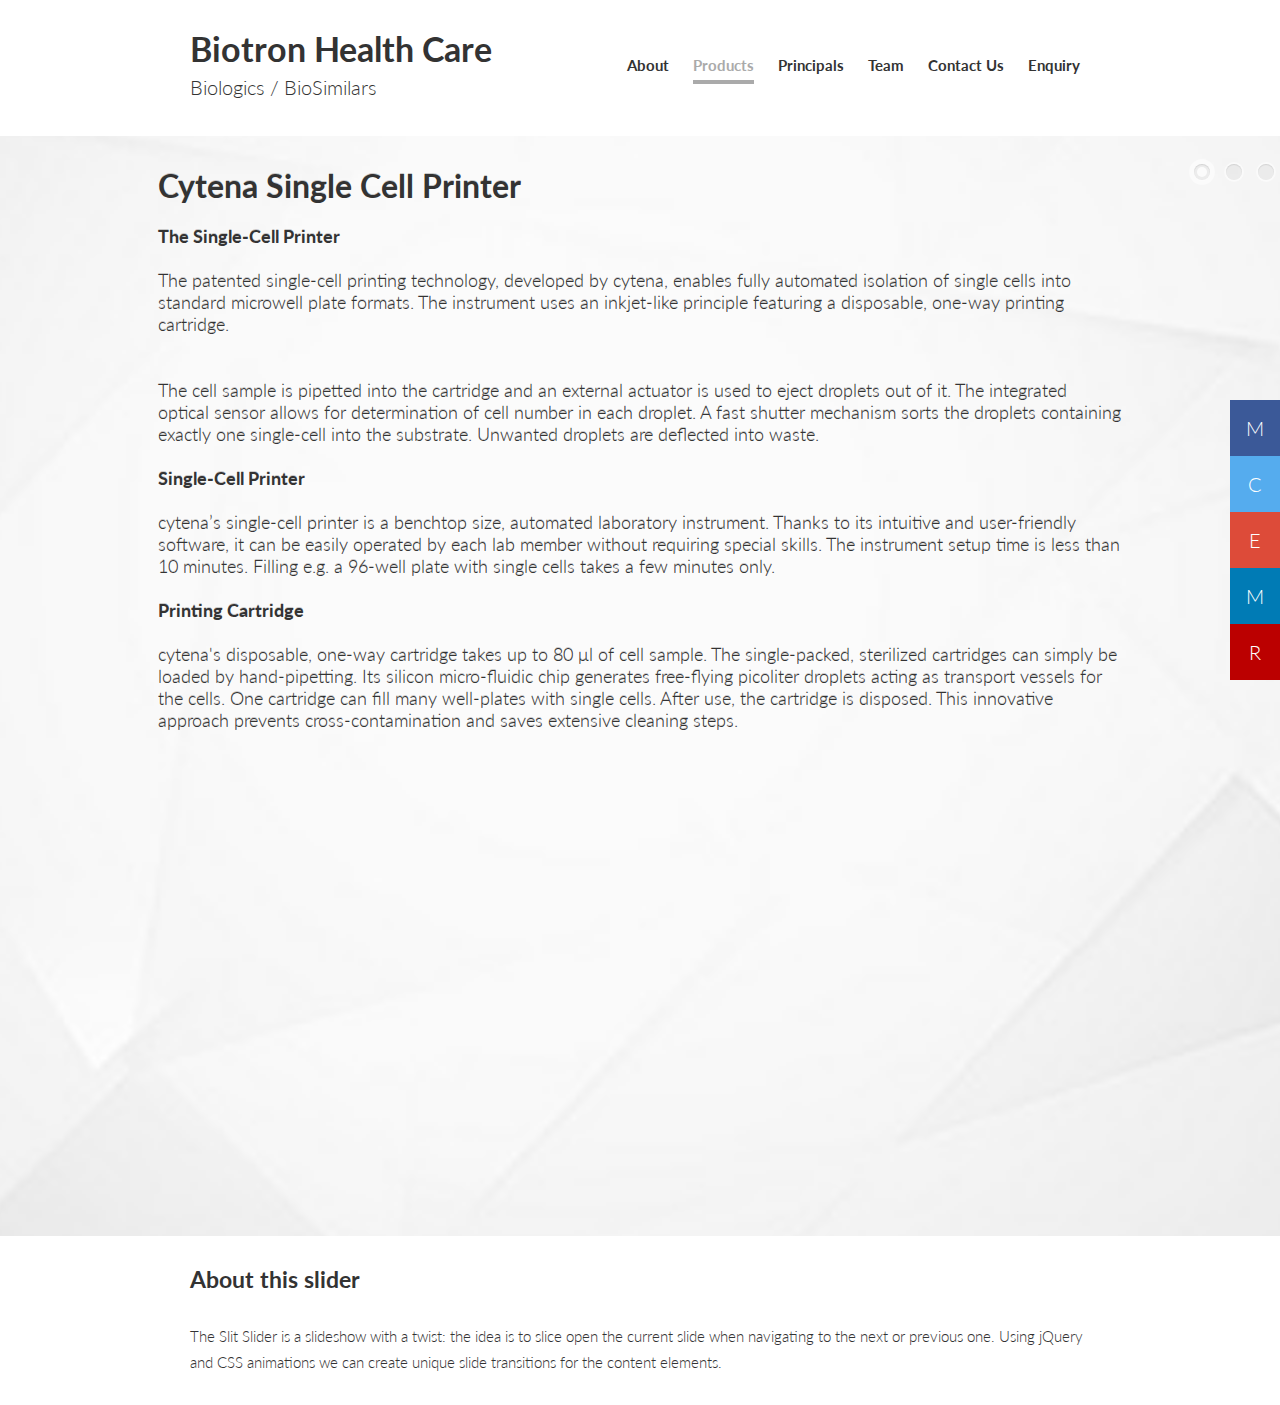
<file: Biologics.html>
<!DOCTYPE html>
<html lang="en">
    <head>
		<meta charset="UTF-8" />
        <meta http-equiv="X-UA-Compatible" content="IE=edge,chrome=1"> 
        <title>Biotron</title>
        <meta name="viewport" content="width=device-width, initial-scale=1.0"> 
        <meta name="description" content="Fullscreen Slit Slider with CSS3 and jQuery" />
        <meta name="keywords" content="slit slider, plugin, css3, transitions, jquery, fullscreen, autoplay" />
        <meta name="author" content="Codrops" />
        <link rel="shortcut icon" href="img/favicon.ico">
		<link rel="stylesheet" type="text/css" href="css/splitdemo.css" />
        <link rel="stylesheet" type="text/css" href="css/splitstyle.css" />
        <link rel="stylesheet" type="text/css" href="css/splitcustom.css" />
		<link rel="stylesheet" type="text/css" href="css/tabstyle.css">
		<link rel="stylesheet" type="text/css" href="css/iconbar.css">
		<script type="text/javascript" src="js/slider/modernizr.custom.79639.js"></script>
		<noscript>
			<link rel="stylesheet" type="text/css" href="css/splitstyleNoJS.css" />
		</noscript>
    </head>
    <body>
        
        <div class="container demo-2">
			<header class="clearfix">
				<h1>Biotron Health Care<span>Biologics / BioSimilars</span></h1>
				<nav class="codrops-demos">
					<a href="index.html#about">About</a>
					<a class="current-demo" href="index.html#portfolio">Products</a>
					<a href="index.html#services">Principals</a>
					<a href="index.html#team">Team</a>
					<a href="index.html#enquire">Contact Us</a>
					<a href="index.html#contact">Enquiry</a>
				</nav>
			</header>

            <div id="slider" class="sl-slider-wrapper">
				<nav id="nav-dots" class="nav-dots">
					<span class="nav-dot-current"></span>
					<span></span>
					<span></span>
					<!--span></span>
					<span></span>
					<span></span>
					<span></span-->
				</nav>
				<div class="icon-bar">
				  <a href="./Multi-ModeReader.html" class="facebook" title="Multi-Mode Reader"><span id="a">M</span><span id="b">Multi-Mode Reader</span></a> 
				  <a href="./CellBiologyImaging.html" class="twitter" title="Cell Biology & Imaging"><span id="a">C</span><span id="b">Cell Biology</span></a> 
				  <a href="./Electrophysiology.html" class="google" title="Electrophysiology"><span id="a">E</span><span id="b">Electrophysiology</span></a> 
				  <a href="./MolecularBiology.html" class="linkedin" title="Molecular Biology / Diagnostics"><span id="a">M</span><span id="b">Molecular Biology</span></a> 
				  <a href="./RapidKitManufacturing.html" class="youtube" title="Rapid Kit Manufacturing / Biosensors"><span id="a">R</span><span id="b">Rapid Kit Manufacturing</span></a> 
				</div>

				<div class="sl-slider">
					<div class="sl-slide" data-orientation="horizontal" data-slice1-rotation="-25" data-slice2-rotation="-25" data-slice1-scale="2" data-slice2-scale="2">
						<div class="sl-slide-inner">
							<div class="bg-img bg-img-1"></div>
							<h2>Cytena Single Cell Printer</h2>
							<blockquote>
								<h4 class="prodhead">The Single-Cell Printer<br/>&nbsp;</h4>
								<p class="prodtext">The patented single-cell printing technology, developed by cytena, enables fully automated isolation of single cells into standard microwell plate formats. The instrument uses an inkjet-like principle featuring a disposable, one-way printing cartridge.<br/>&nbsp;</p>
								<p class="prodtext">&nbsp;<br/>The cell sample is pipetted into the cartridge and an external actuator is used to eject droplets out of it. The integrated optical sensor allows for determination of cell number in each droplet. A fast shutter mechanism sorts the droplets containing exactly one single-cell into the substrate. Unwanted droplets are deflected into waste.<br/>&nbsp;</p>
								<h4 class="prodhead">Single-Cell Printer<br/>&nbsp;</h4>
								<p class="prodtext">cytena’s single-cell printer is a benchtop size, automated laboratory instrument. Thanks to its intuitive and user-friendly software, it can be easily operated by each lab member without requiring special skills. The instrument setup time is less than 10 minutes. Filling e.g. a 96-well plate with single cells takes a few minutes only.<br/>&nbsp;</p>
								<h4 class="prodhead">Printing Cartridge<br/>&nbsp;</h4>
								<p class="prodtext">cytena's disposable, one-way cartridge takes up to 80 μl of cell sample. The single-packed, sterilized cartridges can simply be loaded by hand-pipetting. Its silicon micro-fluidic chip generates free-flying picoliter droplets acting as transport vessels for the cells. One cartridge can fill many well-plates with single cells. After use, the cartridge is disposed. This innovative approach prevents cross-contamination and saves extensive cleaning steps.<br/>&nbsp;</p>
							</blockquote>
						</div>
					</div>
					<div class="sl-slide" data-orientation="vertical" data-slice1-rotation="10" data-slice2-rotation="-15" data-slice1-scale="1.5" data-slice2-scale="1.5">
						<div class="sl-slide-inner">
							<div class="bg-img bg-img-2"></div>
							<h2>Host Cell Identity, Stability and Performance</h2>
							<blockquote>
								<h4 class="prodhead">ValitaSTABILITY Cuts Stability Assessment By Up To 70%<br/>&nbsp;</h4>
								<p class="prodtext">The ValitaSTABILITY assay allows for rapid, low cost stability assessment using ChemStress Fingerprinting. In trials at industry sites we have demonstrated that ValitaSTABILITY can be used to predict a clones stability status, and thus deliver  significant benefits over existing technologies. Current methods of stability assessment involve multi-generational subcloning, which involves subcloning the same cell clone over 60-160 generations (days) with serial testing of IgG concentration over time. ValitaSTABILITY can determine clonal stability in just 24 days, through the generation of a ChemStress Fingerprint on day one and on day 24. The result is available on day 24. ValitaSTABILITY is 70% cheaper and 5 times faster than existing methods. <br/>&nbsp;</p>
								<ul class="prodtext" style="padding-left:50px">
											<li>Rapid – Determining instability in substantially shorter time than current tests</li>
											<li>Lower Costs – Significant reduction in subcloning required.</li>
											<li>Increased Revenue – Reduced drug development time through a shortened stability testing protocol</li>
								</ul>
								<h3>&nbsp;<br/>Technology Platform: ChemStress Fingerprinting</h3>	
								<p class="prodtext">The ChemStress plate simulates the biological and environmental stresses that a cell clone encounters in a bioreactor. Each of the wells of the ChemStress 96-well plate are pre-coated with multiple small molecule chemicals, which re-create the environmental and biological stresses of the bioreactor. Each chemical has been carefully selected to challenge a particular aspect of a cell clones biochemistry. Some of these challenges include: Nutrient Starvation; Oxidative Stress; pH, Osmolarity and Toxicity. For example, Brefeldin A inhibits protein transport and is a lactone antibiotic.<br/>&nbsp;</p>
								<h4 class="prodhead">How To Generate A ChemStress Fingerprint<br/>&nbsp;</h4>
								<p class="prodtext">An individual cell clone is grown in the ChemStress plate for 3 days. After exposure to the chemical stressors, clonal growth and product titre are measured in response to each of the chemical stressors. This is read on a plate reader and analysed using the Valitacell software 'ValitaAPP'. ValitaAPP performs the analysis of a cell clones growth and titre profile using product-specific algorithms. This makes up a clone's ChemStresss Fingerprint, and this fingerprint is unique to an individual cell clone or a media batch. <br/>&nbsp;</p>
							</blockquote>
						</div>
					</div>
					<div class="sl-slide" data-orientation="vertical" data-slice1-rotation="10" data-slice2-rotation="-15" data-slice1-scale="1.5" data-slice2-scale="1.5">
						<div class="sl-slide-inner">
							<div class="bg-img bg-img-3"></div>
							<h2>IgG Quantification</h2>
							<blockquote>
								<h4 class="prodhead">Rapid, Cost-Effective, On-Demand IgG Measurement.<br/>&nbsp;</h4>
								<p class="prodtext">The ValitaTITER IgG assay provides a rapid, simple cost-effective solution to measure IgG and Fc-containing proteins using Fluorescence Polarisation. A single 96-well ValitaTITER plate can be prepared in 12 minutes and read on a plate reader in 2.5 minutes. The ValitaTITER does not require complex sample preparation steps and can be performed with basic technical training.<br/>&nbsp;</p>
								<p class="prodtext">Antibody titer quantitation is a crucial step at many stages in cell line selection and optimization of bioreactor titers during bioprocessing. Current workflows, including HPLC, Octet®, and HTRF  have major drawbacks, which include labour-intensive, costly methods and long analysis times. Get in touch for a ValitaTITER demo:<br/>&nbsp;</p>
								<ul class="prodtext" style="padding-left:50px">
											<li>Precision  – Assay CV &lt 2%, Wide Dynamic Range of 0.5-6 mg/L (ValitaTITER HS) and 2.5-80 mg/L (ValitaTITER)</li>
											<li>Simpicity – Easy to use, No complex sample preparation steps, Low sample volume & highly reproducible </li>
											<li>Speed – High Throughput- A single 96-well plate can be read on a plate reader in 2.5 minutes<br/>&nbsp;&nbsp;&nbsp;&nbsp;&nbsp;&nbsp;&nbsp;&nbsp;&nbsp;&nbsp;&nbsp;&nbsp;&nbsp;&nbsp;&nbsp;&nbsp;&nbsp;&nbsp;Fully Automatable<br/>&nbsp;&nbsp;&nbsp;&nbsp;&nbsp;&nbsp;&nbsp;&nbsp;&nbsp;&nbsp;&nbsp;&nbsp;&nbsp;&nbsp;&nbsp;&nbsp;&nbsp;&nbsp;ValitaAPP software is readily integratable into existing data management systems</li>
								</ul>
								<h3>&nbsp;<br/>Technology Platform: Fluorescence Polarisation</h3>	
								<p class="prodtext">Our product quantification products are based on the fluorescence polarisation technology. Fluorescence polarisation simplifies product titer measurement, eliminating the need for complex, expensive alternatives. <br/>&nbsp;</p>
								<p class="prodtext">Our product quantification products are fully automatable, thereby allowing fully scalable workflows. The assay is based on the principle that small molecules rotate faster than larger molecules and the rotation rate can be determined by fluorescence polarisatoin to measure product titre with exceptional ease and reproducibility. Instructions for use can be downloaded here: ValitaTITER IFU; and here ValitaTITER HS IFU.<br/>&nbsp;</p>
							</blockquote>
						</div>
					</div>
				</div><!-- /sl-slider -->
			</div><!-- /slider-wrapper -->

			<div class="content-wrapper">
				<h2>About this slider</h2>
				<p>The Slit Slider is a slideshow with a twist: the idea is to slice open the current slide when navigating to the next or previous one. Using jQuery and CSS animations we can create unique slide transitions for the content elements. </p>
			</div>

        </div>
		<!--script type="text/javascript" src="http://ajax.googleapis.com/ajax/libs/jquery/1.8.2/jquery.min.js"></script-->
		<script src="js/prodslider/jquery.js"></script>
		<script type="text/javascript" src="js/slider/jquery.ba-cond.min.js"></script>
		<script type="text/javascript" src="js/slider/jquery.slitslider.js"></script>
		<script type="text/javascript">	
			$(function() {
			
				var Page = (function() {

					var $nav = $( '#nav-dots > span' ),
						slitslider = $( '#slider' ).slitslider( {
							onBeforeChange : function( slide, pos ) {

								$nav.removeClass( 'nav-dot-current' );
								$nav.eq( pos ).addClass( 'nav-dot-current' );

							}
						} ),

						init = function() {

							initEvents();
							
						},
						initEvents = function() {

							$nav.each( function( i ) {
							
								$( this ).on( 'click', function( event ) {
									
									var $dot = $( this );
									
									if( !slitslider.isActive() ) {

										$nav.removeClass( 'nav-dot-current' );
										$dot.addClass( 'nav-dot-current' );
									
									}
									
									slitslider.jump( i + 1 );
									return false;
								
								} );
								
							} );

						};

						return { init : init };

				})();

				Page.init();

				/**
				 * Notes: 
				 * 
				 * example how to add items:
				 */

				/*
				
				var $items  = $('<div class="sl-slide sl-slide-color-2" data-orientation="horizontal" data-slice1-rotation="-5" data-slice2-rotation="10" data-slice1-scale="2" data-slice2-scale="1"><div class="sl-slide-inner bg-1"><div class="sl-deco" data-icon="t"></div><h2>some text</h2><blockquote><p>bla bla</p><cite>Margi Clarke</cite></blockquote></div></div>');
				
				// call the plugin's add method
				ss.add($items);

				*/
			
			});
		</script>
	</body>
</html>
</file>
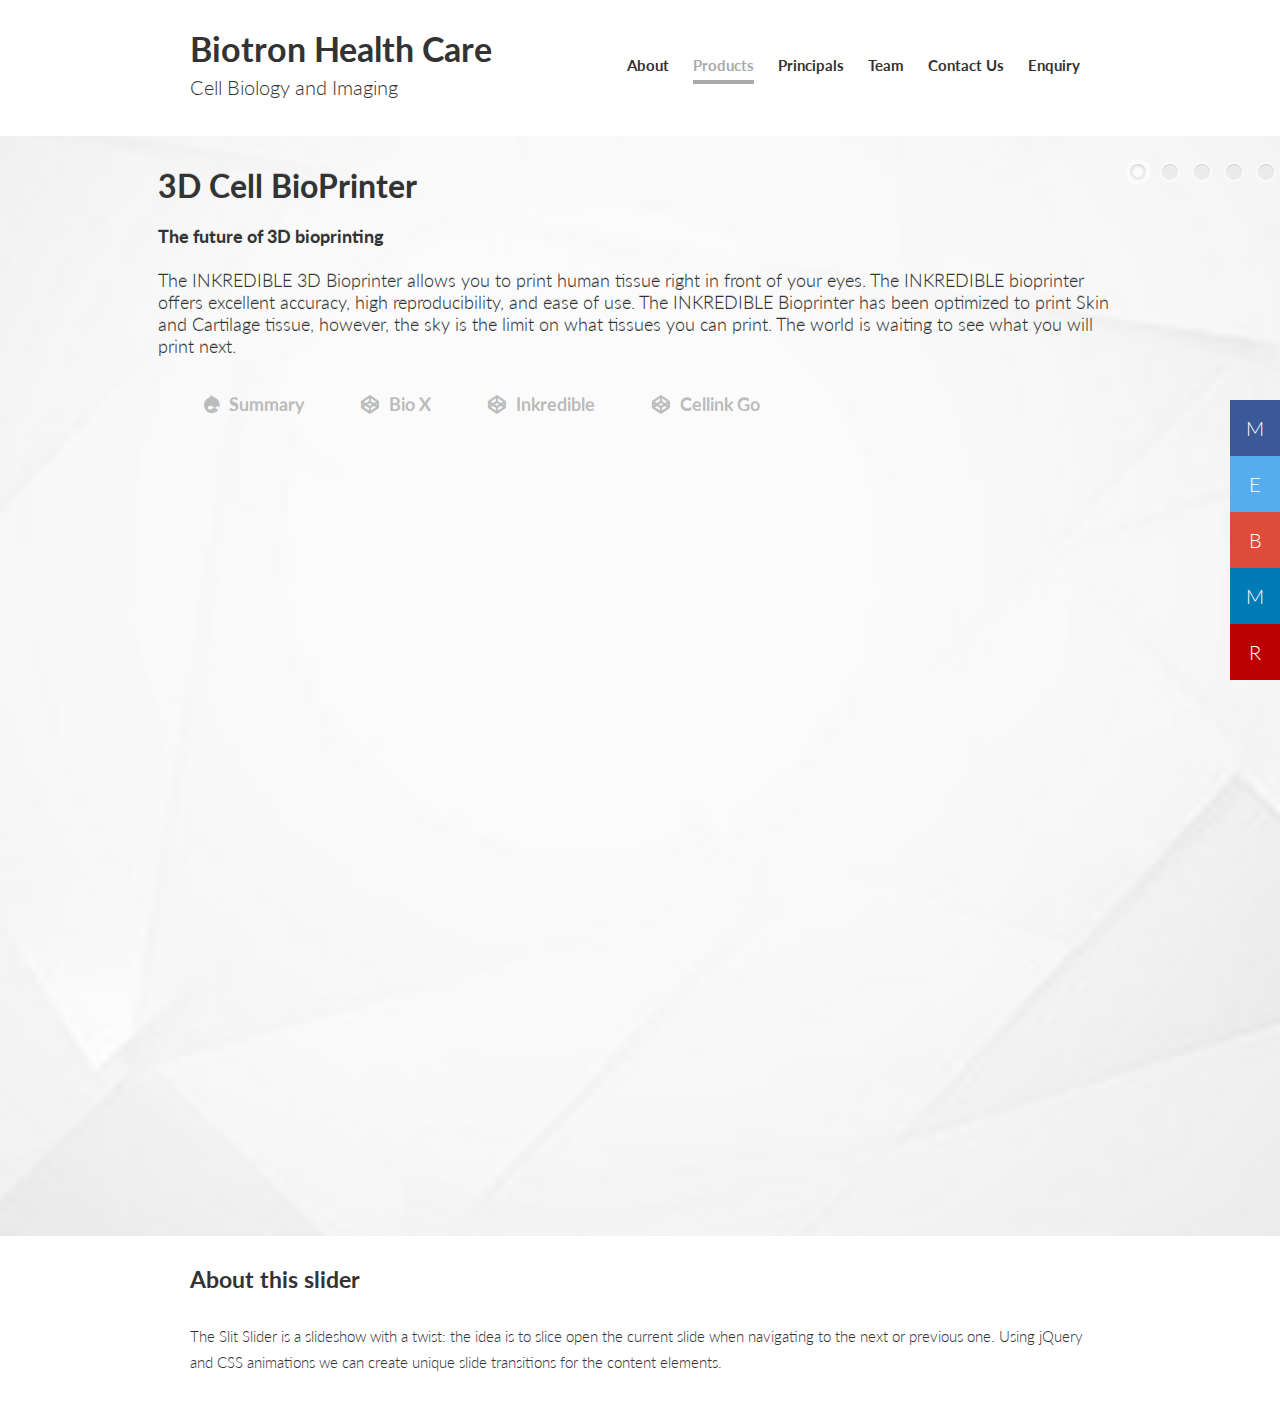
<file: CellBiologyImaging.html>
<!DOCTYPE html>
<html lang="en">
    <head>
		<meta charset="UTF-8" />
        <meta http-equiv="X-UA-Compatible" content="IE=edge,chrome=1"> 
        <title>Biotron</title>
        <meta name="viewport" content="width=device-width, initial-scale=1.0"> 
        <meta name="description" content="Fullscreen Slit Slider with CSS3 and jQuery" />
        <meta name="keywords" content="slit slider, plugin, css3, transitions, jquery, fullscreen, autoplay" />
        <meta name="author" content="Codrops" />
        <link rel="shortcut icon" href="../favicon.ico"> 
		<link rel="stylesheet" type="text/css" href="css/splitdemo.css" />
        <link rel="stylesheet" type="text/css" href="css/splitstyle.css" />
        <link rel="stylesheet" type="text/css" href="css/splitcustom.css" />
		<link rel="stylesheet" type="text/css" href="css/tabstyle.css">
		<link rel="stylesheet" type="text/css" href="css/iconbar.css">
		<script type="text/javascript" src="js/slider/modernizr.custom.79639.js"></script>
		<noscript>
			<link rel="stylesheet" type="text/css" href="css/splitstyleNoJS.css" />
		</noscript>
		<style>
			.tooltip-content {
				position: absolute;
				bottom: 100%;
				left: 50%;
				z-index: 9999;
				margin: 0 0 105px -140px;
				padding: 25px;
				width: 280px;
				border-radius: 10px/50%;
				background: #fff;
				color: #dd5864;
				text-align: left;
				font-size: 16px;
				opacity: 0;
				cursor: default;
				transition: opacity 0.3s, transform 0.3s;
				pointer-events: none;
			}
		</style>
    </head>
    <body>
        
        <div class="container demo-2">
			<header class="clearfix">
				<h1>Biotron Health Care<span>Cell Biology and Imaging</span></h1>
				<nav class="codrops-demos">
					<a href="index.html#about">About</a>
					<a class="current-demo" href="index.html#portfolio">Products</a>
					<a href="index.html#services">Principals</a>
					<a href="index.html#team">Team</a>
					<a href="index.html#enquire">Contact Us</a>
					<a href="index.html#contact">Enquiry</a>
				</nav>
			</header>

            <div id="slider" class="sl-slider-wrapper">
				<nav id="nav-dots" class="nav-dots">
					<span title="3D Cell BioPrinter" class="nav-dot-current"></span>
					<span title="Bertin InCellis"></span>
					<span title="CellaVista"></span>
					<span title="NYONE"></span>
					<span title="CQ1"></span>
				</nav>
				<div class="icon-bar">
				  <a href="./Multi-ModeReader.html" class="facebook" title="Multi-Mode Reader"><span id="a">M</span><span id="b">Multi-Mode Reader</span></a> 
				  <a href="./Electrophysiology.html" class="twitter" title="Electrophysiology"><span id="a">E</span><span id="b">Electrophysiology</span></a> 
				  <a href="./Biologics.html" class="google" title="Biologics / BioSimilars"><span id="a">B</span><span id="b">Biologics</span></a>
				  <a href="./MolecularBiology.html" class="linkedin" title="Molecular Biology / Diagnostics"><span id="a">M</span><span id="b">Molecular Biology</span></a> 
				  <a href="./RapidKitManufacturing.html" class="youtube" title="Rapid Kit Manufacturing / Biosensors"><span id="a">R</span><span id="b">Rapid Kit Manufacturing</span></a> 
				</div>

				<div class="sl-slider">
					<div class="sl-slide" data-orientation="horizontal" data-slice1-rotation="-25" data-slice2-rotation="-25" data-slice1-scale="2" data-slice2-scale="2">
						<div class="sl-slide-inner">
							<div class="bg-img bg-img-1"></div>
							<h2>3D Cell BioPrinter</h2>
							<blockquote>
							<h4 class="prodhead">The future of 3D bioprinting<br/>&nbsp;</h4>
							<p class="prodtext">
								The INKREDIBLE 3D Bioprinter allows you to print human tissue right in front of your eyes. The INKREDIBLE bioprinter offers excellent accuracy, high reproducibility, and ease of use. The INKREDIBLE Bioprinter has been optimized to print Skin and Cartilage tissue, however, the sky is the limit on what tissues you can print. The world is waiting to see what you will print next.
							</p>
							<main>
									<input id="tab14" type="radio" name="tabs" checked>
									<label for="tab14">Summary</label>
									<input id="tab15" type="radio" name="tabs">
									<label for="tab15">Bio X</label>
									<input id="tab16" type="radio" name="tabs">
									<label for="tab16">Inkredible</label>
									<input id="tab17" type="radio" name="tabs">
									<label for="tab17">Cellink Go</label>
									<section id="content14">
										<h4 class="prodhead">INKREDIBLE +<br/>&nbsp;</h4>
										<p class="prodtext">The INKREDIBLE+ 3D Bioprinter allows you to print human tissue right in front of your eyes. It offers excellent accuracy, high reproducibility, and ease of use. The INKREDIBLE+ is a pneumatic-based extrusion bioprinter with dual printheads and UV LED curing system for bioprinting of complex human tissue models and organs for tissue engineering research. Furthermore, the INKREDIBLE+ also contains a system for heating the cartridges, allowing for even more diverse uses in bioprinting. CELLINK's patented Clean Chamber Technology allows the INKREDIBLE+ to be operated outside of a biological hood – making it a true benchtop 3D bioprinter! With a HEPA filtered positive air pressure inside the printing chamber you can be sure that your bioprinting is sterile.<br/>&nbsp;</p>	
										<h4 class="prodhead">INKREDIBLE<br/>&nbsp;</h4>
										<p class="prodtext">The INKREDIBLE 3D bioprinter is a pneumatic-based extrusion bioprinter with dual print heads and UV LED curing system for bioprinting of complex human tissue models and organs for tissue engineering research. It is a cost-effective unit for innovators to enter the 3D bioprinting field and start bioprinting living tissues at ease. The INKREDIBLE series bioprinters can be used as standalone units thanks to the LCD controller or they can be monitored through a computer with the use of the accompanied software. Your three-dimensional design files are translated into coordinates and instructions for the INKREDIBLE which allows the bioprinter to move according to a defined path. The bioprinting process works through the extrusion of a bioink or hydrogel biomaterial combined with human cells in a bottom-up, layer-by-layer fashion until a 3D construct is built. Once the construct has been bioprinted, it is crosslinked using the UV LED curing system or ionic solutions, depending on your bioink’s crosslinking requirements.<br/>&nbsp;</p>	
										<h4 class="prodhead">BIO X<br/>&nbsp;</h4>
										<p class="prodtext">BIO X is the new go-to bioprinter for life science companies, researchers and innovators who work with bioprinting. Built to meet the needs of today’s bio-scientists, BIO X’s responsive Neocortex M1 internal computer allows the user to orchestrate the intricate process of building human tissues. BIO X is the most user friendly bioprinter on the market and complete standalone product with features scientist have been waiting for.<br/>&nbsp;</p>	
									</section>
									<section id="content15">
										<h4 class="prodhead">BIO X 3D BIOPRINTER<br/>&nbsp;</h4>
										<p class="prodtext">BIO X is the new go-to 3d bioprinter for life science companies, researchers and innovators who work with bioprinting. Built to meet the needs of today’s bio-scientists, BIO X’s responsive Neocortex M1 internal computer coupled with HeartOS, the most powerful bioprinting operating system out there, allows the user to orchestrate the intricate process of building human tissues. BIO X is the most user friendly bioprinter on the market and a complete standalone product.<br/>&nbsp;</p>
										<h4 class="prodhead">CLEAN. REINVENTED.<br/>&nbsp;</h4>
										<p class="prodtext"><b>A complete system of uncompromised cleanliness</b></p>
										<p class="prodtext">With dual, high-power fans producing a powerful airflow through its dual filtration top, the BIO X 3d bioprinter creates a positive pressure inside the chamber. The HEPA H14 dual filter top makes sure that more than 99.995% of unwanted particles and microorganisms are retained. BIO X is equipped with UV-C germicidal lamps that allow you to run sterilization cycles to sterilize the printing environment<br/>&nbsp;</p>
										<h4 class="prodhead">USER-CENTERED INTERFACE<br/>&nbsp;</h4>
										<p class="prodtext"><b>Ergonomically designed for your convenience</b></p>
										<p class="prodtext">Your convenience is our priority. The BIO X touch display is fully usable even while you’re wearing gloves, facilitating the keeping of a clean environment. BIO X and its screen are durable like any lab equipment and can thus be cleaned as such.<br/>&nbsp;</p>
										<h4 class="prodhead">PRINT HEADS<br/>&nbsp;</h4>
										<p class="prodtext"><b>Intelligent and exchangeable</b></p>
										<p class="prodtext">BIO X is the first 3d bioprinter in the world with Intelligent Print Heads (iPH), ensuring your research is always on the cutting edge. The BIO X print heads are specifically designed with flexibility, beauty, and simplicity in mind. The best part is that you can design your own dispensing technologies or methods and utilize them with the BIO X system. The possbilities are endless, giving you full freedom in your lab work.<br/>&nbsp;</p>
										<h4 class="prodhead">FOR ANY APPLICATION<br/>&nbsp;</h4>
										<p class="prodtext"><b>CELLINK offer a range of print heads and tool heads</b></p>
										<p class="prodtext">Utilize the triple print head technology provided by BIO X to combine different materials and printing techniques to fit your application.</p>
										<p class="prodtext">Collaboration is the key to success. If you don’t find the tool head you need, just let us know!</p>
									</section>
									<section id="content16">
										<h4 class="prodhead">INKREDIBLE 3D BIOPRINTERS<br/>&nbsp;</h4>
										<p class="prodtext"><b>The future of 3D bioprinting</b></p>
										<p class="prodtext">The INKREDIBLE Bioprinter has been optimized to print Skin and Cartilage tissue, however, the sky is the limit on what tissues you can print. The world is waiting to see what you will print next.<br/>&nbsp;</p>
										<p class="prodtext"><b>UNRIVALLED STERILITY, PRECISION AND VERSATILITY</b><br/>&nbsp;</p>
										<p class="prodtext">Robust and reliable, the INKREDIBLE+ 3D Bioprinter is the only true benchtop bioprinter on the market. The newly optimized benchtop bioprinter is perfect for the ultimate bioprinting of human tissues and tissue models for 3D culture in today’s ever more advanced research applications. With the INKREDIBLE 3D Bioprinter on your lab, you’ll see a dramatic increase in your research productivity in a wide range of applications with unrivalled support as a benefit.<br/>&nbsp;</p>
										<p class="prodtext">The INKREDIBLE 3D bioprinter is a pneumatic-based extrusion bioprinter with dual print heads and UV LED curing system for bioprinting of complex human tissue models and organs for tissue engineering research. It is a cost-effective unit for innovators to enter the 3D bioprinting field and start bioprinting living tissues at ease. The INKREDIBLE+ can be used right on a lab bench thanks to our patented Clean Chamber Technology. With a HEPA filtered positive air pressure inside the printing chamber you can be sure that your bioprinting is sterile. Furthermore, the INKREDIBLE+ also contains a system for heating the cartridges, allowing for even more diverse uses in bioprinting.<br/>&nbsp;</p>
										<p class="prodtext">Both bioprinters can be used as standalone units thanks to their LCD controllers or they can be monitored through a computer with the use of the accompanied software. Your three-dimensional design files are translated into coordinates and instructions for the INKREDIBLE which allows the bioprinter to move according to a defined path. The bioprinting process works through the extrusion of a bioink or hydrogel biomaterial combined with human cells in a bottom-up, layer-by-layer fashion until a 3D construct is built. Once the construct has been bioprinted, it is crosslinked using the UV LED curing system or ionic solutions, depending on your bioink’s crosslinking requirements.<br/>&nbsp;</p>
										<p class="prodtext"><b>DUAL PRINTHEADS</b></p>
										<p class="prodtext">The dual printheads allows you to use different types of cells in the same structure, without swiching cartridges or pausing the bioprinting process. This makes it possible to print using for example a support structure, thus enabling the INKREDIBLE to bioprint complex structures that would otherwise collapse.<br/>&nbsp;</p>
										<p class="prodtext"><b>CLEAN CHAMBER TECHNOLOGY</b></p>
										<p class="prodtext">CELLINK's patented Clean Chamber Technology allows the INKREDIBLE+ to operated outside of a biological hood – creating a true desktop 3D bioprinter! With a HEPA filtered positive air pressure inside the printing chamber you can be sure that your bioprinting is sterile.<br/>&nbsp;</p>		
										<!--p class="prodtext"><b>UV-CROSSLINKING SYSTEM</b></p>
										<p class="prodtext">The UV-crosslinking system hardens the structure allowing it to be moved without losing its structure. Both the INKREDIBLE and the INKREDIBLE+ are delivered with 365 nm LED:s as standard and the INKREIDIBLE+ even has a 405 nm option to further widen the range of bioinks which can be crosslinked.<br/>&nbsp;</p-->		
									</section>
									<section id="content17">
										<h4 class="prodhead">CELLINK GO<br/>&nbsp;</h4>
										<p class="prodtext"><b>A new 3D Bioprinter and educational platform.</b></p>
										<p class="prodtext">The CELLINK GO platform includes a Bioprinter, Bioinks, kits, curriculum and other related products and is managed by a laptop software that ensures that users can quickly learn to bioprint various materials. CELLINK’s mission is to work heavily within education to help mold the scientists of the future by integrating 3D Bioprinting into education.</p>
										<p class="prodtext">Together with bullying prevention organizations Be Strong (bestrong.global), Speak Up (gospeakup.com/se/) and three leading bioprinting scientist Dr. Ali Khademhosseini, Dr. Angela Panoskaltsis-Mortari and Dr. George Christ, CELLINK will launch the anti-bullying campaign “Fit for Science” in conjunction with the launch of CELLINK Go.</p>
									</section>
								</main>
										
							</blockquote>
						</div>
					</div>
					<div class="sl-slide" data-orientation="vertical" data-slice1-rotation="10" data-slice2-rotation="-15" data-slice1-scale="1.5" data-slice2-scale="1.5">
						<div class="sl-slide-inner">
							<div class="bg-img bg-img-2"></div>
							<h2>Bertin InCellis</h2>
							<blockquote>
								<h4 class="prodhead">INCELLIS CELL IMAGER<br/>&nbsp;</h4>
								<p class="prodtext"><b>Cell biologists need to generate cell images in living conditions with a high level of sensitivity to detect fluorescent labelling before working on a high end complex microscopy platform.</b><br/>&nbsp;</p>
								<p class="prodtext">The new InCellis cell imager provides publication-quality images of cell culture, including multi fluorescent cell labelling, and allows the calculation of cell transfection efficiency and cell culture confluency directly on the bench. Based on cutting-edge camera technology, efficient LED illumination and easy-to-use software, InCellis cell imaging system supplies a high level of performance in one minute.<br/>&nbsp;</p>
								<p class="prodtext">The useful applications provided by InCellis can calculate the cell culture confluency and the cell transfection efficiency in a few seconds. It ensures a rapid and efficient quality control of any live cell imaging experiments.<br/>&nbsp;</p>
								<h3 class="prodhead">Reasons to choose InCellis cell imager </h3>
								<ul class="prodtext" style="padding-left:50px">
									<li>Reasons to choose InCellis cell imager</li>
									<li>In one minute, on the bench, all images can be processed with the embedded apps</li>
									<li>Smart interface to save and share your results</li>
									<li>High-level technical features to generate publication quality image: LL Color CMOS sensor, 4 fluorescent channels, 6 positions objective turret, etc.</li>
									<li>A worldwide distribution network to support you wherever you are</li>
								</ul>
								
								<main>
									<input id="tab1" type="radio" name="tabs" checked>
									<label for="tab1">Datasheet</label>
									<input id="tab2" type="radio" name="tabs">
									<label for="tab2">Benefit</label>
									<input id="tab3" type="radio" name="tabs">
									<label for="tab3">Technology</label>
									<input id="tab4" type="radio" name="tabs">
									<label for="tab4">Accessories</label>
									<section id="content1">
										<ul class="prodtext" style="padding-left:50px">
											<li><b>Light source:</b> Interchangeable InCellis Fluorescent Light Modules with Adjustable-intensity LED (>50,000-hour life per light cube) Contrast methods: Epifluorescence and transmitted light (brightfield and phase contrast)</li>
											<li><b>Condense:</b> Includes 4 positions, with bright-field and phase-contrast annuli</li>
											<li><b>Stage:</b> Mechanical stage with X-Y axis fine-positioning controls, Z axis fine and coarse adjustments</li>
											<li><b>LCD display:</b> 17” high-resolution touch screen (1280×1024 pixels) with adjustable tilt ( waterproof, IP25 requirement)</li>
											<li><b>Cameras:</b> Low Light color CMOS Sensor, 1280×1024 pixels</li>
											<li><b>Exported formats:</b> 24-bit color TIFF or JPEG, BMP (1,280 x 960 pixels), AVI   Output ports 3 USB ports</li>
											<li><b>InCellis Applications:</b> Transfection efficiency, Cell culture confluency, multi-color fluorescent image overlay</li>
											<li><b>Power supply:</b> AC/DC 100-240 V, 100 W, 12 V, 8.33 A</li>
											<li><b>Operating Power:</b> 100-240 V, 1.5 A, 50/60 Hz</li>
											<li><b>Operating environment:</b> 5-40°C, 20-95%</li>
											<li><b>Dimensions:</b> Height: 635 mm – Depth: 420 mm – Width: 420 mm Weight: 24 kg</li>
										</ul>
									</section>
									<section id="content2">
										<ul class="prodtext" style="padding-left:50px">
											<li>High sensitivity in fluorescence with our unique low light color camera</li>
											<li>Embedded dedicated cell culture applications to determine accurate cell culture confluency and transfection efficiency</li>
											<li>Smart interface to save time and share your results</li>
											<li>High flexibility: 6 positions objective turret and 4 fluorescent channels</li>
											<li>Large field of view due to our unique optical design</li>
										</ul>
									</section>
									<section id="content3">
										<ul class="prodtext" style="padding-left:50px">
											<li>a unique high sensitive color CMOS camera, based on Kameleon technology (powered by Photonis) to detect low intensity fluorescent signals in living cells and generate true color images when you are working on stained tissue slides or cell culture in bright field or phase contrast</li>
											<li>a unique design of led cubes and proven quality objective lenses to display high quality crisp images</li>
											<li>an intuitive software to easily image your sample and calculate transfection efficiency, cell culture confluency and cell number</li>
										</ul>
									</section>
									<section id="content4">
										<ul class="prodtext" style="padding-left:50px">
											<li>Fluorescent Light Modules</li>
											<li>Vessel holders</li>
										</ul>
									</section>
								</main>
								
							</blockquote>
						</div>
					</div>
					<div class="sl-slide" data-orientation="horizontal" data-slice1-rotation="3" data-slice2-rotation="3" data-slice1-scale="2" data-slice2-scale="1">
						<div class="sl-slide-inner">
							<div class="bg-img bg-img-3"></div>
							<h2>CellaVista 4</h2>
							<blockquote>
								<h4 class="prodhead">The Cellavista 4® is a noninvasively measuring imaging system using brightfield and fluorescence detection with multiwell plates, chamber slides or RoboFlasks, for a broad range of cellular applications in cell line development, cellular research and drug discovery.<br/>&nbsp;</h4>
								<h3 class="prodhead">Automated Multiparameter Cell Analysis</h3>
								<p class="prodtext">The Cellavista® is a flexible image based platform with brightfield and multiple fluorescence detection capabilities that is even faster than it`s previous model. Equipped with up to 5 different magnifications, Cellavista 4® can deliver excellent results for a vast range of cellular applications. Commonly used in automated and high throughput environments, Cellavista 4® is able to image about 250 plates a day.<br/>&nbsp;</p>
								<p class="prodtext">In 2007 SYNENTEC developed the 1st generation of Cellavista® - at times marketed by Innovatis and Roche - whose technology and image processing is constantly being improved.<br/>&nbsp;</p>
								<p class="prodtext">Now in 2017 SYNENTEC`s engineers developed the 4th Generation of Cellavista. This newly revised automated cell culture microscope is characterized by same high quality as previous models but has many new features.<br/>&nbsp;</p>
								<p class="prodtext">Cellavista 4® is designed for the characterization of cells as an integral step of your research, development and production process. The system is able to image organisms like zebrafish as well as fragments of a nucleus. The wide range of achievable resolutions makes this an ideal tool for research. This new generation of automated cell culture microscope enables high content measurements even in high throughput formats. <br/>&nbsp;</p>
								<p class="prodtext">Cellavista® is set up with 6 different excitation sources and 6 different emission channels within the visible spectrum from UV (e.g. Hoechst/DAPI) to RED (e.g. Alexa®647).</p>
								
								<main>
									<input id="tab5" type="radio" name="tabs" checked>
									<label for="tab5">Features</label>
									<input id="tab6" type="radio" name="tabs">
									<label for="tab6">CellaVista</label>
									<input id="tab7" type="radio" name="tabs">
									<label for="tab7">Development</label>
									<input id="tab8" type="radio" name="tabs">
									<label for="tab8">R & D</label>
									<section id="content5">
										<p class="prodtext">Cellavista ® - High Content Measurements even in High Throughput formats!<br/>High performance image processing and exporting increases throughput of automation!<br/>&nbsp;</p>
										<ul class="prodtext" style="padding-left:50px">
											<li>Enhanced harmonic motion for imaging without agitation during plate scan</li>
											<li>Ultrafast multiplex imaging</li>
											<li>Redesigned highly sensitive optics</li>
											<li>Our engineers continue to use HCS-grade lenses</li>
											<li>3 times more sensitive fluorescence module enabling shorter exposures</li>
											<li>faster measurements and less photobleaching than ever before</li>
											<li>Autofocus performance is twice as fast as in previous models</li>
										</ul>
									</section>
									<section id="content6">
										<ul class="prodtext" style="padding-left:50px">
											<li><b>Performs… </b> : Automated, fast and non-invasive brightfield and fluorescence imaging with multiparameter image analysis.</li>
											<li><b>Provides… </b> : SBS standard plate formats (384, 96, 24, 12…), dishes, T 25 flasks and microscope slides.</li>
											<li><b>Offers… </b> : Automation ready set up for integration into automated environments and easy linking to robotic arms, plate stackers, incubators, liquid handlers and clone pickers (e.g. PAA, Hamilton, Tecan, Caliper, Beckman Coulter and ThermoFisher Scientific).</li>
										</ul>
									</section>
									<section id="content7">
										<h3 class="prodhead">Cell Line Development – Precision Matters<br/>&nbsp;</h3>
										<p class="prodtext">The Cellavista® is the ideal tool to generate stable monoclonal cell populations expressing the desired phenotype with the potential for upscaling in a high-throughput manner (3.5 minutes for an entire 96 well plate)!<br/>&nbsp;</p>
										<p class="prodtext">Cell colonies are automatically detected with the included YT-software and monoclonality can easily be determined by tracking back the colony growth to the first day. Colony size and, in case of co-transfection, the fluorescence intensity of the colony can be used as selection criteria for the high producing clones. Furthermore the productivity can be checked in combination with the PAIAplate.<br/>&nbsp;
										<b>Sure you could do the job yourself. The question is “why”…. Not using the power of Cellavista®?</b><br/>&nbsp;
											<ul>
													<li>Single Cell Cloning (support of different methods and resolutions)</li>
													<li>Trypan Blue Viability monitoring</li>
													<li>Suspension Cell Count</li>
													<li>FASC Seeding Control</li>
													<li>Transfection Efficiency</li>
													<li>Total Well Intensity</li>
													<li>Microplate Quality Control</li>
											</ul>
										</p>
									</section>
									<section id="content8">
										<h3 class="prodhead">R & D – More Than High Resolution</h3>
										<p class="prodtext">Cellular research is the key to understand the functionality of different cell mechanisms e.g. in certain diseases or in the field of drug discovery. The Cellavista® cell imager with its associated image analysis software detects highly selective between different cellular characteristics.<br/>&nbsp;</p>
										<p class="prodtext">Cellular assays are required for the development of new pharmaceuticals and therapies. The Cellavista® is your gateway to innovative cellular assays which can be demonstrated e.g. in the field of stem cell research with a resolution up to 306 nm per pixel!<br/>&nbsp;</p>
										<p class="prodtext">Due to the high performance white light unit of the Cellavista® sophisticated brightfield applications with week contrast, such as iPS-cell characterization, are ideal for the Cellavista® imaging system!<br/>&nbsp;
										<b>Diving into the deep with Cellavista®:</b>
											<ul>
													<li>Cell Nuclei Count and Characterization</li>
													<li>Immuno-staining</li>
													<li>CD-marker</li>
													<li>iPS-cell detection</li>
													<li>Toxicity Studies</li>
													<li>Apoptosis monitoring</li>
											</ul>
										</p>
									</section>
								</main>
							</blockquote>
						</div>
					</div>
					<div class="sl-slide" data-orientation="vertical" data-slice1-rotation="-5" data-slice2-rotation="25" data-slice1-scale="2" data-slice2-scale="1">
						<div class="sl-slide-inner">
							<div class="bg-img bg-img-4"></div>
							<h2>NYONE</h2>
							<blockquote>
								<h4 class="prodhead">The NyONE® is set up as the smaller edition of Cellavista®. Due to the fact that many labs run their application in medium throughput, NyONE is the perfect choice to save money and bench space. With up to about 100 plates per 10 hours, NyONE® fits ideal for Trypan Blue viability monitoring, confluence determination, single cell cloning etc.<br/>&nbsp;</h4>
								<p class="prodtext">Both systems (Cellavista® and NyONE®) run on the same software platform supporting the same applications. This fact makes it easy to transfer your established process in case of upgrading to a higher throughput.<br/>&nbsp;</p>
								
								<h3 class="prodhead">Compact Image Cytometry</h3>
								<p class="prodtext">This fully automated cell imager is characterized by its mechanical robustness, optical quality and functionality balanced features in a way that you will soon recognize that NyONE® is a reliable member of your team.<br/>&nbsp;</p>
								
								<ul class="prodtext" style="padding-left:50px">
									<li><b>Performs… </b> : Automated, fast and non-invasive brightfield and fluorescence imaging with multi-parameter image analysis</li>
									<li><b>Provides… </b> : SBS standard plate formats (384, 96, 24, 12…), dishes, T 25 flasks and microscope slides</li>
									<li><b>Supports… </b> : Integration into automated environments in combination with an hardware automation-package and easy linking to robotic arms, plate stackers, incubators, liquid handlers and clone pickers (e.g. PAA, Hamilton, Tecan, Caliper, Beckman Coulter and ThermoFisher Scientific)</li>
								</ul>
								
								<main>
									<input id="tab9" type="radio" name="tabs" checked>
									<label for="tab9">Monitoring</label>
									<input id="tab10" type="radio" name="tabs">
									<label for="tab10">Benefits</label>
									<input id="tab11" type="radio" name="tabs">
									<label for="tab11">NyONE® High End</label>
									<section id="content9">
										<h3 class="prodhead">Viability Monitoring – The Evergreen In Each Lab</h3>
										<p class="prodtext">NyONE embodies a precisely synchronized optomechanical set-up. The sharp and contrasted brightfield image makes it a perfect device for the Trypan Blue viability test in a high throughput manner - a few seconds only per sample!<br/>&nbsp;</p>
										<p class="prodtext">With the NyONE® cell imager the Trypan Blue assay can be carried out as whole-well measurements in 96 well microplates with significantly increasing throughput (5 minutes per 96 samples), reducing the time-to-result and requiring smaller sample volumes (20 µl in total) compared to other existing assay formats<br/>&nbsp;</p>
										<p class="prodtext">The figure (Fig .1) shows the fairly exact matching of NyONEs’ achieved results compared with the viability testing gold standard. The wide range of 30 thousand cells up to nearly 20 million cells per milliliter was covered in this experiment. Here it can be seen that the accuracy of our measurement method is cell density-independent.<br/>&nbsp;</p>
										
									</section>
									<section id="content10">
										<ul class="prodtext" style="padding-left:50px">
											<h3 class="prodhead">Your benefits having NyONE® as your team member<br/>&nbsp;</h3>
											<li>Accurate, reproducible measurements using non-invasive brightfield and fluorescence imaging</li>
											<li>Adherent and suspension cells</li>
											<li>Complete documentation of cellular growth</li>
											<li>Excellent well edge illumination of microplates</li>
											<li>Perfect image stitching</li>
											<li>Ultrafast electronic switched excitation sources – less than 5 ms switching time</li>
											<li>Runs a complete scan of a 96-well microplate in about 5 minutes</li>
											<li>Ultrafast filter wheel – 40 ms position changing time (well suited for FRET assays)</li>
											<li>Achieves extraordinary image quality using specifically designed optic and laser autofocus mechanisms</li>
											<li>Uses the flexibility of automated image analysis to improve the handling of your cellular assays</li>
										</ul>
									</section>
									<section id="content11">
										<h3 class="prodhead">NyONE® High End – More Than High Versatility<br/>&nbsp;</h3>
										<p class="prodtext">NyONE® is equipped with 3 different lenses, achieving resolutions down to 360 nm/pixel, 3-4 excitation sources (UV to RED) and up to 6 different emission filters. All operating procedures are fully automated and can be embedded into a completely automated environment. In combination with our versatile YT-software a wide range of cellular assays is feasible.<br/>&nbsp;</p>
										<p class="prodtext">This features combine accuracy, robustness and reproducibility with high versatility!
										&nbsp;<br/><b>Discover the possibilities of NyONE®</b><br/>&nbsp;
											<ul>
													<li>Trypan Blue Viability</li>
													<li>Suspension Cell Count</li>
													<li>FASC Seeding Control</li>
													<li>Transfection Efficiency</li>
													<li>Total Well Intensity</li>
													<li>Microplate Quality Control</li>
													<li>Apoptosis monitoring</li>
													<li>Single Cell Cloning Approaches</li>
													<li>And all other applications provided by the</li>
											</ul>
										</p>
									</section>
								</main>
								
							</blockquote>
						</div>
					</div>
					<div class="sl-slide" data-orientation="horizontal" data-slice1-rotation="-5" data-slice2-rotation="10" data-slice1-scale="2" data-slice2-scale="1">
						<div class="sl-slide-inner">
							<div class="bg-img bg-img-5"></div>
							<h2>CQ1</h2>
							<blockquote>
								<h4 class="prodhead">Confocal Quantitative Image Cytometer CQ1 offers a new approach to image quantification</h4>
								<p class="prodtext">CQ1 enables 3D imaging and quantification of live cell clusters, such as spheroids within a 3D culture vessel, as they are, keeping the cells intact. CQ1 exports feature data in general formats which are readable by various third-party software for advanced data analysis. It is possible to construct fully customized CQ1-based system by integrating with external systems*1, via robot for culture dish handling.<br/>&nbsp;</p>
								<h3 class="prodhead">Overview</h3>
								<h3 class="prodhead">Enables measurement of spheroids, colonies and tissue sections</h3>
								<ul class="prodtext" style="padding-left:50px">
									<li>No need to remove cells from culture dish, in contrast to traditional flow cytometry</li>
									<li>Nipkow spinning disk confocal technology allows high-speed yet gentle 3D image acquisition</li>
									<li>Rich feature extraction to facilitate sophisticated cellular image analysis</li>
									<li>Wide field of view and tiling capability enable easy imaging of large specimen</li>
								</ul><br/>&nbsp;
								<h3 class="prodhead">Offers the similar operability to traditional flow cytometer</h3>
								<ul class="prodtext" style="padding-left:50px">
									<li>Feature data and statistical graphs displayed in real-time with image acquisition</li>
									<li>Easy to trace back to the original image from a graph spot, and make repetitive measurements</li>
								</ul><br/>&nbsp;
								<h3 class="prodhead">Open platform</h3>
								<ul class="prodtext" style="padding-left:50px">
									<li>Expandable to integrated system as image acquisition and quantification instrument</li>
									<li>FCS/CSV/ICE data format readable by third-party data analysis software</li>
									<li>Connectable with external systems via handling robot*1</li>
									<li>A variety of cell culture and sample dishes are applicable</li>
								</ul><br/>&nbsp;
								<h3 class="prodhead">Compact footprint, light weight bench-top device; no need for darkroom</h3>
								<main>
									<input id="tab12" type="radio" name="tabs" checked>
									<label for="tab12">System Configuration</label>
									<input id="tab13" type="radio" name="tabs">
									<label for="tab13">Specifications</label>
									<section id="content12">
										<h3 class="prodhead">Viability Monitoring – The Evergreen In Each Lab</h3>
										<p class="prodtext">NyONE embodies a precisely synchronized optomechanical set-up. The sharp and contrasted brightfield image makes it a perfect device for the Trypan Blue viability test in a high throughput manner - a few seconds only per sample!<br/>&nbsp;</p>
										<p class="prodtext">With the NyONE® cell imager the Trypan Blue assay can be carried out as whole-well measurements in 96 well microplates with significantly increasing throughput (5 minutes per 96 samples), reducing the time-to-result and requiring smaller sample volumes (20 µl in total) compared to other existing assay formats<br/>&nbsp;</p>
										<p class="prodtext">The figure (Fig .1) shows the fairly exact matching of NyONEs’ achieved results compared with the viability testing gold standard. The wide range of 30 thousand cells up to nearly 20 million cells per milliliter was covered in this experiment. Here it can be seen that the accuracy of our measurement method is cell density-independent.<br/>&nbsp;</p>
										
									</section>
									<section id="content13">
										
									</section>
								</main>
							</blockquote>
						</div>
					</div>
				</div><!-- /sl-slider -->
			</div><!-- /slider-wrapper -->

			<div class="content-wrapper">
				<h2>About this slider</h2>
				<p>The Slit Slider is a slideshow with a twist: the idea is to slice open the current slide when navigating to the next or previous one. Using jQuery and CSS animations we can create unique slide transitions for the content elements. </p>
			</div>

        </div>
		<!--script type="text/javascript" src="http://ajax.googleapis.com/ajax/libs/jquery/1.8.2/jquery.min.js"></script-->
		<script src="js/prodslider/jquery.js"></script>
		<script type="text/javascript" src="js/slider/jquery.ba-cond.min.js"></script>
		<script type="text/javascript" src="js/slider/jquery.slitslider.js"></script>
		<script type="text/javascript">	
			$(function() {
			
				var Page = (function() {

					var $nav = $( '#nav-dots > span' ),
						slitslider = $( '#slider' ).slitslider( {
							onBeforeChange : function( slide, pos ) {

								$nav.removeClass( 'nav-dot-current' );
								$nav.eq( pos ).addClass( 'nav-dot-current' );

							}
						} ),

						init = function() {

							initEvents();
							
						},
						initEvents = function() {

							$nav.each( function( i ) {
							
								$( this ).on( 'click', function( event ) {
									
									var $dot = $( this );
									
									if( !slitslider.isActive() ) {

										$nav.removeClass( 'nav-dot-current' );
										$dot.addClass( 'nav-dot-current' );
									
									}
									
									slitslider.jump( i + 1 );
									return false;
								
								} );
								
							} );

						};

						return { init : init };

				})();

				Page.init();

				/**
				 * Notes: 
				 * 
				 * example how to add items:
				 */

				/*
				
				var $items  = $('<div class="sl-slide sl-slide-color-2" data-orientation="horizontal" data-slice1-rotation="-5" data-slice2-rotation="10" data-slice1-scale="2" data-slice2-scale="1"><div class="sl-slide-inner bg-1"><div class="sl-deco" data-icon="t"></div><h2>some text</h2><blockquote><p>bla bla</p><cite>Margi Clarke</cite></blockquote></div></div>');
				
				// call the plugin's add method
				ss.add($items);

				*/
			
			});
		</script>
	</body>
</html>
</file>
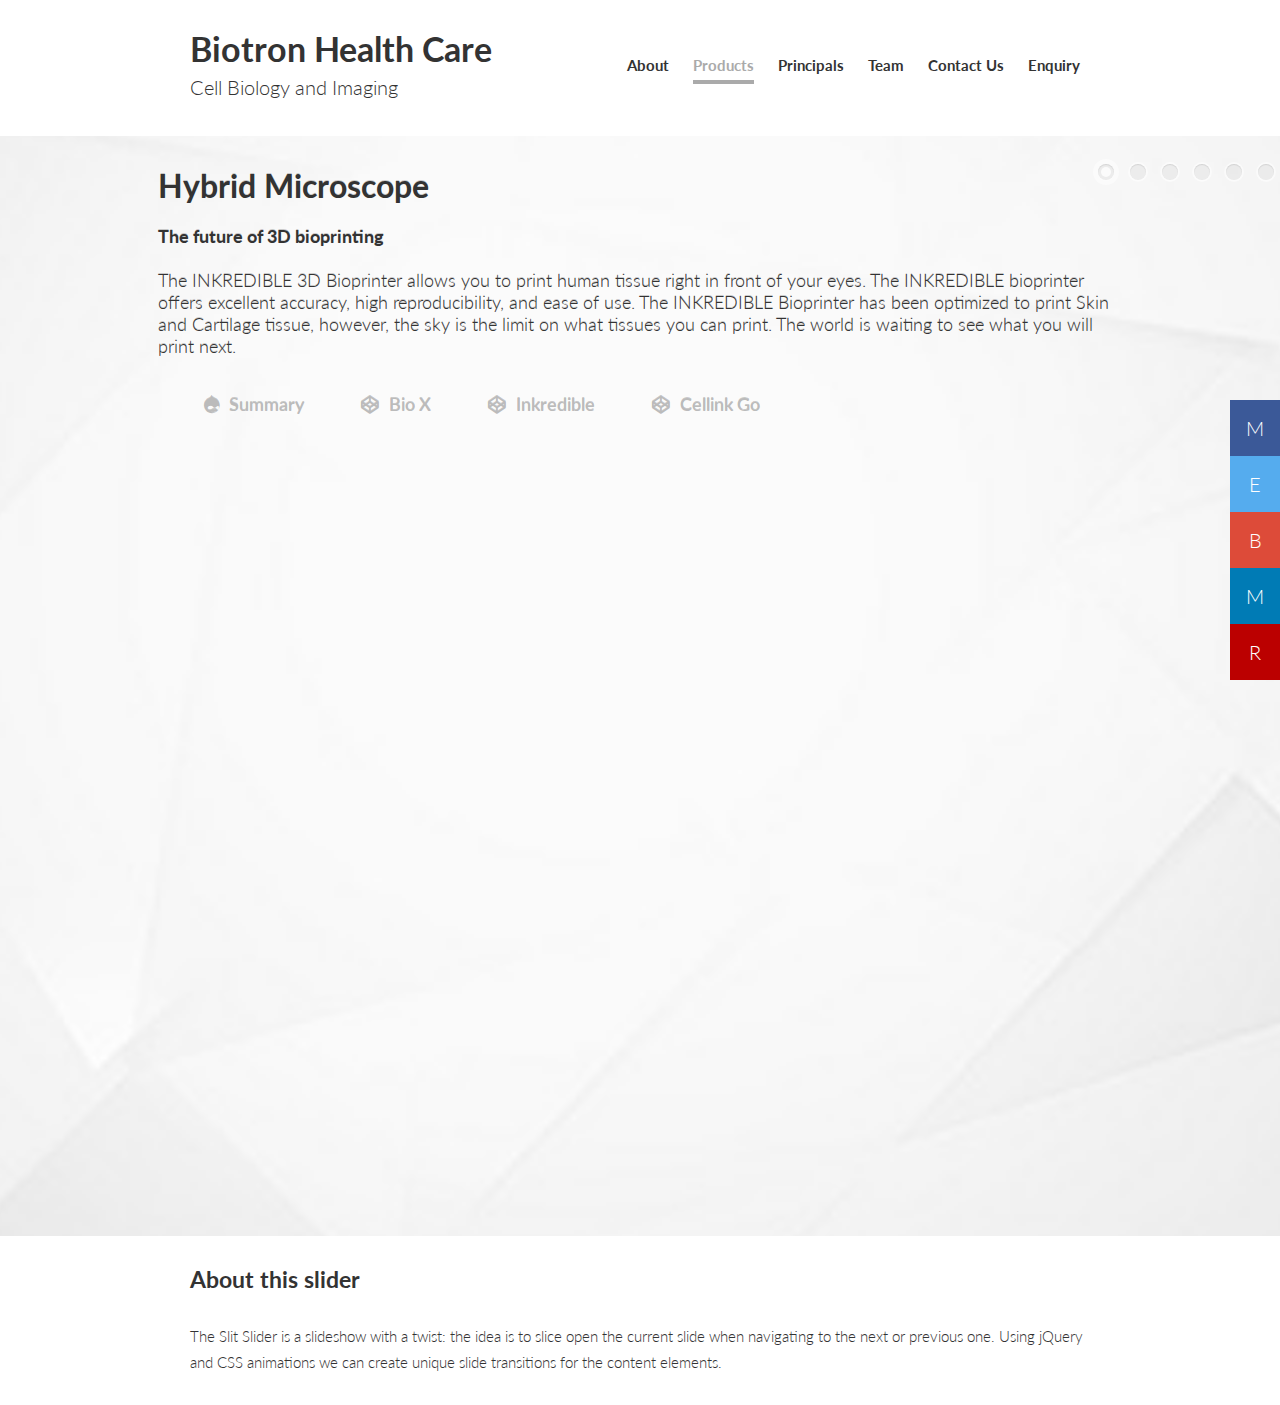
<file: CellImaging.html>
<!DOCTYPE html>
<html lang="en">
    <head>
		<meta charset="UTF-8" />
        <meta http-equiv="X-UA-Compatible" content="IE=edge,chrome=1"> 
        <title>Biotron</title>
        <meta name="viewport" content="width=device-width, initial-scale=1.0"> 
        <meta name="description" content="Fullscreen Slit Slider with CSS3 and jQuery" />
        <meta name="keywords" content="slit slider, plugin, css3, transitions, jquery, fullscreen, autoplay" />
        <meta name="author" content="Codrops" />
        <link rel="shortcut icon" href="img/favicon.ico">
		<link rel="stylesheet" type="text/css" href="css/splitdemo.css" />
        <link rel="stylesheet" type="text/css" href="css/splitstyle.css" />
        <link rel="stylesheet" type="text/css" href="css/splitcustom.css" />
		<link rel="stylesheet" type="text/css" href="css/tabstyle.css">
		<link rel="stylesheet" type="text/css" href="css/iconbar.css">
		<script type="text/javascript" src="js/slider/modernizr.custom.79639.js"></script>
		<noscript>
			<link rel="stylesheet" type="text/css" href="css/splitstyleNoJS.css" />
		</noscript>
		<style>
			.tooltip-content {
				position: absolute;
				bottom: 100%;
				left: 50%;
				z-index: 9999;
				margin: 0 0 105px -140px;
				padding: 25px;
				width: 280px;
				border-radius: 10px/50%;
				background: #fff;
				color: #dd5864;
				text-align: left;
				font-size: 16px;
				opacity: 0;
				cursor: default;
				transition: opacity 0.3s, transform 0.3s;
				pointer-events: none;
			}
		</style>
    </head>
    <body>
        
        <div class="container demo-2">
			<header class="clearfix">
				<h1>Biotron Health Care<span>Cell Biology and Imaging</span></h1>
				<nav class="codrops-demos">
					<a href="index.html#about">About</a>
					<a class="current-demo" href="index.html#portfolio">Products</a>
					<a href="index.html#services">Principals</a>
					<a href="index.html#team">Team</a>
					<a href="index.html#enquire">Contact Us</a>
					<a href="index.html#contact">Enquiry</a>
				</nav>
			</header>

            <div id="slider" class="sl-slider-wrapper">
				<nav id="nav-dots" class="nav-dots">
					<span title="Hybrid Microscope" class="nav-dot-current"></span>
					<span title="Bertin InCellis"></span>
					<span title="CellaVista"></span>
					<span title="NYONE"></span>
					<span title="CQ1"></span>
					<span title="Cellvis"></span>
				</nav>
				<div class="icon-bar">
				  <a href="./Multi-ModeReader.html" class="facebook" title="Multi-Mode Reader"><span id="a">M</span><span id="b">Multi-Mode Reader</span></a> 
				  <a href="./Electrophysiology.html" class="twitter" title="Electrophysiology"><span id="a">E</span><span id="b">Electrophysiology</span></a> 
				  <a href="./Biologics.html" class="google" title="Biologics / BioSimilars"><span id="a">B</span><span id="b">Biologics</span></a>
				  <a href="./MolecularBiology.html" class="linkedin" title="Molecular Biology / Diagnostics"><span id="a">M</span><span id="b">Molecular Biology</span></a> 
				  <a href="./RapidKitManufacturing.html" class="youtube" title="Rapid Kit Manufacturing / Biosensors"><span id="a">R</span><span id="b">Rapid Kit Manufacturing</span></a> 
				</div>

				<div class="sl-slider">
					<div class="sl-slide" data-orientation="horizontal" data-slice1-rotation="-25" data-slice2-rotation="-25" data-slice1-scale="2" data-slice2-scale="2">
						<div class="sl-slide-inner">
							<div class="bg-img bg-img-1"></div>
							<h2>Hybrid Microscope</h2>
							<blockquote>
							<h4 class="prodhead">The future of 3D bioprinting<br/>&nbsp;</h4>
							<p class="prodtext">
								The INKREDIBLE 3D Bioprinter allows you to print human tissue right in front of your eyes. The INKREDIBLE bioprinter offers excellent accuracy, high reproducibility, and ease of use. The INKREDIBLE Bioprinter has been optimized to print Skin and Cartilage tissue, however, the sky is the limit on what tissues you can print. The world is waiting to see what you will print next.
							</p>
							<main>
									<input id="tab14" type="radio" name="tabs" checked>
									<label for="tab14">Summary</label>
									<input id="tab15" type="radio" name="tabs">
									<label for="tab15">Bio X</label>
									<input id="tab16" type="radio" name="tabs">
									<label for="tab16">Inkredible</label>
									<input id="tab17" type="radio" name="tabs">
									<label for="tab17">Cellink Go</label>
									<section id="content14">
										<h4 class="prodhead">INKREDIBLE +<br/>&nbsp;</h4>
										<p class="prodtext">The INKREDIBLE+ 3D Bioprinter allows you to print human tissue right in front of your eyes. It offers excellent accuracy, high reproducibility, and ease of use. The INKREDIBLE+ is a pneumatic-based extrusion bioprinter with dual printheads and UV LED curing system for bioprinting of complex human tissue models and organs for tissue engineering research. Furthermore, the INKREDIBLE+ also contains a system for heating the cartridges, allowing for even more diverse uses in bioprinting. CELLINK's patented Clean Chamber Technology allows the INKREDIBLE+ to be operated outside of a biological hood – making it a true benchtop 3D bioprinter! With a HEPA filtered positive air pressure inside the printing chamber you can be sure that your bioprinting is sterile.<br/>&nbsp;</p>	
										<h4 class="prodhead">INKREDIBLE<br/>&nbsp;</h4>
										<p class="prodtext">The INKREDIBLE 3D bioprinter is a pneumatic-based extrusion bioprinter with dual print heads and UV LED curing system for bioprinting of complex human tissue models and organs for tissue engineering research. It is a cost-effective unit for innovators to enter the 3D bioprinting field and start bioprinting living tissues at ease. The INKREDIBLE series bioprinters can be used as standalone units thanks to the LCD controller or they can be monitored through a computer with the use of the accompanied software. Your three-dimensional design files are translated into coordinates and instructions for the INKREDIBLE which allows the bioprinter to move according to a defined path. The bioprinting process works through the extrusion of a bioink or hydrogel biomaterial combined with human cells in a bottom-up, layer-by-layer fashion until a 3D construct is built. Once the construct has been bioprinted, it is crosslinked using the UV LED curing system or ionic solutions, depending on your bioink’s crosslinking requirements.<br/>&nbsp;</p>	
										<h4 class="prodhead">BIO X<br/>&nbsp;</h4>
										<p class="prodtext">BIO X is the new go-to bioprinter for life science companies, researchers and innovators who work with bioprinting. Built to meet the needs of today’s bio-scientists, BIO X’s responsive Neocortex M1 internal computer allows the user to orchestrate the intricate process of building human tissues. BIO X is the most user friendly bioprinter on the market and complete standalone product with features scientist have been waiting for.<br/>&nbsp;</p>	
									</section>
									<section id="content15">
										<h4 class="prodhead">BIO X 3D BIOPRINTER<br/>&nbsp;</h4>
										<p class="prodtext">BIO X is the new go-to 3d bioprinter for life science companies, researchers and innovators who work with bioprinting. Built to meet the needs of today’s bio-scientists, BIO X’s responsive Neocortex M1 internal computer coupled with HeartOS, the most powerful bioprinting operating system out there, allows the user to orchestrate the intricate process of building human tissues. BIO X is the most user friendly bioprinter on the market and a complete standalone product.<br/>&nbsp;</p>
										<h4 class="prodhead">CLEAN. REINVENTED.<br/>&nbsp;</h4>
										<p class="prodtext"><b>A complete system of uncompromised cleanliness</b></p>
										<p class="prodtext">With dual, high-power fans producing a powerful airflow through its dual filtration top, the BIO X 3d bioprinter creates a positive pressure inside the chamber. The HEPA H14 dual filter top makes sure that more than 99.995% of unwanted particles and microorganisms are retained. BIO X is equipped with UV-C germicidal lamps that allow you to run sterilization cycles to sterilize the printing environment<br/>&nbsp;</p>
										<h4 class="prodhead">USER-CENTERED INTERFACE<br/>&nbsp;</h4>
										<p class="prodtext"><b>Ergonomically designed for your convenience</b></p>
										<p class="prodtext">Your convenience is our priority. The BIO X touch display is fully usable even while you’re wearing gloves, facilitating the keeping of a clean environment. BIO X and its screen are durable like any lab equipment and can thus be cleaned as such.<br/>&nbsp;</p>
										<h4 class="prodhead">PRINT HEADS<br/>&nbsp;</h4>
										<p class="prodtext"><b>Intelligent and exchangeable</b></p>
										<p class="prodtext">BIO X is the first 3d bioprinter in the world with Intelligent Print Heads (iPH), ensuring your research is always on the cutting edge. The BIO X print heads are specifically designed with flexibility, beauty, and simplicity in mind. The best part is that you can design your own dispensing technologies or methods and utilize them with the BIO X system. The possbilities are endless, giving you full freedom in your lab work.<br/>&nbsp;</p>
										<h4 class="prodhead">FOR ANY APPLICATION<br/>&nbsp;</h4>
										<p class="prodtext"><b>CELLINK offer a range of print heads and tool heads</b></p>
										<p class="prodtext">Utilize the triple print head technology provided by BIO X to combine different materials and printing techniques to fit your application.</p>
										<p class="prodtext">Collaboration is the key to success. If you don’t find the tool head you need, just let us know!</p>
									</section>
									<section id="content16">
										<h4 class="prodhead">INKREDIBLE 3D BIOPRINTERS<br/>&nbsp;</h4>
										<p class="prodtext"><b>The future of 3D bioprinting</b></p>
										<p class="prodtext">The INKREDIBLE Bioprinter has been optimized to print Skin and Cartilage tissue, however, the sky is the limit on what tissues you can print. The world is waiting to see what you will print next.<br/>&nbsp;</p>
										<p class="prodtext"><b>UNRIVALLED STERILITY, PRECISION AND VERSATILITY</b><br/>&nbsp;</p>
										<p class="prodtext">Robust and reliable, the INKREDIBLE+ 3D Bioprinter is the only true benchtop bioprinter on the market. The newly optimized benchtop bioprinter is perfect for the ultimate bioprinting of human tissues and tissue models for 3D culture in today’s ever more advanced research applications. With the INKREDIBLE 3D Bioprinter on your lab, you’ll see a dramatic increase in your research productivity in a wide range of applications with unrivalled support as a benefit.<br/>&nbsp;</p>
										<p class="prodtext">The INKREDIBLE 3D bioprinter is a pneumatic-based extrusion bioprinter with dual print heads and UV LED curing system for bioprinting of complex human tissue models and organs for tissue engineering research. It is a cost-effective unit for innovators to enter the 3D bioprinting field and start bioprinting living tissues at ease. The INKREDIBLE+ can be used right on a lab bench thanks to our patented Clean Chamber Technology. With a HEPA filtered positive air pressure inside the printing chamber you can be sure that your bioprinting is sterile. Furthermore, the INKREDIBLE+ also contains a system for heating the cartridges, allowing for even more diverse uses in bioprinting.<br/>&nbsp;</p>
										<p class="prodtext">Both bioprinters can be used as standalone units thanks to their LCD controllers or they can be monitored through a computer with the use of the accompanied software. Your three-dimensional design files are translated into coordinates and instructions for the INKREDIBLE which allows the bioprinter to move according to a defined path. The bioprinting process works through the extrusion of a bioink or hydrogel biomaterial combined with human cells in a bottom-up, layer-by-layer fashion until a 3D construct is built. Once the construct has been bioprinted, it is crosslinked using the UV LED curing system or ionic solutions, depending on your bioink’s crosslinking requirements.<br/>&nbsp;</p>
										<p class="prodtext"><b>DUAL PRINTHEADS</b></p>
										<p class="prodtext">The dual printheads allows you to use different types of cells in the same structure, without swiching cartridges or pausing the bioprinting process. This makes it possible to print using for example a support structure, thus enabling the INKREDIBLE to bioprint complex structures that would otherwise collapse.<br/>&nbsp;</p>
										<p class="prodtext"><b>CLEAN CHAMBER TECHNOLOGY</b></p>
										<p class="prodtext">CELLINK's patented Clean Chamber Technology allows the INKREDIBLE+ to operated outside of a biological hood – creating a true desktop 3D bioprinter! With a HEPA filtered positive air pressure inside the printing chamber you can be sure that your bioprinting is sterile.<br/>&nbsp;</p>		
										<!--p class="prodtext"><b>UV-CROSSLINKING SYSTEM</b></p>
										<p class="prodtext">The UV-crosslinking system hardens the structure allowing it to be moved without losing its structure. Both the INKREDIBLE and the INKREDIBLE+ are delivered with 365 nm LED:s as standard and the INKREIDIBLE+ even has a 405 nm option to further widen the range of bioinks which can be crosslinked.<br/>&nbsp;</p-->		
									</section>
									<section id="content17">
										<h4 class="prodhead">CELLINK GO<br/>&nbsp;</h4>
										<p class="prodtext"><b>A new 3D Bioprinter and educational platform.</b></p>
										<p class="prodtext">The CELLINK GO platform includes a Bioprinter, Bioinks, kits, curriculum and other related products and is managed by a laptop software that ensures that users can quickly learn to bioprint various materials. CELLINK’s mission is to work heavily within education to help mold the scientists of the future by integrating 3D Bioprinting into education.</p>
										<p class="prodtext">Together with bullying prevention organizations Be Strong (bestrong.global), Speak Up (gospeakup.com/se/) and three leading bioprinting scientist Dr. Ali Khademhosseini, Dr. Angela Panoskaltsis-Mortari and Dr. George Christ, CELLINK will launch the anti-bullying campaign “Fit for Science” in conjunction with the launch of CELLINK Go.</p>
									</section>
								</main>
										
							</blockquote>
						</div>
					</div>
					<div class="sl-slide" data-orientation="vertical" data-slice1-rotation="10" data-slice2-rotation="-15" data-slice1-scale="1.5" data-slice2-scale="1.5">
						<div class="sl-slide-inner">
							<div class="bg-img bg-img-2"></div>
							<h2>3D Tomography System</h2>
							<blockquote>
								<main>
									<input id="tab1" type="radio" name="tabs" checked>
									<label for="tab1">Technology</label>
									<input id="tab2" type="radio" name="tabs">
									<label for="tab2">Benefit</label>
									<input id="tab3" type="radio" name="tabs">
									<label for="tab3">Technology</label>
									<input id="tab4" type="radio" name="tabs">
									<label for="tab4">Accessories</label>
									<section id="content1">
										<h3 class="prodhead">Live Cell Holotomography</h3>
										<p>The Cell Explorer’s technology is unique worldwide and is based on a fundamental patent (US 8,937,722 & EU WO 2011/121523).<br/>&nbsp;</p>
										<p>It allows determining how light propagates through the cell. By this means, one can measure the cell’s physical properties, i.e. the refractive index (RI). The result is quantitative cell tomography, in vitro without any invasion or sample preparation.<br/>&nbsp;</p>
										<p>Learn more about our technology in our recent publication: Cotte Y. et al., Marker-free phase nanoscopy, Nature Photonics, 2013.</p>
										<h3 class="prodhead">Self-Adjusting & Holotomography</h3>
										<p>The combination of holography and rotational scanning makes Nanolive a revolutionary technology. Holography offers a unique means to measure cells in their native environment: label-free, non-invasive, manipulation-free, and interference-free. Rotational scanning allows 3D reconstructions, noise robustness, and a resolution far beyond the accepted limit for light.<br/>&nbsp;</p>
										<p>To achieve optimal results for every measurement, the optics of our technology are completely self-adjusting. It guarantees the best alignment conditions – whatever the environment is.<br/>&nbsp;</p>
										<h3 class="prodhead">Sequential Staining(Comparison with fluorescence)</h3>
										
									</section>
									<section id="content2">
										<ul class="prodtext" style="padding-left:50px">
											<li>High sensitivity in fluorescence with our unique low light color camera</li>
											<li>Embedded dedicated cell culture applications to determine accurate cell culture confluency and transfection efficiency</li>
											<li>Smart interface to save time and share your results</li>
											<li>High flexibility: 6 positions objective turret and 4 fluorescent channels</li>
											<li>Large field of view due to our unique optical design</li>
										</ul>
									</section>
									<section id="content3">
										<ul class="prodtext" style="padding-left:50px">
											<li>a unique high sensitive color CMOS camera, based on Kameleon technology (powered by Photonis) to detect low intensity fluorescent signals in living cells and generate true color images when you are working on stained tissue slides or cell culture in bright field or phase contrast</li>
											<li>a unique design of led cubes and proven quality objective lenses to display high quality crisp images</li>
											<li>an intuitive software to easily image your sample and calculate transfection efficiency, cell culture confluency and cell number</li>
										</ul>
									</section>
									<section id="content4">
										<ul class="prodtext" style="padding-left:50px">
											<li>Fluorescent Light Modules</li>
											<li>Vessel holders</li>
										</ul>
									</section>
								</main>
								
							</blockquote>
						</div>
					</div>
					<!--div class="sl-slide" data-orientation="vertical" data-slice1-rotation="10" data-slice2-rotation="-15" data-slice1-scale="1.5" data-slice2-scale="1.5">
						<div class="sl-slide-inner">
							<div class="bg-img bg-img-2"></div>
							<h2>Bertin InCellis</h2>
							<blockquote>
								<h4 class="prodhead">INCELLIS CELL IMAGER<br/>&nbsp;</h4>
								<p class="prodtext"><b>Cell biologists need to generate cell images in living conditions with a high level of sensitivity to detect fluorescent labelling before working on a high end complex microscopy platform.</b><br/>&nbsp;</p>
								<p class="prodtext">The new InCellis cell imager provides publication-quality images of cell culture, including multi fluorescent cell labelling, and allows the calculation of cell transfection efficiency and cell culture confluency directly on the bench. Based on cutting-edge camera technology, efficient LED illumination and easy-to-use software, InCellis cell imaging system supplies a high level of performance in one minute.<br/>&nbsp;</p>
								<p class="prodtext">The useful applications provided by InCellis can calculate the cell culture confluency and the cell transfection efficiency in a few seconds. It ensures a rapid and efficient quality control of any live cell imaging experiments.<br/>&nbsp;</p>
								<h3 class="prodhead">Reasons to choose InCellis cell imager </h3>
								<ul class="prodtext" style="padding-left:50px">
									<li>Reasons to choose InCellis cell imager</li>
									<li>In one minute, on the bench, all images can be processed with the embedded apps</li>
									<li>Smart interface to save and share your results</li>
									<li>High-level technical features to generate publication quality image: LL Color CMOS sensor, 4 fluorescent channels, 6 positions objective turret, etc.</li>
									<li>A worldwide distribution network to support you wherever you are</li>
								</ul>
								
								<main>
									<input id="tab1" type="radio" name="tabs" checked>
									<label for="tab1">Datasheet</label>
									<input id="tab2" type="radio" name="tabs">
									<label for="tab2">Benefit</label>
									<input id="tab3" type="radio" name="tabs">
									<label for="tab3">Technology</label>
									<input id="tab4" type="radio" name="tabs">
									<label for="tab4">Accessories</label>
									<section id="content1">
										<ul class="prodtext" style="padding-left:50px">
											<li><b>Light source:</b> Interchangeable InCellis Fluorescent Light Modules with Adjustable-intensity LED (>50,000-hour life per light cube) Contrast methods: Epifluorescence and transmitted light (brightfield and phase contrast)</li>
											<li><b>Condense:</b> Includes 4 positions, with bright-field and phase-contrast annuli</li>
											<li><b>Stage:</b> Mechanical stage with X-Y axis fine-positioning controls, Z axis fine and coarse adjustments</li>
											<li><b>LCD display:</b> 17” high-resolution touch screen (1280×1024 pixels) with adjustable tilt ( waterproof, IP25 requirement)</li>
											<li><b>Cameras:</b> Low Light color CMOS Sensor, 1280×1024 pixels</li>
											<li><b>Exported formats:</b> 24-bit color TIFF or JPEG, BMP (1,280 x 960 pixels), AVI   Output ports 3 USB ports</li>
											<li><b>InCellis Applications:</b> Transfection efficiency, Cell culture confluency, multi-color fluorescent image overlay</li>
											<li><b>Power supply:</b> AC/DC 100-240 V, 100 W, 12 V, 8.33 A</li>
											<li><b>Operating Power:</b> 100-240 V, 1.5 A, 50/60 Hz</li>
											<li><b>Operating environment:</b> 5-40°C, 20-95%</li>
											<li><b>Dimensions:</b> Height: 635 mm – Depth: 420 mm – Width: 420 mm Weight: 24 kg</li>
										</ul>
									</section>
									<section id="content2">
										<ul class="prodtext" style="padding-left:50px">
											<li>High sensitivity in fluorescence with our unique low light color camera</li>
											<li>Embedded dedicated cell culture applications to determine accurate cell culture confluency and transfection efficiency</li>
											<li>Smart interface to save time and share your results</li>
											<li>High flexibility: 6 positions objective turret and 4 fluorescent channels</li>
											<li>Large field of view due to our unique optical design</li>
										</ul>
									</section>
									<section id="content3">
										<ul class="prodtext" style="padding-left:50px">
											<li>a unique high sensitive color CMOS camera, based on Kameleon technology (powered by Photonis) to detect low intensity fluorescent signals in living cells and generate true color images when you are working on stained tissue slides or cell culture in bright field or phase contrast</li>
											<li>a unique design of led cubes and proven quality objective lenses to display high quality crisp images</li>
											<li>an intuitive software to easily image your sample and calculate transfection efficiency, cell culture confluency and cell number</li>
										</ul>
									</section>
									<section id="content4">
										<ul class="prodtext" style="padding-left:50px">
											<li>Fluorescent Light Modules</li>
											<li>Vessel holders</li>
										</ul>
									</section>
								</main>
								
							</blockquote>
						</div>
					</div-->
					<div class="sl-slide" data-orientation="horizontal" data-slice1-rotation="3" data-slice2-rotation="3" data-slice1-scale="2" data-slice2-scale="1">
						<div class="sl-slide-inner">
							<div class="bg-img bg-img-3"></div>
							<h2>CellaVista 4</h2>
							<blockquote>
								<h4 class="prodhead">The Cellavista 4® is a noninvasively measuring imaging system using brightfield and fluorescence detection with multiwell plates, chamber slides or RoboFlasks, for a broad range of cellular applications in cell line development, cellular research and drug discovery.<br/>&nbsp;</h4>
								<h3 class="prodhead">Automated Multiparameter Cell Analysis</h3>
								<p class="prodtext">The Cellavista® is a flexible image based platform with brightfield and multiple fluorescence detection capabilities that is even faster than it`s previous model. Equipped with up to 5 different magnifications, Cellavista 4® can deliver excellent results for a vast range of cellular applications. Commonly used in automated and high throughput environments, Cellavista 4® is able to image about 250 plates a day.<br/>&nbsp;</p>
								<p class="prodtext">In 2007 SYNENTEC developed the 1st generation of Cellavista® - at times marketed by Innovatis and Roche - whose technology and image processing is constantly being improved.<br/>&nbsp;</p>
								<p class="prodtext">Now in 2017 SYNENTEC`s engineers developed the 4th Generation of Cellavista. This newly revised automated cell culture microscope is characterized by same high quality as previous models but has many new features.<br/>&nbsp;</p>
								<p class="prodtext">Cellavista 4® is designed for the characterization of cells as an integral step of your research, development and production process. The system is able to image organisms like zebrafish as well as fragments of a nucleus. The wide range of achievable resolutions makes this an ideal tool for research. This new generation of automated cell culture microscope enables high content measurements even in high throughput formats. <br/>&nbsp;</p>
								<p class="prodtext">Cellavista® is set up with 6 different excitation sources and 6 different emission channels within the visible spectrum from UV (e.g. Hoechst/DAPI) to RED (e.g. Alexa®647).</p>
								
								<main>
									<input id="tab5" type="radio" name="tabs" checked>
									<label for="tab5">Features</label>
									<input id="tab6" type="radio" name="tabs">
									<label for="tab6">CellaVista</label>
									<input id="tab7" type="radio" name="tabs">
									<label for="tab7">Development</label>
									<input id="tab8" type="radio" name="tabs">
									<label for="tab8">R & D</label>
									<section id="content5">
										<p class="prodtext">Cellavista ® - High Content Measurements even in High Throughput formats!<br/>High performance image processing and exporting increases throughput of automation!<br/>&nbsp;</p>
										<ul class="prodtext" style="padding-left:50px">
											<li>Enhanced harmonic motion for imaging without agitation during plate scan</li>
											<li>Ultrafast multiplex imaging</li>
											<li>Redesigned highly sensitive optics</li>
											<li>Our engineers continue to use HCS-grade lenses</li>
											<li>3 times more sensitive fluorescence module enabling shorter exposures</li>
											<li>faster measurements and less photobleaching than ever before</li>
											<li>Autofocus performance is twice as fast as in previous models</li>
										</ul>
									</section>
									<section id="content6">
										<ul class="prodtext" style="padding-left:50px">
											<li><b>Performs… </b> : Automated, fast and non-invasive brightfield and fluorescence imaging with multiparameter image analysis.</li>
											<li><b>Provides… </b> : SBS standard plate formats (384, 96, 24, 12…), dishes, T 25 flasks and microscope slides.</li>
											<li><b>Offers… </b> : Automation ready set up for integration into automated environments and easy linking to robotic arms, plate stackers, incubators, liquid handlers and clone pickers (e.g. PAA, Hamilton, Tecan, Caliper, Beckman Coulter and ThermoFisher Scientific).</li>
										</ul>
									</section>
									<section id="content7">
										<h3 class="prodhead">Cell Line Development – Precision Matters<br/>&nbsp;</h3>
										<p class="prodtext">The Cellavista® is the ideal tool to generate stable monoclonal cell populations expressing the desired phenotype with the potential for upscaling in a high-throughput manner (3.5 minutes for an entire 96 well plate)!<br/>&nbsp;</p>
										<p class="prodtext">Cell colonies are automatically detected with the included YT-software and monoclonality can easily be determined by tracking back the colony growth to the first day. Colony size and, in case of co-transfection, the fluorescence intensity of the colony can be used as selection criteria for the high producing clones. Furthermore the productivity can be checked in combination with the PAIAplate.<br/>&nbsp;
										<b>Sure you could do the job yourself. The question is “why”…. Not using the power of Cellavista®?</b><br/>&nbsp;
											<ul>
													<li>Single Cell Cloning (support of different methods and resolutions)</li>
													<li>Trypan Blue Viability monitoring</li>
													<li>Suspension Cell Count</li>
													<li>FASC Seeding Control</li>
													<li>Transfection Efficiency</li>
													<li>Total Well Intensity</li>
													<li>Microplate Quality Control</li>
											</ul>
										</p>
									</section>
									<section id="content8">
										<h3 class="prodhead">R & D – More Than High Resolution</h3>
										<p class="prodtext">Cellular research is the key to understand the functionality of different cell mechanisms e.g. in certain diseases or in the field of drug discovery. The Cellavista® cell imager with its associated image analysis software detects highly selective between different cellular characteristics.<br/>&nbsp;</p>
										<p class="prodtext">Cellular assays are required for the development of new pharmaceuticals and therapies. The Cellavista® is your gateway to innovative cellular assays which can be demonstrated e.g. in the field of stem cell research with a resolution up to 306 nm per pixel!<br/>&nbsp;</p>
										<p class="prodtext">Due to the high performance white light unit of the Cellavista® sophisticated brightfield applications with week contrast, such as iPS-cell characterization, are ideal for the Cellavista® imaging system!<br/>&nbsp;
										<b>Diving into the deep with Cellavista®:</b>
											<ul>
													<li>Cell Nuclei Count and Characterization</li>
													<li>Immuno-staining</li>
													<li>CD-marker</li>
													<li>iPS-cell detection</li>
													<li>Toxicity Studies</li>
													<li>Apoptosis monitoring</li>
											</ul>
										</p>
									</section>
								</main>
							</blockquote>
						</div>
					</div>
					<div class="sl-slide" data-orientation="vertical" data-slice1-rotation="-5" data-slice2-rotation="25" data-slice1-scale="2" data-slice2-scale="1">
						<div class="sl-slide-inner">
							<div class="bg-img bg-img-4"></div>
							<h2>NYONE</h2>
							<blockquote>
								<h4 class="prodhead">The NyONE® is set up as the smaller edition of Cellavista®. Due to the fact that many labs run their application in medium throughput, NyONE is the perfect choice to save money and bench space. With up to about 100 plates per 10 hours, NyONE® fits ideal for Trypan Blue viability monitoring, confluence determination, single cell cloning etc.<br/>&nbsp;</h4>
								<p class="prodtext">Both systems (Cellavista® and NyONE®) run on the same software platform supporting the same applications. This fact makes it easy to transfer your established process in case of upgrading to a higher throughput.<br/>&nbsp;</p>
								
								<h3 class="prodhead">Compact Image Cytometry</h3>
								<p class="prodtext">This fully automated cell imager is characterized by its mechanical robustness, optical quality and functionality balanced features in a way that you will soon recognize that NyONE® is a reliable member of your team.<br/>&nbsp;</p>
								
								<ul class="prodtext" style="padding-left:50px">
									<li><b>Performs… </b> : Automated, fast and non-invasive brightfield and fluorescence imaging with multi-parameter image analysis</li>
									<li><b>Provides… </b> : SBS standard plate formats (384, 96, 24, 12…), dishes, T 25 flasks and microscope slides</li>
									<li><b>Supports… </b> : Integration into automated environments in combination with an hardware automation-package and easy linking to robotic arms, plate stackers, incubators, liquid handlers and clone pickers (e.g. PAA, Hamilton, Tecan, Caliper, Beckman Coulter and ThermoFisher Scientific)</li>
								</ul>
								
								<main>
									<input id="tab9" type="radio" name="tabs" checked>
									<label for="tab9">Monitoring</label>
									<input id="tab10" type="radio" name="tabs">
									<label for="tab10">Benefits</label>
									<input id="tab11" type="radio" name="tabs">
									<label for="tab11">NyONE® High End</label>
									<section id="content9">
										<h3 class="prodhead">Viability Monitoring – The Evergreen In Each Lab</h3>
										<p class="prodtext">NyONE embodies a precisely synchronized optomechanical set-up. The sharp and contrasted brightfield image makes it a perfect device for the Trypan Blue viability test in a high throughput manner - a few seconds only per sample!<br/>&nbsp;</p>
										<p class="prodtext">With the NyONE® cell imager the Trypan Blue assay can be carried out as whole-well measurements in 96 well microplates with significantly increasing throughput (5 minutes per 96 samples), reducing the time-to-result and requiring smaller sample volumes (20 µl in total) compared to other existing assay formats<br/>&nbsp;</p>
										<p class="prodtext">The figure (Fig .1) shows the fairly exact matching of NyONEs’ achieved results compared with the viability testing gold standard. The wide range of 30 thousand cells up to nearly 20 million cells per milliliter was covered in this experiment. Here it can be seen that the accuracy of our measurement method is cell density-independent.<br/>&nbsp;</p>
										
									</section>
									<section id="content10">
										<ul class="prodtext" style="padding-left:50px">
											<h3 class="prodhead">Your benefits having NyONE® as your team member<br/>&nbsp;</h3>
											<li>Accurate, reproducible measurements using non-invasive brightfield and fluorescence imaging</li>
											<li>Adherent and suspension cells</li>
											<li>Complete documentation of cellular growth</li>
											<li>Excellent well edge illumination of microplates</li>
											<li>Perfect image stitching</li>
											<li>Ultrafast electronic switched excitation sources – less than 5 ms switching time</li>
											<li>Runs a complete scan of a 96-well microplate in about 5 minutes</li>
											<li>Ultrafast filter wheel – 40 ms position changing time (well suited for FRET assays)</li>
											<li>Achieves extraordinary image quality using specifically designed optic and laser autofocus mechanisms</li>
											<li>Uses the flexibility of automated image analysis to improve the handling of your cellular assays</li>
										</ul>
									</section>
									<section id="content11">
										<h3 class="prodhead">NyONE® High End – More Than High Versatility<br/>&nbsp;</h3>
										<p class="prodtext">NyONE® is equipped with 3 different lenses, achieving resolutions down to 360 nm/pixel, 3-4 excitation sources (UV to RED) and up to 6 different emission filters. All operating procedures are fully automated and can be embedded into a completely automated environment. In combination with our versatile YT-software a wide range of cellular assays is feasible.<br/>&nbsp;</p>
										<p class="prodtext">This features combine accuracy, robustness and reproducibility with high versatility!
										&nbsp;<br/><b>Discover the possibilities of NyONE®</b><br/>&nbsp;
											<ul>
													<li>Trypan Blue Viability</li>
													<li>Suspension Cell Count</li>
													<li>FASC Seeding Control</li>
													<li>Transfection Efficiency</li>
													<li>Total Well Intensity</li>
													<li>Microplate Quality Control</li>
													<li>Apoptosis monitoring</li>
													<li>Single Cell Cloning Approaches</li>
													<li>And all other applications provided by the</li>
											</ul>
										</p>
									</section>
								</main>
								
							</blockquote>
						</div>
					</div>
					<div class="sl-slide" data-orientation="horizontal" data-slice1-rotation="-5" data-slice2-rotation="10" data-slice1-scale="2" data-slice2-scale="1">
						<div class="sl-slide-inner">
							<div class="bg-img bg-img-5"></div>
							<h2>CQ1</h2>
							<blockquote>
								<h4 class="prodhead">Confocal Quantitative Image Cytometer CQ1 offers a new approach to image quantification</h4>
								<p class="prodtext">CQ1 enables 3D imaging and quantification of live cell clusters, such as spheroids within a 3D culture vessel, as they are, keeping the cells intact. CQ1 exports feature data in general formats which are readable by various third-party software for advanced data analysis. It is possible to construct fully customized CQ1-based system by integrating with external systems*1, via robot for culture dish handling.<br/>&nbsp;</p>
								<h3 class="prodhead">Overview</h3>
								<h3 class="prodhead">Enables measurement of spheroids, colonies and tissue sections</h3>
								<ul class="prodtext" style="padding-left:50px">
									<li>No need to remove cells from culture dish, in contrast to traditional flow cytometry</li>
									<li>Nipkow spinning disk confocal technology allows high-speed yet gentle 3D image acquisition</li>
									<li>Rich feature extraction to facilitate sophisticated cellular image analysis</li>
									<li>Wide field of view and tiling capability enable easy imaging of large specimen</li>
								</ul><br/>&nbsp;
								<h3 class="prodhead">Offers the similar operability to traditional flow cytometer</h3>
								<ul class="prodtext" style="padding-left:50px">
									<li>Feature data and statistical graphs displayed in real-time with image acquisition</li>
									<li>Easy to trace back to the original image from a graph spot, and make repetitive measurements</li>
								</ul><br/>&nbsp;
								<h3 class="prodhead">Open platform</h3>
								<ul class="prodtext" style="padding-left:50px">
									<li>Expandable to integrated system as image acquisition and quantification instrument</li>
									<li>FCS/CSV/ICE data format readable by third-party data analysis software</li>
									<li>Connectable with external systems via handling robot*1</li>
									<li>A variety of cell culture and sample dishes are applicable</li>
								</ul><br/>&nbsp;
								<h3 class="prodhead">Compact footprint, light weight bench-top device; no need for darkroom</h3>
								<main>
									<input id="tab12" type="radio" name="tabs" checked>
									<label for="tab12">System Configuration</label>
									<input id="tab13" type="radio" name="tabs">
									<label for="tab13">Specifications</label>
									<section id="content12">
										<h3 class="prodhead">Viability Monitoring – The Evergreen In Each Lab</h3>
										<p class="prodtext">NyONE embodies a precisely synchronized optomechanical set-up. The sharp and contrasted brightfield image makes it a perfect device for the Trypan Blue viability test in a high throughput manner - a few seconds only per sample!<br/>&nbsp;</p>
										<p class="prodtext">With the NyONE® cell imager the Trypan Blue assay can be carried out as whole-well measurements in 96 well microplates with significantly increasing throughput (5 minutes per 96 samples), reducing the time-to-result and requiring smaller sample volumes (20 µl in total) compared to other existing assay formats<br/>&nbsp;</p>
										<p class="prodtext">The figure (Fig .1) shows the fairly exact matching of NyONEs’ achieved results compared with the viability testing gold standard. The wide range of 30 thousand cells up to nearly 20 million cells per milliliter was covered in this experiment. Here it can be seen that the accuracy of our measurement method is cell density-independent.<br/>&nbsp;</p>
										
									</section>
									<section id="content13">
										
									</section>
								</main>
							</blockquote>
						</div>
					</div>
					<div class="sl-slide" data-orientation="horizontal" data-slice1-rotation="-5" data-slice2-rotation="10" data-slice1-scale="2" data-slice2-scale="1">
						<div class="sl-slide-inner">
							<div class="bg-img bg-img-5"></div>
							<h2>Cellvis Imaging Consumables</h2>
							<blockquote>
								<h3 class="prodhead">Chambered cover glasses</h3>
								<ul class="prodtext" style="padding-left:50px">
									<li>4 Chambered cover glass</li>
									<li>8 Chambered cover glass</li>
								</ul><br/>&nbsp;
								<h3 class="prodhead">Glass bottom dishes</h3>
										<ul class="prodtext" style="padding-left:50px">
											<li>29 mm Glass bottom dishes</li>
											<li>35 mm Glass bottom dishes</li>
											<li>4 Chamber glass bottom dishes</li>
											<li>Glass top glass bottom dishes</li>
											<li>55 mm Glass bottom dishes</li>
								</ul><br/>&nbsp;	
								<h3 class="prodhead">Glass bottom plates</h3>
										<ul class="prodtext" style="padding-left:50px">
											<li>6 Micro-well glass bottom plates</li>
											<li>6 Well glass bottom plates</li>
											<li>12 Well glass bottom plates</li>
											<li>24 Well glass bottom plates</li>
											<li>96 Well glass bottom plates</li>
											<li>384 Well glass bottom plates</li>
								</ul><br/>&nbsp;
								<h3 class="prodhead">Accessories</h3>
										<ul class="prodtext" style="padding-left:50px">
											<li>35 mm Micro well dishes</li>
											<li>Plate lids</li>
										</ul><br/>&nbsp;
								<!--main>
									<input id="tab18" type="radio" name="tabs" checked>
									<label for="tab18">Chambered cover glasses</label>
									<input id="tab19" type="radio" name="tabs">
									<label for="tab19">Glass bottom dishes</label>
									<input id="tab20" type="radio" name="tabs" checked>
									<label for="tab20">Glass bottom plates</label>
									<input id="tab21" type="radio" name="tabs">
									<label for="tab21">Accessories</label>
									<section id="content18">
										<h3 class="prodhead">Chambered cover glasses</h3>
										<ul class="prodtext" style="padding-left:50px">
											<li>4 Chambered cover glass</li>
											<li>8 Chambered cover glass</li>
										</ul><br/>&nbsp;
									</section>
									<section id="content19">
										<h3 class="prodhead">Glass bottom dishes</h3>
										<ul class="prodtext" style="padding-left:50px">
											<li>29 mm Glass bottom dishes</li>
											<li>35 mm Glass bottom dishes</li>
											<li>4 Chamber glass bottom dishes</li>
											<li>Glass top glass bottom dishes</li>
											<li>55 mm Glass bottom dishes</li>
										</ul><br/>&nbsp;	
									</section>
									<section id="content20">
										<h3 class="prodhead">Glass bottom plates</h3>
										<ul class="prodtext" style="padding-left:50px">
											<li>6 Micro-well glass bottom plates</li>
											<li>6 Well glass bottom plates</li>
											<li>12 Well glass bottom plates</li>
											<li>24 Well glass bottom plates</li>
											<li>96 Well glass bottom plates</li>
											<li>384 Well glass bottom plates</li>
										</ul><br/>&nbsp;
									</section>
									<section id="content21">
										<h3 class="prodhead">Accessories</h3>
										<ul class="prodtext" style="padding-left:50px">
											<li>35 mm Micro well dishes</li>
											<li>Plate lids</li>
										</ul><br/>&nbsp;
									</section>
								</main-->
							</blockquote>
						</div>
					</div>
				</div><!-- /sl-slider -->
			</div><!-- /slider-wrapper -->

			<div class="content-wrapper">
				<h2>About this slider</h2>
				<p>The Slit Slider is a slideshow with a twist: the idea is to slice open the current slide when navigating to the next or previous one. Using jQuery and CSS animations we can create unique slide transitions for the content elements. </p>
			</div>

        </div>
		<!--script type="text/javascript" src="http://ajax.googleapis.com/ajax/libs/jquery/1.8.2/jquery.min.js"></script-->
		<script src="js/prodslider/jquery.js"></script>
		<script type="text/javascript" src="js/slider/jquery.ba-cond.min.js"></script>
		<script type="text/javascript" src="js/slider/jquery.slitslider.js"></script>
		<script type="text/javascript">	
			$(function() {
			
				var Page = (function() {

					var $nav = $( '#nav-dots > span' ),
						slitslider = $( '#slider' ).slitslider( {
							onBeforeChange : function( slide, pos ) {

								$nav.removeClass( 'nav-dot-current' );
								$nav.eq( pos ).addClass( 'nav-dot-current' );

							}
						} ),

						init = function() {

							initEvents();
							
						},
						initEvents = function() {

							$nav.each( function( i ) {
							
								$( this ).on( 'click', function( event ) {
									
									var $dot = $( this );
									
									if( !slitslider.isActive() ) {

										$nav.removeClass( 'nav-dot-current' );
										$dot.addClass( 'nav-dot-current' );
									
									}
									
									slitslider.jump( i + 1 );
									return false;
								
								} );
								
							} );

						};

						return { init : init };

				})();

				Page.init();

				/**
				 * Notes: 
				 * 
				 * example how to add items:
				 */

				/*
				
				var $items  = $('<div class="sl-slide sl-slide-color-2" data-orientation="horizontal" data-slice1-rotation="-5" data-slice2-rotation="10" data-slice1-scale="2" data-slice2-scale="1"><div class="sl-slide-inner bg-1"><div class="sl-deco" data-icon="t"></div><h2>some text</h2><blockquote><p>bla bla</p><cite>Margi Clarke</cite></blockquote></div></div>');
				
				// call the plugin's add method
				ss.add($items);

				*/
			
			});
		</script>
	</body>
</html>
</file>
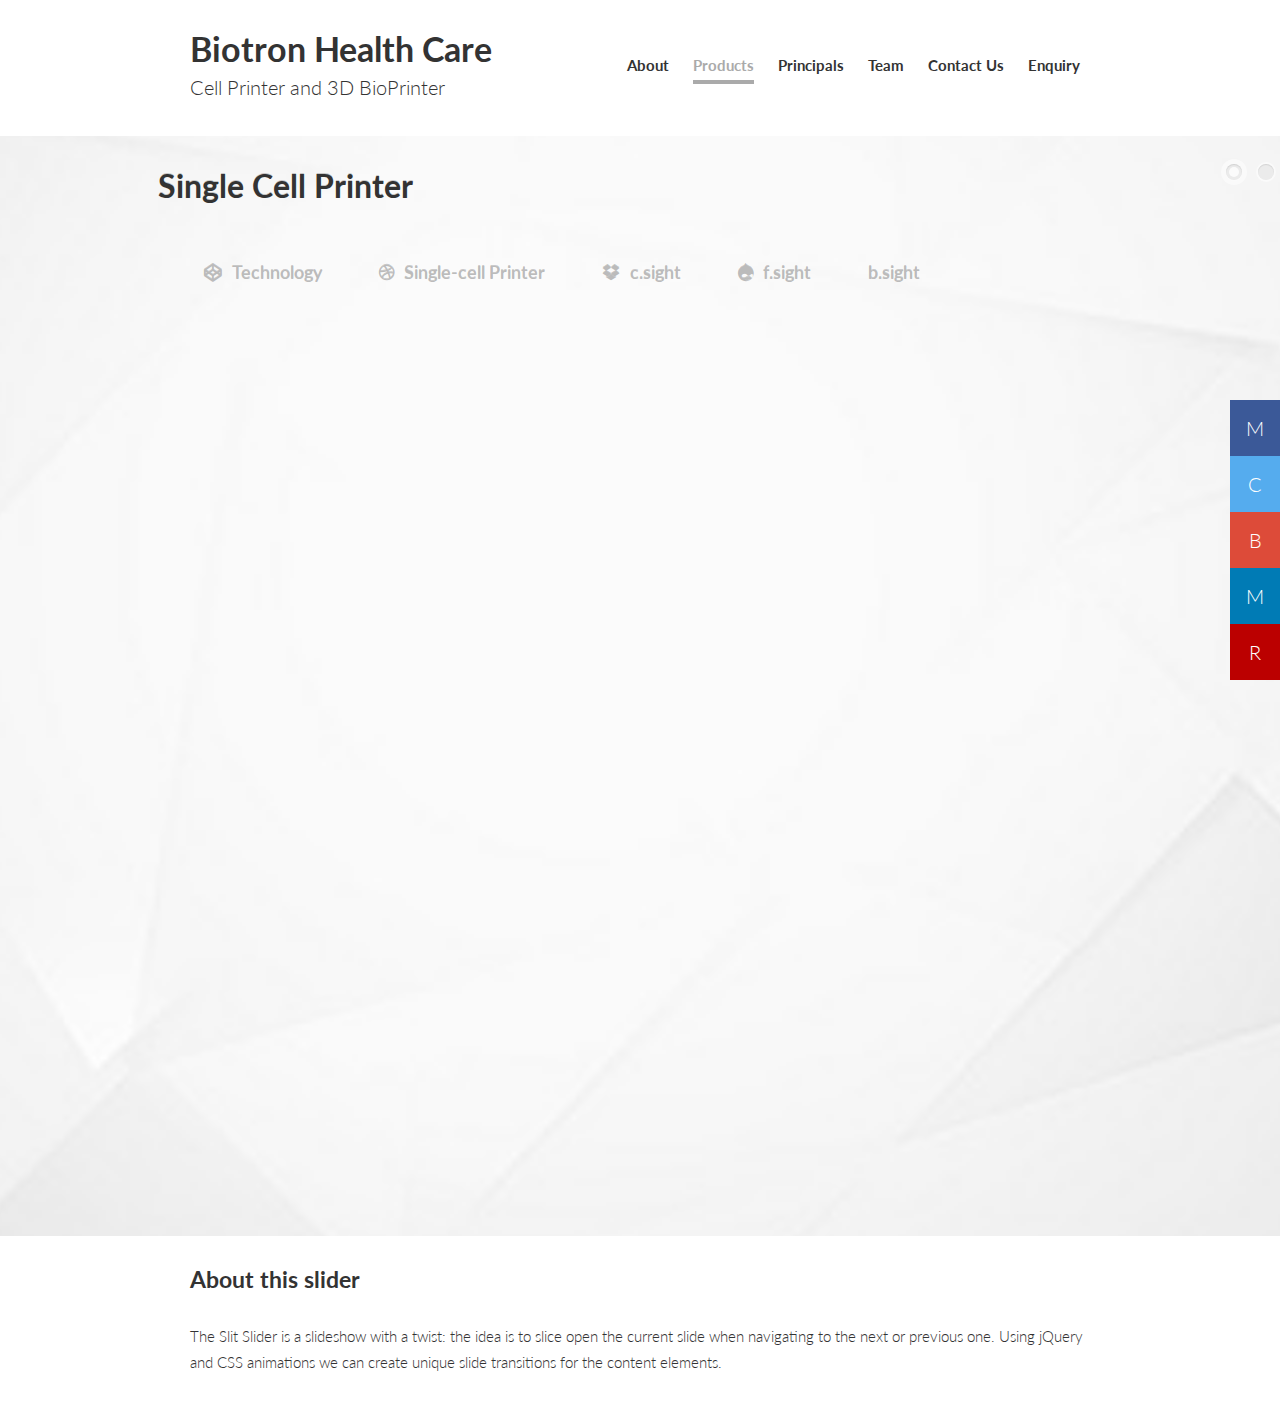
<file: CellPrinter.html>
<!DOCTYPE html>
<html lang="en">
    <head>
		<meta charset="UTF-8" />
        <meta http-equiv="X-UA-Compatible" content="IE=edge,chrome=1"> 
        <title>Biotron</title>
        <meta name="viewport" content="width=device-width, initial-scale=1.0"> 
        <meta name="description" content="Fullscreen Slit Slider with CSS3 and jQuery" />
        <meta name="keywords" content="slit slider, plugin, css3, transitions, jquery, fullscreen, autoplay" />
        <meta name="author" content="Codrops" />
				<link rel="shortcut icon" href="img/favicon.ico">
		<link rel="stylesheet" type="text/css" href="css/splitdemo.css" />
        <link rel="stylesheet" type="text/css" href="css/splitstyle.css" />
        <link rel="stylesheet" type="text/css" href="css/splitcustom.css" />
		<link rel="stylesheet" type="text/css" href="css/tabstyle.css">
		<link rel="stylesheet" type="text/css" href="css/iconbar.css">
		<script type="text/javascript" src="js/slider/modernizr.custom.79639.js"></script>
		<noscript>
			<link rel="stylesheet" type="text/css" href="css/splitstyleNoJS.css" />
		</noscript>
    </head>
    <body>
        <div class="container demo-2">
			<header class="clearfix">
				<h1>Biotron Health Care<span>Cell Printer and 3D BioPrinter</span></h1>
				<nav class="codrops-demos">
					<a href="index.html#about">About</a>
					<a class="current-demo" href="index.html#portfolio">Products</a>
					<a href="index.html#services">Principals</a>
					<a href="index.html#team">Team</a>
					<a href="index.html#enquire">Contact Us</a>
					<a href="index.html#contact">Enquiry</a>
				</nav>
			</header>

            <div id="slider" class="sl-slider-wrapper">
				<nav id="nav-dots" class="nav-dots">
					<span class="nav-dot-current"></span>
					<span></span>
					<!--span></span>
					<span></span>
					<span></span>
					<span></span>
					<span></span-->
				</nav>
				<div class="icon-bar">
				  <a href="./Multi-ModeReader.html" class="facebook" title="Multi-Mode Reader"><span id="a">M</span><span id="b">Multi-Mode Reader</span></a> 
				  <a href="./CellBiologyImaging.html" class="twitter" title="Cell Biology & Imaging"><span id="a">C</span><span id="b">Cell Biology</span></a> 
				  <a href="./Biologics.html" class="google" title="Biologics / BioSimilars"><span id="a">B</span><span id="b">Biologics</span></a>
				  <a href="./MolecularBiology.html" class="linkedin" title="Molecular Biology / Diagnostics"><span id="a">M</span><span id="b">Molecular Biology</span></a> 
				  <a href="./RapidKitManufacturing.html" class="youtube" title="Rapid Kit Manufacturing / Biosensors"><span id="a">R</span><span id="b">Rapid Kit Manufacturing</span></a> 
				</div>
				<div class="sl-slider">
					<div class="sl-slide" data-orientation="horizontal" data-slice1-rotation="-25" data-slice2-rotation="-25" data-slice1-scale="2" data-slice2-scale="2">
						<div class="sl-slide-inner">
							<div class="bg-img bg-img-1"></div>
							<h2>Single Cell Printer</h2>
							<blockquote>
								<main>
									<input id="tab1" type="radio" name="tabs" checked>
									<label for="tab1">Technology</label>
									<input id="tab2" type="radio" name="tabs">
									<label for="tab2">Single-cell Printer</label>
									<input id="tab3" type="radio" name="tabs">
									<label for="tab3">c.sight</label>
									<input id="tab4" type="radio" name="tabs">
									<label for="tab4">f.sight</label>
									<input id="tab5" type="radio" name="tabs">
									<label for="tab5">b.sight</label>																		
									<section id="content1">
										<h4 class="prodhead">The working principle in words and pictures<br/>&nbsp;</h4>
										<p class="prodtext">Welcome to the technical page. Here we show you how our technology works in principle.<br/>&nbsp;</p>
										<p class="prodtext">Our technology is based on an inkjet-like principle. We generate tiny, free-flying droplets from a microfluidic chip (1). Inside this chip (which is part of our dispensing cartridge) your sample cells (2) are stored. The system works as a direct displacement dispenser. Meaning, we can generate a droplet whenever we want to. Experts call this drop-on-demand. We use a microscope objective and a camera to look into the chip, directly at your cells. We take an image from them in the nozzle. The nozzle is the lower part of the chip where droplets are ejected from.<br/>&nbsp;</p>
										<p class="prodtext">Once we have taken the image, a super-fast image processing algorithm detects all cells in this image. It counts and classifies them along morphological criteria like size and roundness. Then a droplet is generated and all what is inside the nozzle is ejected in this droplet. So we can't control what the droplets contain, but we know it.<br/>&nbsp;</p>
										<p class="prodtext">To sort the droplets we use a pneumatic shutter system (3). It is located directly underneath the nozzle. When we generate a droplet (4) that contains a single-cell we let this specific droplet pass onto your substrate (5). All droplets being generated that do not contain one cell (void droplets and those with multiple cells) are taken off by the shutter into waste.<br/>&nbsp;</p>
									</section>
									<section id="content2">
										<h4 class="prodhead">Our proven single-cell technology. Established 2014<br/>&nbsp;</h4>
										<p class="prodtext"><b>Throughput</b></p>
										<ul class="prodtext" style="padding-left:50px">
											<li>Dispense single cells in 96- or 384-well plates</li>
											<li>One cartridge feeds multiple plates</li>
											<li>Fast, consistent process times</li>
										</ul>	
										<p class="prodtext">&nbsp;<br/><b>Integration</b></p>
										<ul class="prodtext" style="padding-left:50px">
											<li>Low footprint (550 x 430 mm)</li>
											<li>External PC</li>
											<li>Open deck architecture</li>
											<li>Ideal for plate handling robots</li>
										</ul>
										<p class="prodtext">&nbsp;<br/><b>Automation</b></p>
										<ul class="prodtext" style="padding-left:50px">
											<li>Automation-ready with API</li>
											<li>Sample client & documentation</li>
											<li>Drivers from various integrators available</li>
										</ul>	
										<p class="prodtext">&nbsp;<br/><b>Details single-cell printer</b></p>
										<p class="prodtext">cytena’s single-cell printerTM (scpTM) is a benchtop size, automated laboratory instrument. The open deck contains two separate carriers to load 96- or 384-well plates. The dispensing -head with dispensing unit and optics can be moved freely on a 3-axes robotic stage.<br/>&nbsp;</p>
										<p class="prodtext">Due to its open deck the system is ideal to use in automation environment. Plate handling robots can freely access the deck and load and remove plates. The scpTM comes with a ready-to-use API. Make use of our sample client and extensive API manual. Develop your own drivers or let your integrator do this job for you.<br/>&nbsp;</p>
										<p class="prodtext">The system is user-friendly and can be operated by every member of your lab after a short introduction.<br/>&nbsp;</p>
									</section>
									<section id="content3">
										<h4 class="prodhead">Our proven and reliable single-cell dispensing technology in a new guise.<br/>&nbsp;</h4>	
										<p class="prodtext"><b>Tailored for</b></p>
										<ul class="prodtext" style="padding-left:50px">
											<li>Cell line development</li>
											<li>Single-cell genomics applications</li>
											<li>Low-volume assays (WGA, PCR, NGS setups)</li>
										</ul>	
										<p class="prodtext">&nbsp;<br/><b>Benefits</b></p>
										<ul class="prodtext" style="padding-left:50px">
											<li>Assurance of clonality by series of nozzle images</li>
											<li>High cell viability and high recovery by gentle dispensing technology</li>
											<li>No cross-contamination by disposable, cartridge</li>
											<li>Easy to use</li>
										</ul>
										<p class="prodtext">&nbsp;<br/><b>Specials</b></p>
										<ul class="prodtext" style="padding-left:50px">
											<li>Integrated plate de-ionizer eliminates electro-static charge</li>
											<li>High-precision droplet deposition unit delivers your cell in even smallest volumes of pre-stored media or reagents for low volume assays</li>
											<li>Compatible to a large variety of PCR-plates incl. non-skirted formats</li>
										</ul>	
										<p class="prodtext">&nbsp;<br/><b> Details c.sight®</b></p>
										<p class="prodtext">We have tailored the c.sight® to meet the specific requirements of both, cell line development and single-cell genomics. High efficiencies, fast plate processing, reliable image and data storage and assurance of clonality by an image series of the single-cell dispensing event for each well!<br/>&nbsp;</p>
										<p class="prodtext">The embedded deionizer efficiently removes electrostatic charge from your 96 or 384 well plates. Of course, also 96 and 384 PCR well plates can be applied and with our plate chiller your reagents will remain at the required temperatures for your reagents during the deposition of the single cells.  The fully automatic drop positioning ensures that every cell is deposited with millimeter precision. This enables minimal quantities of pre-stored medium or reagents, which is ideal for low-volume assays and single-cell genomics.<br/>&nbsp;</p>
										<p class="prodtext">Thanks to its new design, the c.sight® can now also be operated outside of a sterile bench. The hatch with flap protects your sample and your substrate during the process from environmental influences.<br/>&nbsp;</p>
										<p class="prodtext">The c.sight® comes with our all new software which is easy and intuitive to use. The interactive well-plate allows you to freely define your experiment. Save and load templates and experiments directly from the start screen, so running your experiment is simply one click away.<br/>&nbsp;</p>
									</section>
									<section id="content4">
											<h4 class="prodhead">Meet our new flagship!<br/>&nbsp;</h4>	
											<p class="prodtext"><b>Tailored for</b></p>
											<ul class="prodtext" style="padding-left:50px">
												<li>Single-cell applications based on fluorescent sorting</li>
												<li>Selection of best-producers for CLD</li>
												<li>Rare cell research and discovery</li>
											</ul>	
											<p class="prodtext">&nbsp;<br/><b>Benefits</b></p>
											<ul class="prodtext" style="padding-left:50px">
												<li>Separated camera systems for bright field and fluorescence imaging</li>
												<li>Use all kinds of popular green dyes (GFP, FITC, CT-Green, DyLight, Calcein AM, and more)</li>
												<li>Detection of even low intensity dye or low copy numbers</li>
											</ul>	
											<p class="prodtext">&nbsp;<br/><b>Specials</b></p>
											<ul class="prodtext" style="padding-left:50px">
												<li>High-resolution objectives</li>
												<li>Freely adjustable blue laser</li>
												<li>Integrated plate de-ionizer eliminates electro-static charge</li>
											</ul>	
											<p class="prodtext">&nbsp;<br/><b> Details f.sight®	</b></p>
											<p class="prodtext">The f.sight® dispenses both unlabeled and fluorescent cells with the highest efficiency. The novel dual camera system allows you to capture bright field and fluorescence information simultaneously at full resolution.<br/>&nbsp;</p>
											<p class="prodtext">Both cameras can be controlled independently and the built-in powerful blue laser is freely adjustable. Together, their high dynamic range allows you to visualize even the weakest fluorophores. You want to use fluorescent dyes to label your products right in or on the cells producing them? Not a problem, the f.sight® can visualize them, even when there is only few of them.<br/>&nbsp;</p>
											<p class="prodtext">You also want to process non-fluorescent cells? That's ok, just switch off the laser and use the f.sight's® bright field sorting mode. Just like with its small brother - the c.sight® - cells can then be sorted by morphological criteria.<br/>&nbsp;</p>
											<p class="prodtext">Use your standard dyes like GFP, FITC, Calcein AM, CellTracker Green, and others. Thanks to the non-transparent flap, your dyes and cells are ideally protected from ambient light during the process. Afraid of bleaching or phototoxic effects by the laser? You don't have to. The laser spot is only illuminating the nozzle. Laser intensity can be freely adjusted. If you run sensitive dyes, reduce the laser intensity and increase the cameras exposure time instead to keep your sample safe.<br/>&nbsp;</p>
											<p class="prodtext">Our all new software is fast and intuitive. Design your individual fluorescence experiments within minutes. Full-resolution bright field and fluorescence images separately plus an overlay image are all recorded and saved for future analysis and for assurance of clonality.<br/>&nbsp;</p>
									</section>
									<section id="content5">
											<h4 class="prodhead">Small, smaller, smallest.<br/>&nbsp;</h4>	
											<p class="prodtext"><b>Tailored for</b></p>
											<ul class="prodtext" style="padding-left:50px">
												<li>Single-bacteria applications</li>
												<li>Single strain isolation and culture</li>
												<li>Research and discovery</li>
											</ul>	
											<p class="prodtext">&nbsp;<br/><b>Benefits</b></p>
											<ul class="prodtext" style="padding-left:50px">
												<li>Single-bacteria isolation from suspension samples by bright field imaging</li>
												<li>No cross-contamination by disposable cartridge</li>
												<li>Can be operated under anaerobic conditions</li>
											</ul>	
											<p class="prodtext">&nbsp;<br/><b>Specials</b></p>
											<ul class="prodtext" style="padding-left:50px">
												<li>High-resolution objective and special cartridge enable sorting of bacteria at the sub-micrometer scale</li>
												<li>Integrated plate deionizer eliminates electro-static charge</li>
											</ul>	
											<p class="prodtext">&nbsp;<br/><b> Details b.sight®</b></p>
											<p class="prodtext">For the first time, dispense single bacteria using proven single-cell dispensing technology. With the b.sight® we enable prokaryotic cell isolation in the sub-micron range. The extremely high-resolution optics with inline illumination makes the smallest cells visible. No staining and no labelling required to isolate single-bacteria.<br/>&nbsp;</p>
											<p class="prodtext">Isolation is fairly simple with our disposable cartridge. Pipette your sample into its reservoir and mount the cartridge to the b.sight®. Start sorting right away.<br/>&nbsp;</p>
											<p class="prodtext">A new dimension of cells also requires a new dimension of dosing chips. With our new cartridges for bacteria dispensing, even smaller droplets are produced for stable and accurate bacteria encapsulation.<br/>&nbsp;</p>
											<p class="prodtext">Our all new software is easy and intuitive to operate. Use the interactive well-plate to design your own individual bacteria dispensation experiment and visualize in real-time how the single-bacteria are sorted in the cartridge and dispensed in your 96- or 384-well plate. Images of the single-bacteria dispensation are stored on the hard drive enabling assurance of clonality.<br/>&nbsp;</p>
									</section>
								</main>
								
							</blockquote>
						</div>
					</div>
					<div class="sl-slide" data-orientation="vertical" data-slice1-rotation="10" data-slice2-rotation="-15" data-slice1-scale="1.5" data-slice2-scale="1.5">
						<div class="sl-slide-inner">
							<div class="bg-img bg-img-2"></div>
							<h2>3D BioPrinter</h2>
							<blockquote>
								<h4 class="prodhead">Allevi 3D Bioprinters Bring Your Work To Life.<br/>&nbsp;</h4>
								<p class="prodtext">Allevi 3D bioprinters guarantee the best bioprinting experience by providing precision engineered bioprinters that can work with any bioink. No matter the application - Allevi engineers are on standby to help you achieve your goals.<br/>&nbsp;</p>
								<main>
									<input id="tab6" type="radio" name="tabs" checked>
									<label for="tab6">Allevi 1</label>
									<input id="tab7" type="radio" name="tabs">
									<label for="tab7">Allevi 2</label>
									<input id="tab8" type="radio" name="tabs">
									<label for="tab8">Allevi 3</label>
									<input id="tab9" type="radio" name="tabs">
									<label for="tab9">Allevi 6</label>
									<input id="tab10" type="radio" name="tabs">
									<label for="tab10">Bioinks</label>
									<section id="content6">
										<p class="prodtext">The most affordable and easiest-to-use bioprinter on the market. With temperature control from 4°C to 160°C you can print everything from collagen to PLGA - all on your lab bench.<br/>&nbsp;</p>
										<h4 class="prodhead">The bioprinter for every lab.<br/>&nbsp;</h4>
										<p class="prodtext">With the smallest footprint, widest material capabilities and best price tag of any 3D bioprinter on the market, you're going to love using the Allevi 1 in your lab.<br/>&nbsp;</p>
										<p class="prodtext"><b>TEMPERATURE CONTROL</b></p>
										<p class="prodtext">With temperature control from 4°C to 160°C, the Allevi 1 bioprinter is able to print a wide range of bioinks including collagen solutions, matrigel solutions, gelatin methacrylate, alginate, graphene, carbohydrate glass, polycaprolactone(PCL), and PLGA - just to name a few.<br/>&nbsp;</p>
										<p class="prodtext"><b>SINGLE EXTRUDER SYSTEM</b></p>
										<p class="prodtext">Designed with ease of use and affordability in mind, the Allevi 1 is the simplest bioprinter in the Allevi family. This is by far the best bioprinter for those who are new to the field of 3D biofabrication. Students are able to characterize materials and learn the basics of 3D bioprinting on this device.<br/>&nbsp;</p>
										<p class="prodtext"><b>AUTO CALIBRATION</b></p>
										<p class="prodtext">Gone are the days of manually calibrating your extruder before getting started with your print. Simply press calibrate and let the Allevi 1 bioprinter do all of the work.<br/>&nbsp;</p>										
										<p class="prodtext"><b>PHOTOCURING</b></p>
										<p class="prodtext">With the Allevi 1 bioprinter you can choose to cure biomaterials in either visible or ultra-violet light. The extruder houses two separate LEDs in the ranges of 365nm and 405nm.<br/>&nbsp;</p>										
										<p class="prodtext"><b>SMALLEST FOOTPRINT</b></p>
										<p class="prodtext">The Allevi 1 bioprinter measures only 12 inches wide by 10 inches deep by 10 inches high. Its small footprint and lightweight design means that it is the ideal system for new labs or multiple users. You can easily move it in and out of the hood and carry it from bench to bench.<br/>&nbsp;</p>																				
										<p class="prodtext"><b>OPEN SYSTEM</b></p>
										<p class="prodtext">We know how important it is for you to have complete control over every parameter. The Allevi 1 accepts 5mL luer lock syringes and is compatible with each of the bioink kits offered on our platform. Fill your syringe with your own proprietary bioink or follow an easy-to-use Allevi Ink Kit - it's completely up to you.<br/>&nbsp;</p>																				
									</section>
									<section id="content7">
										<h4 class="prodhead">Bringing a new dimension to biology.<br/>&nbsp;</h4>
										<p class="prodtext">The Allevi 2 is the world's first desktop 3D bioprinter that prints living tissue out of human cells. It is a beautifully designed, precision manufactured 3D bioprinter that prints cells and bioinks.<br/>&nbsp;</p>
										<p class="prodtext"><b>SMALL FOOTPRINT</b></p>
										<p class="prodtext">The Allevi 2 bioprinter is the world's first desktop 3D bioprinter. With a measurement of only 12 inches cubed, Allevi 2 was designed to fit into any bio-safety hood to ensure the system is easy to use and easy to sterilize within your existing work environment.<br/>&nbsp;</p>
										<p class="prodtext"><b>ACCESSIBLE</b></p>
										<p class="prodtext">We designed the Allevi 2 bioprinter to be the most accessible 3D bioprinter in the world. It is easy to upload designs, choose biomaterials, and print tissues. We support the use of standard lab dishes, whether that’s circular petri dishes or 96 well plates. Whether you are an undergrad or principal investigator, the Allevi 2 will accelerate the pace of your research. <br/>&nbsp;</p>
										<p class="prodtext"><b>VISIBLE LIGHT TECHNOLOGY </b></p>
										<p class="prodtext">The Allevi 2 bioprinter uses visible blue light or UV light to cure biomaterials rapidly without damaging cells.<br/>&nbsp;</p>										
										<p class="prodtext"><b>DUAL EXTRUDER SYSTEM</b></p>
										<p class="prodtext">The Allevi 2 bioprinter includes two heated extruder heads, with temperature control ranging from room temperature to 70°C and 160°C.<br/>&nbsp;</p>																				
										<p class="prodtext"><b>OPEN SYSTEM</b></p>
										<p class="prodtext">The cartridge houses two disposable BD syringes, making it easy to switch between materials and ensure sterility. Users can choose any bioink that can be extruded from a syringe - the choice is yours. <br/>&nbsp;</p>
										<p class="prodtext"><b>PRESSURE DRIVEN</b></p>
										<p class="prodtext">Allevi 2 bioprinter runs off of a compressed air pneumatic system, making it very easy to achieve clean starts and stops in printing. Pressure ranges between 0 and 120 PSI accommodate a wide range of viscous materials.<br/>&nbsp;</p>										
										<p class="prodtext"><b>PRECISION</b></p>
										<p class="prodtext">Our team of engineers has worked hard to ensure precision in every aspect of Allevi 2. We use linear rails over less expensive belt systems that slip and require adjustment, guaranteeing a consistent 10 micron precision on each axis. <br/>&nbsp;</p>																				
									</section>
									<section id="content8">
										<h4 class="prodhead">Bring your work to life.<br/>&nbsp;</h4>
										<p class="prodtext">The Allevi 3 bioprinter empowers you to print any cell line, into any geometry for any application that you can imagine. Allevi 3 will exceed your needs today and has the versatility to grow with your work.<br/>&nbsp;</p>
										<p class="prodtext"><b>THREE EXTRUDERS</b></p>
										<p class="prodtext">Easily and quickly print multi-cell tissues with three extruders. Incorporate vasculature into thick tissues, print supports for complex geometries or combine thermoplastics with vascularized soft tissues. One-step fabrication makes creating complex tissues simple.<br/>&nbsp;</p>
										<p class="prodtext"><b>TEMPERATURE CONTROL</b></p>
										<p class="prodtext">With temperature control on each extruder from 4°C to 160°C, the Allevi 3 bioprinter is able to print a wide range of bioinks including collagen solutions, matrigel solutions, gelatin methacrylate, alginate, graphene, carbohydrate glass, polycaprolactone (PCL), and PLGA - just to name a few.<br/>&nbsp;</p>										
										<p class="prodtext"><b>AUTO CALIBRATED & HEATED BED</b></p>
										<p class="prodtext">Gone are the days of manually calibrating your extruder. Simply press calibrate and let the Allevi 3 bioprinter do all of the work. The print bed has temperature control from RT-60°C to keep cells viable for longer print sessions and can hold petri dishes, well plates and even glass slides.<br/>&nbsp;</p>																				
										<p class="prodtext"><b>PHOTOCURING</b></p>
										<p class="prodtext">With the Allevi 3 bioprinter you can choose to cure bioinks in either visible or ultra-violet light. The extruders house two separate LEDs in the ranges of 365nm and 405nm. Best of all - you are able to adjust light intensity from 0 to 20 mW/cm².<br/>&nbsp;</p>																														
										<p class="prodtext"><b>FUTURE PROOF</b></p>
										<p class="prodtext">The Allevi 3 bioprinter’s extruders and bed plate are interchangeable to ensure that your device evolves with your work and future developments in bioprinting technology.<br/>&nbsp;</p>																														
										<p class="prodtext"><b>ENGINEERED FOR MAXIMUM VIABILITY</b></p>
										<p class="prodtext">Pneumatic extrusion causes minimal shear stress on cells while enabling unlimited design freedom. Linear rails ensure 1 micron precision on X,Y & Z axes.<br/>&nbsp;</p>																														
										<p class="prodtext"><b>OPEN SYSTEM</b></p>
										<p class="prodtext">We know how important it is for you to have complete control over every parameter. The Allevi 3 accepts 5mL luer lock syringes and is compatible with each of the bioink kits offered on our platform. Fill your syringe with your own proprietary bioink or follow an easy-to-use Allevi Ink Kit - it's completely up to you.<br/>&nbsp;</p>																														
									</section>
									<section id="content9">
										<h4 class="prodhead">Meet the Allevi 6<br/>&nbsp;</h4>
										<p class="prodtext"><b>FEATURES</b></p>
										<ul class="prodtext" style="padding-left:50px">
											<li>6 Temperature Controlled Print Heads</li>
											<li>Heated Print Bed</li>
											<li>UV and Visible Light Photocuring</li>
										</ul>
										<p class="prodtext"><b>FOOTPRINT</b></p>
										<p class="prodtext">We know how important real estate is on your lab bench. With this in mind, we designed the Allevi 6 to fit comfortably under your cell culture hood and maintain the desktop size that you love so much. The Allevi 6 measures 20 inches by 16 inches by 16 inches. It is the most compact and robust 3D bioprinter on the market.<br/>&nbsp;</p>
										<p class="prodtext"><b>SIX HEAD EXTRUDER</b></p>
										<p class="prodtext">The Allevi 6 houses six temperature controlled extruders, ranging from 4°C to 160°C. This allows you to print a wide range of materials including hydrogels, cell suspensions, and thermoplastics.<br/>&nbsp;</p>
										<p class="prodtext"><b>PRINT BED</b></p>
										<p class="prodtext">The newly designed print bed heats to 60°C, allowing you to maintain cells at 37°C and experiment with new materials. We've also expanded the dish insets so you can now print into petri dishes, well-plates and slides.<br/>&nbsp;</p>
										<p class="prodtext"><b>PRECISION</b></p>
										<p class="prodtext">Sub 1 micron precision on X, Y and Z axes allow you to print the highest resolution structures.<br/>&nbsp;</p>
										<p class="prodtext"><b>AUTO CALIBRATION</b></p>
										<p class="prodtext">Allevi 6 is the easiest to use bioprinter on the market. Gone are the days of manually calibrating your extruder before getting started with your print. Simply press calibrate and let the Allevi 6 do all of the work.<br/>&nbsp;</p>										
										<p class="prodtext"><b>OPEN SYSTEM</b></p>
										<p class="prodtext">The six head extruder loads standard 5mL luer-lock syringes making it easy to customize materials and ensure sterility. You can choose any bioink that can be extruded from a syringe.<br/>&nbsp;</p>
										<p class="prodtext"><b>UV AND VISIBLE LIGHT PHOTOCURING</b></p>
										<p class="prodtext">With the Allevi 6 you can choose to cure biomaterials in either visible or ultra-violet light. The LEDs range from 365-405 nm.<br/>&nbsp;</p>
										<p class="prodtext"><b>ACCESSIBILITY</b></p>
										<p class="prodtext">The Allevi 6 employs a sophisticated array of sensors and computer vision to automatically set the printing parameters for materials. It is also WiFi enabled to allow you to control your bioprinter wirelessly while it is under the hood. Powered by Allevi software, the Allevi 6 is easy to use.<br/>&nbsp;</p>
										<p class="prodtext"><b>PRESSURE PROFILES</b></p>
										<p class="prodtext">The Allevi 6 runs off a compressed air pneumatic system. Automatic pressure calibration allows you to control extrusion and customize the deposition rates through out your print. Pressure ranges between 0 and 120 PSI to accommodate a wide range of viscous materials.<br/>&nbsp;</p>
									</section>
									<section id="content10">
										<h4 class="prodhead">Any cell line. Any geometry. It's up to you.<br/>&nbsp;</h4>
										<h4 class="prodhead">Biological relevance starts with the bioink.<br/>&nbsp;</h4>
										<p class="prodtext"><b>What are bioinks?</b></p>
										<p class="prodtext">Bioinks are natural or synthetic biomaterials that mimic the extracellular matrix (ECM) to support the adhesion, proliferation, and differentiation of living cells. These materials give cells important cues they need to live, grow, and create functional 3D tissue.<br/>&nbsp;</p></section>
										<p class="prodtext"><b>Bioink sources matter.</b></p>
										<p class="prodtext">To achieve best results, cells should be encapsulated in materials that contain their native ECM components. Our bioinks are largely human and animal-derived and do not contain viscosity agents that can negatively affect tissue viability and function. You have high standards for your research and we have high standards for our bioinks.<br/>&nbsp;</p></section>
										<p class="prodtext"><b>Bioprint without compromising biology.</b></p>
										<p class="prodtext">Allevi 3D bioprinters are engineered to handle the widest range of bioinks. Users can easily control conditions that are optimal for the most relevant materials used in tissue engineering. We’re designed to fit your needs and to fit within your existing workflow.<br/>&nbsp;</p></section>										
										<p class="prodtext"><b>Rigorously tested bioinks.</b></p>
										<p class="prodtext">The bioinks we offer have been thoroughly tested by us, academia, and the tissue engineering industry as a whole, and have been proven to yield the best biological results. These are materials you are used to, such as collagen and hyaluronic acid. No need to start from scratch.<br/>&nbsp;</p></section>										
								</main>
								
								
								
							</blockquote>
						</div>
					</div>
				</div><!-- /sl-slider -->
			</div><!-- /slider-wrapper -->

			<div class="content-wrapper">
				<h2>About this slider</h2>
				<p>The Slit Slider is a slideshow with a twist: the idea is to slice open the current slide when navigating to the next or previous one. Using jQuery and CSS animations we can create unique slide transitions for the content elements. </p>
			</div>

        </div>
		<!--script type="text/javascript" src="http://ajax.googleapis.com/ajax/libs/jquery/1.8.2/jquery.min.js"></script-->
		<script src="js/prodslider/jquery.js"></script>
		<script type="text/javascript" src="js/slider/jquery.ba-cond.min.js"></script>
		<script type="text/javascript" src="js/slider/jquery.slitslider.js"></script>
		<script type="text/javascript">	
			$(function() {
			
				var Page = (function() {

					var $nav = $( '#nav-dots > span' ),
						slitslider = $( '#slider' ).slitslider( {
							onBeforeChange : function( slide, pos ) {

								$nav.removeClass( 'nav-dot-current' );
								$nav.eq( pos ).addClass( 'nav-dot-current' );

							}
						} ),

						init = function() {

							initEvents();
							
						},
						initEvents = function() {

							$nav.each( function( i ) {
							
								$( this ).on( 'click', function( event ) {
									
									var $dot = $( this );
									
									if( !slitslider.isActive() ) {

										$nav.removeClass( 'nav-dot-current' );
										$dot.addClass( 'nav-dot-current' );
									
									}
									
									slitslider.jump( i + 1 );
									return false;
								
								} );
								
							} );

						};

						return { init : init };

				})();

				Page.init();

				/**
				 * Notes: 
				 * 
				 * example how to add items:
				 */

				/*
				
				var $items  = $('<div class="sl-slide sl-slide-color-2" data-orientation="horizontal" data-slice1-rotation="-5" data-slice2-rotation="10" data-slice1-scale="2" data-slice2-scale="1"><div class="sl-slide-inner bg-1"><div class="sl-deco" data-icon="t"></div><h2>some text</h2><blockquote><p>bla bla</p><cite>Margi Clarke</cite></blockquote></div></div>');
				
				// call the plugin's add method
				ss.add($items);

				*/
			
			});
		</script>
	</body>
</html>
</file>
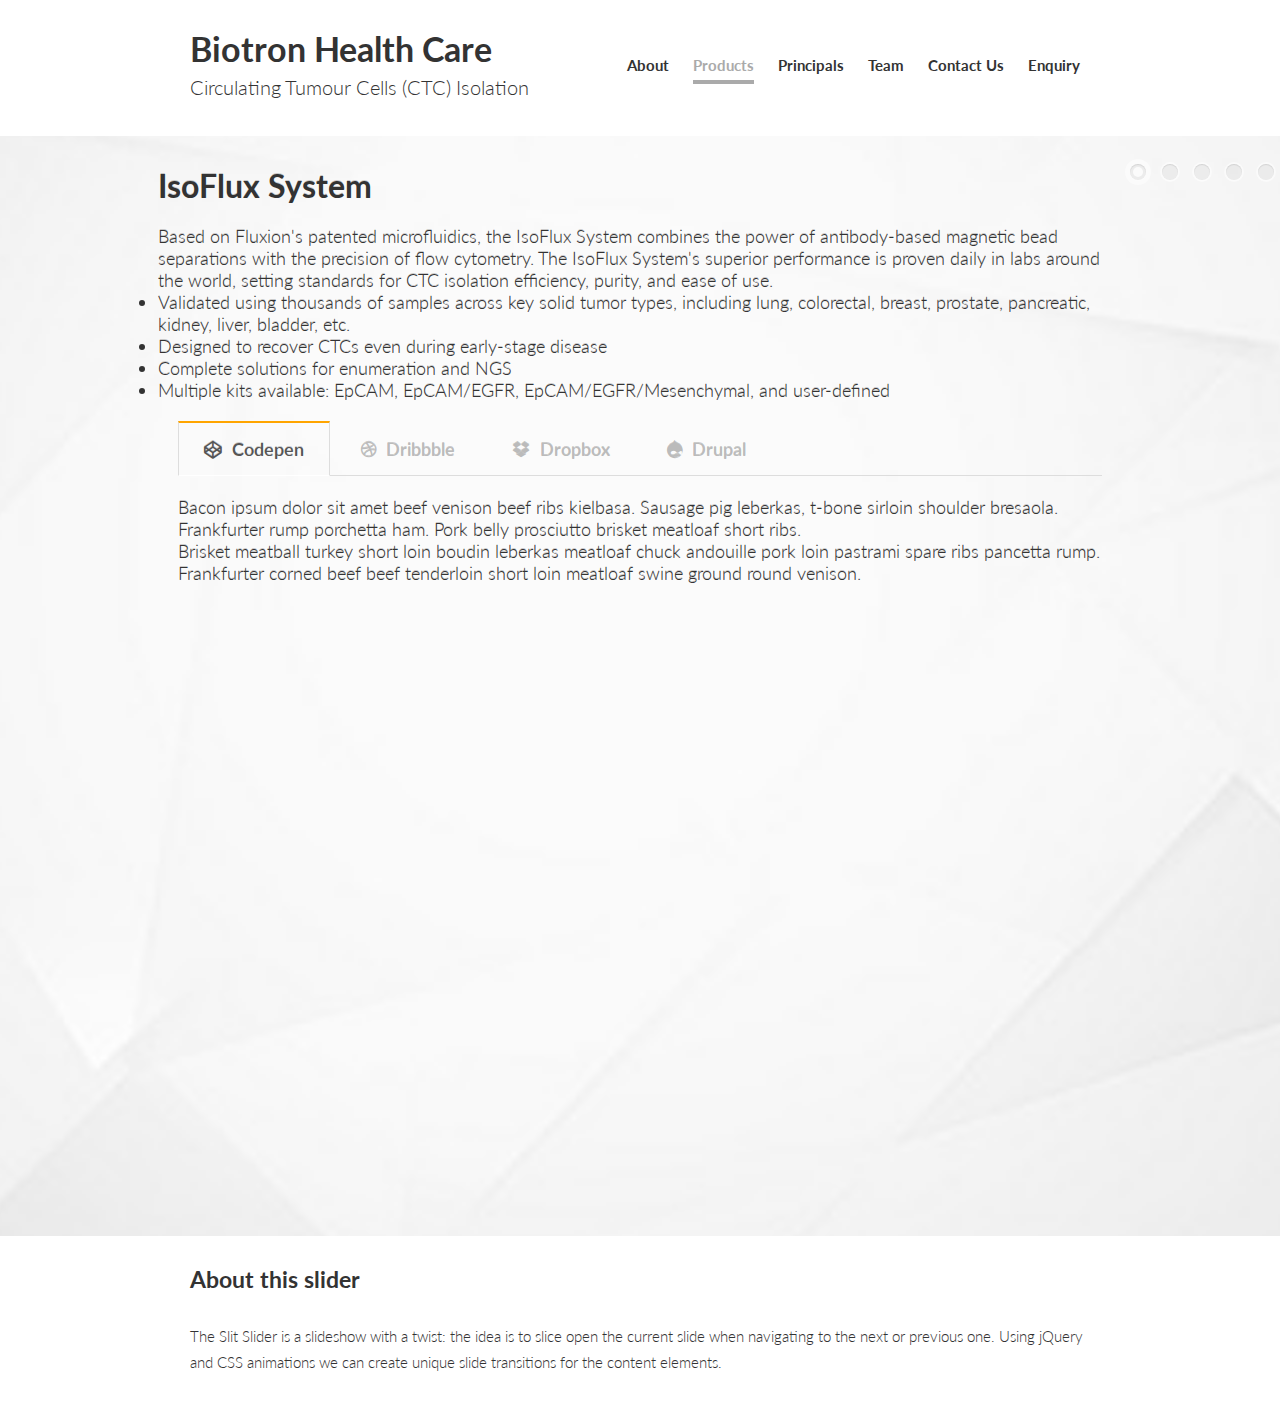
<file: CTCIsolation.html>
<!DOCTYPE html>
<html lang="en">
    <head>
		<meta charset="UTF-8" />
        <meta http-equiv="X-UA-Compatible" content="IE=edge,chrome=1"> 
        <title>Biotron</title>
        <meta name="viewport" content="width=device-width, initial-scale=1.0"> 
        <meta name="description" content="Fullscreen Slit Slider with CSS3 and jQuery" />
        <meta name="keywords" content="slit slider, plugin, css3, transitions, jquery, fullscreen, autoplay" />
        <meta name="author" content="Codrops" />
        <link rel="shortcut icon" href="img/favicon.ico">
		<link rel="stylesheet" type="text/css" href="css/splitdemo.css" />
        <link rel="stylesheet" type="text/css" href="css/splitstyle.css" />
        <link rel="stylesheet" type="text/css" href="css/splitcustom.css" />
		<link rel="stylesheet" type="text/css" href="css/tabstyle.css">
		<script type="text/javascript" src="js/slider/modernizr.custom.79639.js"></script>
		<noscript>
			<link rel="stylesheet" type="text/css" href="css/splitstyleNoJS.css" />
		</noscript>
    </head>
    <body>
        
        <div class="container demo-2">
			<header class="clearfix">
				<h1>Biotron Health Care<span>Circulating Tumour Cells (CTC) Isolation</span></h1>
				<nav class="codrops-demos">
					<a href="index.html#about">About</a>
					<a class="current-demo" href="index.html#portfolio">Products</a>
					<a href="index.html#services">Principals</a>
					<a href="index.html#team">Team</a>
					<a href="index.html#enquire">Contact Us</a>
					<a href="index.html#contact">Enquiry</a>
				</nav>
			</header>

            <div id="slider" class="sl-slider-wrapper">
				<nav id="nav-dots" class="nav-dots">
					<span class="nav-dot-current"></span>
					<span></span>
					<span></span>
					<span></span>
					<span></span>
				</nav>

				<div class="sl-slider">
					<div class="sl-slide" data-orientation="horizontal" data-slice1-rotation="-25" data-slice2-rotation="-25" data-slice1-scale="2" data-slice2-scale="2">
						<div class="sl-slide-inner">
							<div class="bg-img bg-img-1"></div>
							<h2>IsoFlux System</h2>
							<blockquote><p class="prodtext">Based on Fluxion's patented microfluidics, the IsoFlux System combines the power of antibody-based magnetic bead separations with the precision of flow cytometry. The IsoFlux System's superior performance is proven daily in labs around the world, setting standards for CTC isolation efficiency, purity, and ease of use.
							<ul>
								<li>Validated using thousands of samples across key solid tumor types, including lung, colorectal, breast, prostate, pancreatic, kidney, liver, bladder, etc.</li>
								<li>Designed to recover CTCs even during early-stage disease</li>
								<li>Complete solutions for enumeration and NGS</li>
								<li>Multiple kits available: EpCAM, EpCAM/EGFR, EpCAM/EGFR/Mesenchymal, and user-defined</li>
							</ul>
					</p><!--cite>Ralph Waldo Emerson</cite-->
												<main>
  
  <input id="tab1" type="radio" name="tabs" checked>
  <label for="tab1">Codepen</label>
    
  <input id="tab2" type="radio" name="tabs">
  <label for="tab2">Dribbble</label>
    
  <input id="tab3" type="radio" name="tabs">
  <label for="tab3">Dropbox</label>
    
  <input id="tab4" type="radio" name="tabs">
  <label for="tab4">Drupal</label>
    
  <section id="content1">
    <p>
      Bacon ipsum dolor sit amet beef venison beef ribs kielbasa. Sausage pig leberkas, t-bone sirloin shoulder bresaola. Frankfurter rump porchetta ham. Pork belly prosciutto brisket meatloaf short ribs.
    </p>
    <p>
      Brisket meatball turkey short loin boudin leberkas meatloaf chuck andouille pork loin pastrami spare ribs pancetta rump. Frankfurter corned beef beef tenderloin short loin meatloaf swine ground round venison.
    </p>
  </section>
    
  <section id="content2">
    <p>
      Bacon ipsum dolor sit amet landjaeger sausage brisket, jerky drumstick fatback boudin ball tip turducken. Pork belly meatball t-bone bresaola tail filet mignon kevin turkey ribeye shank flank doner cow kielbasa shankle. Pig swine chicken hamburger, tenderloin turkey rump ball tip sirloin frankfurter meatloaf boudin brisket ham hock. Hamburger venison brisket tri-tip andouille pork belly ball tip short ribs biltong meatball chuck. Pork chop ribeye tail short ribs, beef hamburger meatball kielbasa rump corned beef porchetta landjaeger flank. Doner rump frankfurter meatball meatloaf, cow kevin pork pork loin venison fatback spare ribs salami beef ribs.
    </p>
  </section>
    
  <section id="content3">
    <p>
      Bacon ipsum dolor sit amet beef venison beef ribs kielbasa. Sausage pig leberkas, t-bone sirloin shoulder bresaola. Frankfurter rump porchetta ham. Pork belly prosciutto brisket meatloaf short ribs.
    </p>
    
  </section>
    
  <section id="content4">
    <p>
      Bacon ipsum dolor sit amet landjaeger sausage brisket, jerky drumstick fatback boudin ball tip turducken. Pork belly meatball t-bone bresaola tail filet mignon kevin turkey ribeye shank flank doner cow kielbasa shankle. Pig swine chicken hamburger, tenderloin turkey rump ball tip sirloin frankfurter meatloaf boudin brisket ham hock. Hamburger venison brisket tri-tip andouille pork belly ball tip short ribs biltong meatball chuck. Pork chop ribeye tail short ribs, beef hamburger meatball kielbasa rump corned beef porchetta landjaeger flank. Doner rump frankfurter meatball meatloaf, cow kevin pork pork loin venison fatback spare ribs salami beef ribs.
    </p>
    
    
  </section>
    
</main>
					
					</blockquote>
						</div>
					</div>
					<div class="sl-slide" data-orientation="vertical" data-slice1-rotation="10" data-slice2-rotation="-15" data-slice1-scale="1.5" data-slice2-scale="1.5">
						<div class="sl-slide-inner">
							<div class="bg-img bg-img-2"></div>
							<h2>IsoFlux CTC Enrichment Kits</h2>
							<blockquote><cite>Industry-leading sensitivity and specificity; designed specifically for use with the IsoFlux system</cite>
								<p class="prodtext"><b>Enhanced CTC Kit, 8 pack (EpCAM/EGFR) - P/N: 910-0108</b></p>
								<p class="prodtext">Validated for most applications, and recommended for the high purity NGS workflow. Recovery based on EpCAM and EGFR.<br/>&nbsp;</p>
								<p class="prodtext"><b>CTC Enrichment Kit, 8 pack (EpCAM) - P/N: 910-0091</b></p>
								<p class="prodtext">Validated for high sensitivity recovery of CTCs. Recovery based on EpCAM antigen presence.<br/>&nbsp;</p>
								<p class="prodtext"><b>EMT Enrichment Kit , 8 pack (EpCAM/EGFR/Mesenchymal) - P/N: 910-0106</b></p>
								<p class="prodtext">Validated to recover both epithelial and mesenchymal cell types, this is the most comprehensive set of recovery markers.  Four different markers are used, including two mesenchymal markers, EpCAM and EGFR<br/>&nbsp;</p>
								<p class="prodtext"><b>Rare Cell Enrichment Kit, 8 Pack (User-customized) - P/N 910-0092</b></p>
								<p class="prodtext">The RCE kit was designed with maximum flexibility in mind. The magnetic bead surface is coated with pan-mouse IgG molecules, allowing users to couple their own antibodies to the beads for targeted cell capture.</p>
							</blockquote>
						</div>
					</div>
					<div class="sl-slide" data-orientation="horizontal" data-slice1-rotation="3" data-slice2-rotation="3" data-slice1-scale="2" data-slice2-scale="1">
						<div class="sl-slide-inner">
							<div class="bg-img bg-img-3"></div>
							<h2>Dum spiro, spero.</h2>
							<blockquote><p>Thousands of people who say they 'love' animals sit down once or twice a day to enjoy the flesh of creatures who have been utterly deprived of everything that could make their lives worth living and who endured the awful suffering and the terror of the abattoirs.</p><cite>Dame Jane Morris Goodall</cite></blockquote>
						</div>
					</div>
					<div class="sl-slide" data-orientation="vertical" data-slice1-rotation="-5" data-slice2-rotation="25" data-slice1-scale="2" data-slice2-scale="1">
						<div class="sl-slide-inner">
							<div class="bg-img bg-img-4"></div>
							<h2>Donna nobis pacem.</h2>
							<blockquote><p>The human body has no more need for cows' milk than it does for dogs' milk, horses' milk, or giraffes' milk.</p><cite>Michael Klaper M.D.</cite></blockquote>
						</div>
					</div>
					<div class="sl-slide" data-orientation="horizontal" data-slice1-rotation="-5" data-slice2-rotation="10" data-slice1-scale="2" data-slice2-scale="1">
						<div class="sl-slide-inner">
							<!--div class="bg-img bg-img-5"></div-->
							<h2>Acta Non Verba.</h2>
							<blockquote><p>I think if you want to eat more meat you should kill it yourself and eat it raw so that you are not blinded by the hypocrisy of having it processed for you.</p><cite>Margi Clarke</cite></blockquote>
						</div>
					</div>
				</div><!-- /sl-slider -->
			</div><!-- /slider-wrapper -->

			<div class="content-wrapper">
				<h2>About this slider</h2>
				<p>The Slit Slider is a slideshow with a twist: the idea is to slice open the current slide when navigating to the next or previous one. Using jQuery and CSS animations we can create unique slide transitions for the content elements. </p>
			</div>

        </div>
		<!--script type="text/javascript" src="http://ajax.googleapis.com/ajax/libs/jquery/1.8.2/jquery.min.js"></script-->
		<script src="js/prodslider/jquery.js"></script>
		<script type="text/javascript" src="js/slider/jquery.ba-cond.min.js"></script>
		<script type="text/javascript" src="js/slider/jquery.slitslider.js"></script>
		<script type="text/javascript">	
			$(function() {
			
				var Page = (function() {

					var $nav = $( '#nav-dots > span' ),
						slitslider = $( '#slider' ).slitslider( {
							onBeforeChange : function( slide, pos ) {

								$nav.removeClass( 'nav-dot-current' );
								$nav.eq( pos ).addClass( 'nav-dot-current' );

							}
						} ),

						init = function() {

							initEvents();
							
						},
						initEvents = function() {

							$nav.each( function( i ) {
							
								$( this ).on( 'click', function( event ) {
									
									var $dot = $( this );
									
									if( !slitslider.isActive() ) {

										$nav.removeClass( 'nav-dot-current' );
										$dot.addClass( 'nav-dot-current' );
									
									}
									
									slitslider.jump( i + 1 );
									return false;
								
								} );
								
							} );

						};

						return { init : init };

				})();

				Page.init();

				/**
				 * Notes: 
				 * 
				 * example how to add items:
				 */

				/*
				
				var $items  = $('<div class="sl-slide sl-slide-color-2" data-orientation="horizontal" data-slice1-rotation="-5" data-slice2-rotation="10" data-slice1-scale="2" data-slice2-scale="1"><div class="sl-slide-inner bg-1"><div class="sl-deco" data-icon="t"></div><h2>some text</h2><blockquote><p>bla bla</p><cite>Margi Clarke</cite></blockquote></div></div>');
				
				// call the plugin's add method
				ss.add($items);

				*/
			
			});
		</script>
	</body>
</html>
</file>
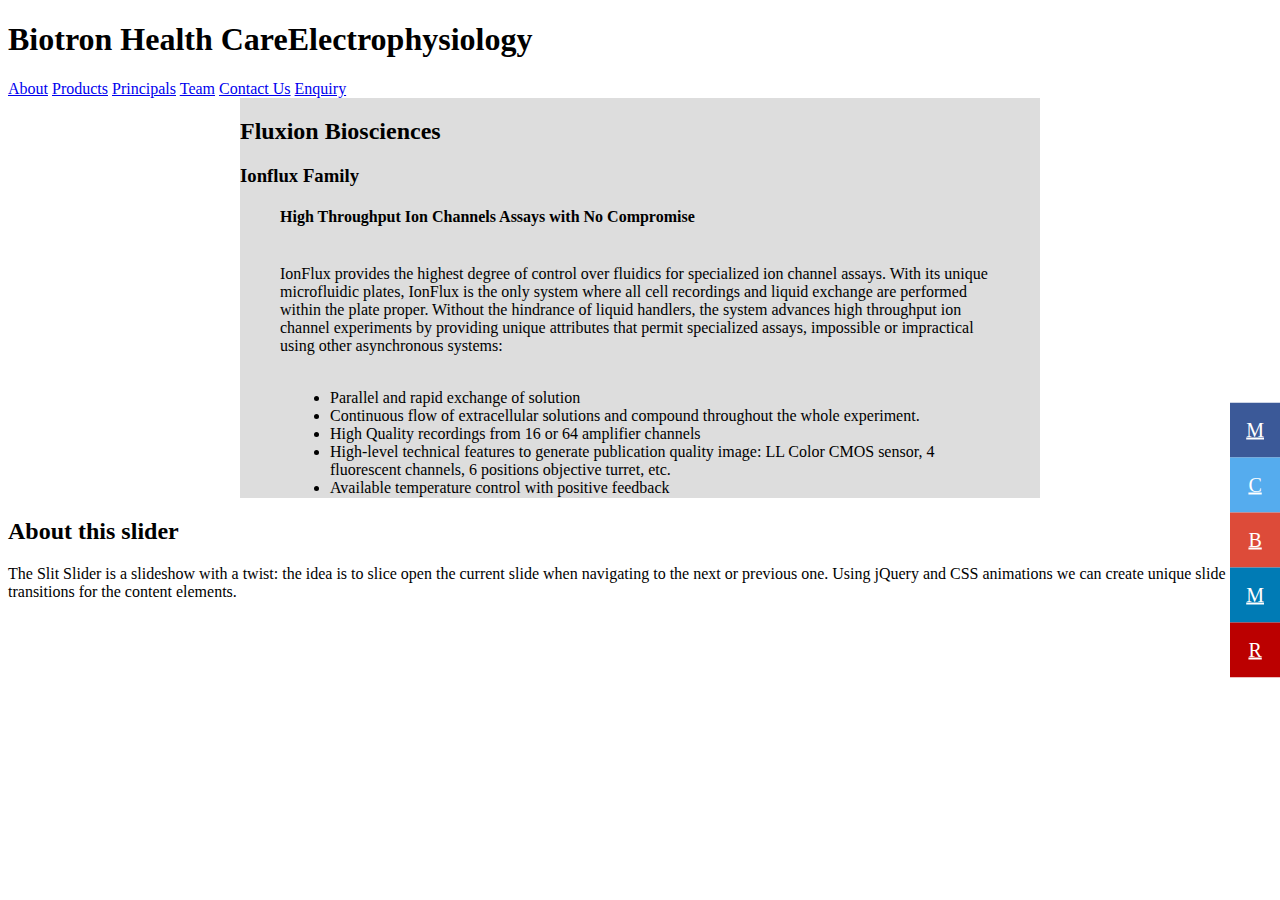
<file: Electrophysiology - Copy.html>
<!DOCTYPE html>
<html lang="en">
    <head>
		<meta charset="UTF-8" />
        <meta http-equiv="X-UA-Compatible" content="IE=edge,chrome=1"> 
        <title>Biotron</title>
        <meta name="viewport" content="width=device-width, initial-scale=1.0"> 
        <meta name="description" content="Fullscreen Slit Slider with CSS3 and jQuery" />
        <meta name="keywords" content="slit slider, plugin, css3, transitions, jquery, fullscreen, autoplay" />
        <meta name="author" content="Codrops" />
        <link rel="shortcut icon" href="../favicon.ico"> 
		<!--link rel="stylesheet" type="text/css" href="css/splitdemo.css" /-->
        <link rel="stylesheet" type="text/css" href="css/splitstyle.css" />
        <!--link rel="stylesheet" type="text/css" href="css/splitcustom.css" /-->
		<!--link rel="stylesheet" type="text/css" href="css/tabstyle.css"-->
		<link rel="stylesheet" type="text/css" href="css/iconbar.css">
		<script type="text/javascript" src="js/slider/modernizr.custom.79639.js"></script>
		<noscript>
			<link rel="stylesheet" type="text/css" href="css/splitstyleNoJS.css" />
		</noscript>
		</head>
    <body>
			<div class="container">
				<header class="clearfix">
					<h1>Biotron Health Care<span>Electrophysiology</span></h1>
					<nav class="codrops-demos">
						<a href="index.html#about">About</a>
						<a class="current-demo" href="index.html#portfolio">Products</a>
						<a href="index.html#services">Principals</a>
						<a href="index.html#team">Team</a>
						<a href="index.html#enquire">Contact Us</a>
						<a href="index.html#contact">Enquiry</a>
					</nav>
				</header>
		</div>
		<div class="container">
			
            <div id="slider" class="sl-slider-wrapper">
				<nav id="nav-dots" class="nav-dots">
					<span class="nav-dot-current"></span>
					<span></span>
					<!--span></span>
					<span></span>
					<span></span>
					<span></span>
					<span></span-->
				</nav>
				<div class="icon-bar">
				  <a href="./Multi-ModeReader.html" class="facebook" title="Multi-Mode Reader"><span id="a">M</span><span id="b">Multi-Mode Reader</span></a> 
				  <a href="./CellBiologyImaging.html" class="twitter" title="Cell Biology & Imaging"><span id="a">C</span><span id="b">Cell Biology</span></a> 
				  <a href="./Biologics.html" class="google" title="Biologics / BioSimilars"><span id="a">B</span><span id="b">Biologics</span></a>
				  <a href="./MolecularBiology.html" class="linkedin" title="Molecular Biology / Diagnostics"><span id="a">M</span><span id="b">Molecular Biology</span></a> 
				  <a href="./RapidKitManufacturing.html" class="youtube" title="Rapid Kit Manufacturing / Biosensors"><span id="a">R</span><span id="b">Rapid Kit Manufacturing</span></a> 
				</div>
				<div class="sl-slider">
					<div class="sl-slide" data-orientation="horizontal" data-slice1-rotation="-25" data-slice2-rotation="-25" data-slice1-scale="2" data-slice2-scale="2">
						<div class="sl-slide-inner">
							<div class="bg-img bg-img-1"></div>
							<h2>Fluxion Biosciences</h2>
							<h3>Ionflux Family</h3>
							<blockquote>
								<h4 class="prodhead">High Throughput Ion Channels Assays with No Compromise<br/>&nbsp;</h4>
								<p class="prodtext">IonFlux provides the highest degree of control over fluidics for specialized ion channel assays. With its unique microfluidic plates, IonFlux is the only system where all cell recordings and liquid exchange are performed within the plate proper. Without the hindrance of liquid handlers, the system advances high throughput ion channel experiments by providing unique attributes that permit specialized assays, impossible or impractical using other asynchronous systems:<br/>&nbsp;</p>
								<ul class="prodtext" style="padding-left:50px">
									<li>Parallel and rapid exchange of solution</li>
									<li>Continuous flow of extracellular solutions and compound throughout the whole experiment.</li>
									<li>High Quality recordings from 16 or 64 amplifier channels</li>
									<li>High-level technical features to generate publication quality image: LL Color CMOS sensor, 4 fluorescent channels, 6 positions objective turret, etc.</li>
									<li>Available temperature control with positive feedback</li>
								</ul>
								<p class="prodtext">&nbsp;<br/>The specialized characteristics related to its unique liquid exchange permits IonFlux to perform ligand binding, allosteric modulation, multiple agonists, and voltage- and temperature-sensitive assays with flexibility and ease. Complex ligand-gated assays, requiring serial exchange of solutions, can now be screened at the same speed and ease as voltage-gated assays.<br/>&nbsp;</p>
								<main>
									<input id="tab1" type="radio" name="tabs" checked>
									<label for="tab1">IonFlux 16 & IonFlux 16 Classic</label>
									<input id="tab2" type="radio" name="tabs">
									<label for="tab2">IonFlux HT</label>
									<input id="tab3" type="radio" name="tabs">
									<label for="tab3">IonFlux Mercury</label>
									<section id="content1">
										<h4 class="prodhead">The most affordable line of automated patch clamp system on the market<br/>&nbsp;</h4>
										<p class="prodtext">For the same price as a single channel manual patch clamp setup, IonFlux 16 comes with:<br/>&nbsp;</p>
										<ul class="prodtext" style="padding-left:50px">
											<li>16 independent amplifiers</li>
											<li>Optional temperature control</li>
											<li>Fully integrated software and hardware.</li>
										</ul>
										<p class="prodtext">&nbsp;<br/>IonFlux 16 Classic is a simplified version providing even more cost savings with minimal sacrifice in capabilities.</p>
									</section>
									<section id="content2">
										<h4 class="prodhead">The most advanced high throughput automated patch clamp system for flow dependent assays<br/>&nbsp;</h4>
										<p class="prodtext">The IonFlux HT takes all the technology of the IonFlux 16 and multiplies the throughput by 4. With 64 amplifiers, continuous flow and extremely flexible liquid exchange, the IonFlux HT can sometimes be the only means to achieve higher throughput with extremely complicated flow centric ion channel assays.<br/>&nbsp;</p>
									</section>
									<section id="content3">
										<p class="prodtext">IonFlux Mercury represents the next generation in the IonFlux automated patch clamp system. The new system adds features such as remote and touch screen experiment execution, highly extended recording times, new streamlined fluid exchange system, standardized temperature control, and integrated current clamp. IonFlux Mercury is most compact yet full featured stand-alone high throughput automated patch clamp instrument on the market.</p>
									</section>
								</main>
								
							</blockquote>
						</div>
					</div>
					<div class="sl-slide" data-orientation="vertical" data-slice1-rotation="10" data-slice2-rotation="-15" data-slice1-scale="1.5" data-slice2-scale="1.5">
						<div class="sl-slide-inner">
							<div class="bg-img bg-img-2"></div>
							<h2>Multi Electrode Array Electrophysiology</h2>
							<blockquote>
								<h4 class="prodhead">Achieve the perfect balance between performance and simplicity with our cutting-edge, award-winning products.<br/>&nbsp;</h4>
								<p class="prodtext">Each cellular network has its own electrical signature.<br/>&nbsp;</p>
								<p class="prodtext">In order to capture the functional behavior of an entire network of cells for more accurate disease modeling and drug screening, we provide a suite of fully-integrated and scalable MEA products that are easy-to-use, reliable and predictive.<br/>&nbsp;</p>
								<main>
									<input id="tab4" type="radio" name="tabs" checked>
									<label for="tab4">MEA SYSTEMS</label>
									<input id="tab5" type="radio" name="tabs">
									<label for="tab5">MEA PLATES</label>
									<input id="tab6" type="radio" name="tabs">
									<label for="tab6">AxIS SOFTWARE</label>
									<input id="tab7" type="radio" name="tabs">
									<label for="tab7">OPTOGENETICS</label>
									<input id="tab8" type="radio" name="tabs">
									<label for="tab8">AUTOMATION</label>
									<section id="content4">
										<p class="prodtext">Axion BioSystems’ Maestro MEA systems capture real-time live-cell activity from electroactive cells, allowing you to recreate complex human functions in vitro.<br/>&nbsp;</p>
										<p class="prodtext">Our products enable you to conduct research that spans from rapid stem cell development to advanced drug screening.<br/>&nbsp;</p>
										<ul class="prodtext" style="padding-left:50px">
											<li>Maestro Edge – For every lab</li>
											<li>Maestro Pro – World’s most advanced MEA system</li>
											<li>Maestro APEX – Full MEA & cell culture automation</li>
										</ul>
									</section>
									<section id="content5">
										<p class="prodtext">Our interchangeable multiwell MEA plates offer formats up to 96 wells to meet your neural and cardiac workflow needs. Axion's industry-leading electrode count ensures the most accurate and reliable information from each well.<br/>&nbsp;</p>
										<ul class="prodtext" style="padding-left:50px">
											<li>Classic MEA</li>
											<li>CytoView MEA</li>
											<li>Lumos MEA</li>
										</ul>
									</section>
									<section id="content6">
										<p class="prodtext">Axion BioSystems Integrated Studio (AxIS) acquisition and analysis software package turns every researcher into an MEA expert. Take control of experimental settings, view real-time neural and cardiac activity, extract straightforward analytic metrics, or perform in-depth network analysis with ease.<br/>&nbsp;</p>
										<ul class="prodtext" style="padding-left:50px">
											<li>AxIS Software</li>
										</ul>
									</section>
									<section id="content7">
										<p class="prodtext">Lumos enables the use of state-of-the art optogenetic techniques to take control of cellular activity. Lumos is the first commercial multiwell optical stimulation device bringing you precise control over intensity and duration of four stimulation wavelengths in each of 48 wells. Designed to pair with the Maestro recording platform, researchers can now simultaneously direct and record functional network activity.<br/>&nbsp;</p>
										<ul class="prodtext" style="padding-left:50px">
											<li>Lumos</li>
											<li>Lumos paired with Maestro</li>
										</ul>
									</section>
									<section id="content8">
										<p class="prodtext">As the world’s first robotic interface to automate the preparation, maintenance, and execution of MEA assays, Axion BioSystems’ Maestro APEX was designed specifically to make MEA data acquisition hassle-free, precise and accurate.<br/>&nbsp;</p>
										<ul class="prodtext" style="padding-left:50px">
											<li>Maestro APEX</li>
										</ul>
									</section>
								</main>
								
								
								
							</blockquote>
						</div>
					</div>
				</div><!-- /sl-slider -->
			</div><!-- /slider-wrapper -->

			<div class="content-wrapper">
				<h2>About this slider</h2>
				<p>The Slit Slider is a slideshow with a twist: the idea is to slice open the current slide when navigating to the next or previous one. Using jQuery and CSS animations we can create unique slide transitions for the content elements. </p>
			</div>

        </div>
		<!--script type="text/javascript" src="http://ajax.googleapis.com/ajax/libs/jquery/1.8.2/jquery.min.js"></script-->
		<script src="js/prodslider/jquery.js"></script>
		<script type="text/javascript" src="js/slider/jquery.ba-cond.min.js"></script>
		<script type="text/javascript" src="js/slider/jquery.slitslider.js"></script>
		<script type="text/javascript">	
			$(function() {
			
				var Page = (function() {

					var $nav = $( '#nav-dots > span' ),
						slitslider = $( '#slider' ).slitslider( {
							onBeforeChange : function( slide, pos ) {

								$nav.removeClass( 'nav-dot-current' );
								$nav.eq( pos ).addClass( 'nav-dot-current' );

							}
						} ),

						init = function() {

							initEvents();
							
						},
						initEvents = function() {

							$nav.each( function( i ) {
							
								$( this ).on( 'click', function( event ) {
									
									var $dot = $( this );
									
									if( !slitslider.isActive() ) {

										$nav.removeClass( 'nav-dot-current' );
										$dot.addClass( 'nav-dot-current' );
									
									}
									
									slitslider.jump( i + 1 );
									return false;
								
								} );
								
							} );

						};

						return { init : init };

				})();

				Page.init();

				/**
				 * Notes: 
				 * 
				 * example how to add items:
				 */

				/*
				
				var $items  = $('<div class="sl-slide sl-slide-color-2" data-orientation="horizontal" data-slice1-rotation="-5" data-slice2-rotation="10" data-slice1-scale="2" data-slice2-scale="1"><div class="sl-slide-inner bg-1"><div class="sl-deco" data-icon="t"></div><h2>some text</h2><blockquote><p>bla bla</p><cite>Margi Clarke</cite></blockquote></div></div>');
				
				// call the plugin's add method
				ss.add($items);

				*/
			
			});
		</script>
	</body>
</html>
</file>
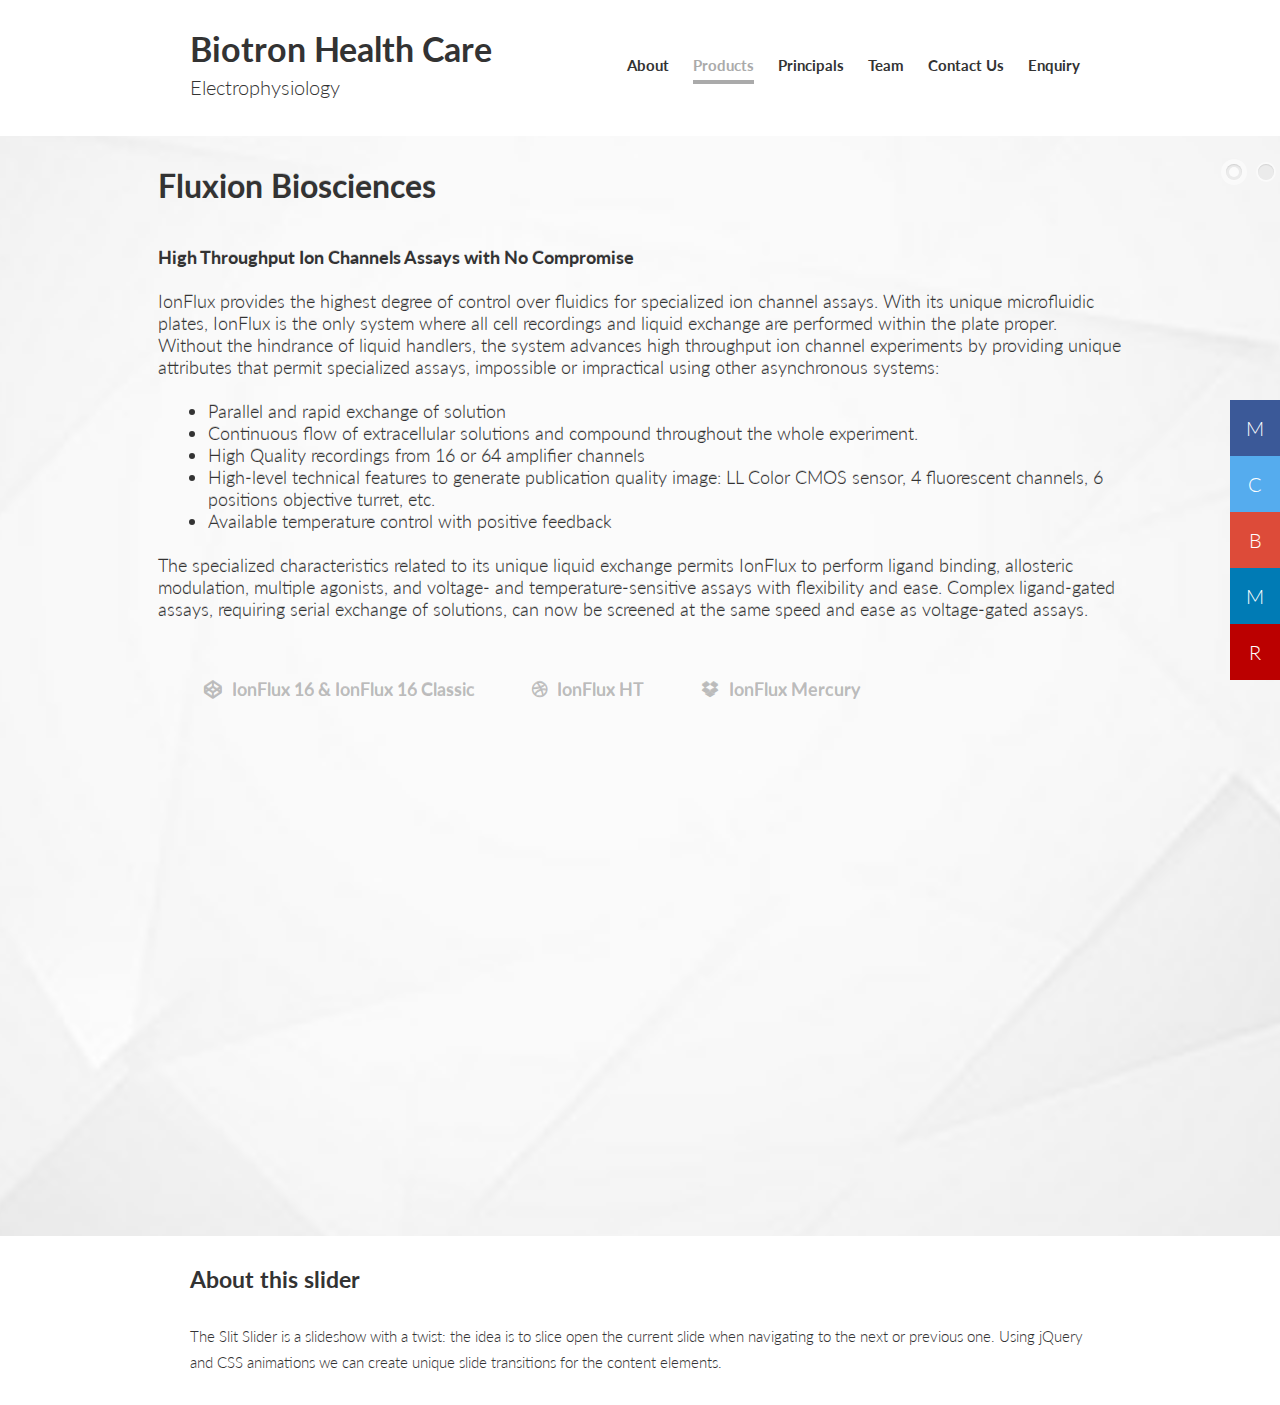
<file: Electrophysiology.html>
<!DOCTYPE html>
<html lang="en">
    <head>
		<meta charset="UTF-8" />
        <meta http-equiv="X-UA-Compatible" content="IE=edge,chrome=1"> 
        <title>Biotron</title>
        <meta name="viewport" content="width=device-width, initial-scale=1.0"> 
        <meta name="description" content="Fullscreen Slit Slider with CSS3 and jQuery" />
        <meta name="keywords" content="slit slider, plugin, css3, transitions, jquery, fullscreen, autoplay" />
        <meta name="author" content="Codrops" />
        <link rel="shortcut icon" href="../favicon.ico"> 
		<link rel="stylesheet" type="text/css" href="css/splitdemo.css" />
        <link rel="stylesheet" type="text/css" href="css/splitstyle.css" />
        <link rel="stylesheet" type="text/css" href="css/splitcustom.css" />
		<link rel="stylesheet" type="text/css" href="css/tabstyle.css">
		<link rel="stylesheet" type="text/css" href="css/iconbar.css">
		<script type="text/javascript" src="js/slider/modernizr.custom.79639.js"></script>
		<noscript>
			<link rel="stylesheet" type="text/css" href="css/splitstyleNoJS.css" />
		</noscript>
    </head>
    <body>
        
        <div class="container demo-2">
			<header class="clearfix">
				<h1>Biotron Health Care<span>Electrophysiology</span></h1>
				<nav class="codrops-demos">
					<a href="index.html#about">About</a>
					<a class="current-demo" href="index.html#portfolio">Products</a>
					<a href="index.html#services">Principals</a>
					<a href="index.html#team">Team</a>
					<a href="index.html#enquire">Contact Us</a>
					<a href="index.html#contact">Enquiry</a>
				</nav>
			</header>

            <div id="slider" class="sl-slider-wrapper">
				<nav id="nav-dots" class="nav-dots">
					<span class="nav-dot-current"></span>
					<span></span>
					<!--span></span>
					<span></span>
					<span></span>
					<span></span>
					<span></span-->
				</nav>
				<div class="icon-bar">
				  <a href="./Multi-ModeReader.html" class="facebook" title="Multi-Mode Reader"><span id="a">M</span><span id="b">Multi-Mode Reader</span></a> 
				  <a href="./CellBiologyImaging.html" class="twitter" title="Cell Biology & Imaging"><span id="a">C</span><span id="b">Cell Biology</span></a> 
				  <a href="./Biologics.html" class="google" title="Biologics / BioSimilars"><span id="a">B</span><span id="b">Biologics</span></a>
				  <a href="./MolecularBiology.html" class="linkedin" title="Molecular Biology / Diagnostics"><span id="a">M</span><span id="b">Molecular Biology</span></a> 
				  <a href="./RapidKitManufacturing.html" class="youtube" title="Rapid Kit Manufacturing / Biosensors"><span id="a">R</span><span id="b">Rapid Kit Manufacturing</span></a> 
				</div>
				<div class="sl-slider">
					<div class="sl-slide" data-orientation="horizontal" data-slice1-rotation="-25" data-slice2-rotation="-25" data-slice1-scale="2" data-slice2-scale="2">
						<div class="sl-slide-inner">
							<div class="bg-img bg-img-1"></div>
							<h2>Fluxion Biosciences</h2>
							<h3>Ionflux Family</h3>
							<blockquote>
								<h4 class="prodhead">High Throughput Ion Channels Assays with No Compromise<br/>&nbsp;</h4>
								<p class="prodtext">IonFlux provides the highest degree of control over fluidics for specialized ion channel assays. With its unique microfluidic plates, IonFlux is the only system where all cell recordings and liquid exchange are performed within the plate proper. Without the hindrance of liquid handlers, the system advances high throughput ion channel experiments by providing unique attributes that permit specialized assays, impossible or impractical using other asynchronous systems:<br/>&nbsp;</p>
								<ul class="prodtext" style="padding-left:50px">
									<li>Parallel and rapid exchange of solution</li>
									<li>Continuous flow of extracellular solutions and compound throughout the whole experiment.</li>
									<li>High Quality recordings from 16 or 64 amplifier channels</li>
									<li>High-level technical features to generate publication quality image: LL Color CMOS sensor, 4 fluorescent channels, 6 positions objective turret, etc.</li>
									<li>Available temperature control with positive feedback</li>
								</ul>
								<p class="prodtext">&nbsp;<br/>The specialized characteristics related to its unique liquid exchange permits IonFlux to perform ligand binding, allosteric modulation, multiple agonists, and voltage- and temperature-sensitive assays with flexibility and ease. Complex ligand-gated assays, requiring serial exchange of solutions, can now be screened at the same speed and ease as voltage-gated assays.<br/>&nbsp;</p>
								<main>
									<input id="tab1" type="radio" name="tabs" checked>
									<label for="tab1">IonFlux 16 & IonFlux 16 Classic</label>
									<input id="tab2" type="radio" name="tabs">
									<label for="tab2">IonFlux HT</label>
									<input id="tab3" type="radio" name="tabs">
									<label for="tab3">IonFlux Mercury</label>
									<section id="content1">
										<h4 class="prodhead">The most affordable line of automated patch clamp system on the market<br/>&nbsp;</h4>
										<p class="prodtext">For the same price as a single channel manual patch clamp setup, IonFlux 16 comes with:<br/>&nbsp;</p>
										<ul class="prodtext" style="padding-left:50px">
											<li>16 independent amplifiers</li>
											<li>Optional temperature control</li>
											<li>Fully integrated software and hardware.</li>
										</ul>
										<p class="prodtext">&nbsp;<br/>IonFlux 16 Classic is a simplified version providing even more cost savings with minimal sacrifice in capabilities.</p>
									</section>
									<section id="content2">
										<h4 class="prodhead">The most advanced high throughput automated patch clamp system for flow dependent assays<br/>&nbsp;</h4>
										<p class="prodtext">The IonFlux HT takes all the technology of the IonFlux 16 and multiplies the throughput by 4. With 64 amplifiers, continuous flow and extremely flexible liquid exchange, the IonFlux HT can sometimes be the only means to achieve higher throughput with extremely complicated flow centric ion channel assays.<br/>&nbsp;</p>
									</section>
									<section id="content3">
										<p class="prodtext">IonFlux Mercury represents the next generation in the IonFlux automated patch clamp system. The new system adds features such as remote and touch screen experiment execution, highly extended recording times, new streamlined fluid exchange system, standardized temperature control, and integrated current clamp. IonFlux Mercury is most compact yet full featured stand-alone high throughput automated patch clamp instrument on the market.</p>
									</section>
								</main>
								
							</blockquote>
						</div>
					</div>
					<div class="sl-slide" data-orientation="vertical" data-slice1-rotation="10" data-slice2-rotation="-15" data-slice1-scale="1.5" data-slice2-scale="1.5">
						<div class="sl-slide-inner">
							<div class="bg-img bg-img-2"></div>
							<h2>Multi Electrode Array Electrophysiology</h2>
							<blockquote>
								<h4 class="prodhead">Achieve the perfect balance between performance and simplicity with our cutting-edge, award-winning products.<br/>&nbsp;</h4>
								<p class="prodtext">Each cellular network has its own electrical signature.<br/>&nbsp;</p>
								<p class="prodtext">In order to capture the functional behavior of an entire network of cells for more accurate disease modeling and drug screening, we provide a suite of fully-integrated and scalable MEA products that are easy-to-use, reliable and predictive.<br/>&nbsp;</p>
								<main>
									<input id="tab4" type="radio" name="tabs" checked>
									<label for="tab4">MEA SYSTEMS</label>
									<input id="tab5" type="radio" name="tabs">
									<label for="tab5">MEA PLATES</label>
									<input id="tab6" type="radio" name="tabs">
									<label for="tab6">AxIS SOFTWARE</label>
									<input id="tab7" type="radio" name="tabs">
									<label for="tab7">OPTOGENETICS</label>
									<input id="tab8" type="radio" name="tabs">
									<label for="tab8">AUTOMATION</label>
									<section id="content4">
										<p class="prodtext">Axion BioSystems’ Maestro MEA systems capture real-time live-cell activity from electroactive cells, allowing you to recreate complex human functions in vitro.<br/>&nbsp;</p>
										<p class="prodtext">Our products enable you to conduct research that spans from rapid stem cell development to advanced drug screening.<br/>&nbsp;</p>
										<ul class="prodtext" style="padding-left:50px">
											<li>Maestro Edge – For every lab</li>
											<li>Maestro Pro – World’s most advanced MEA system</li>
											<li>Maestro APEX – Full MEA & cell culture automation</li>
										</ul>
									</section>
									<section id="content5">
										<p class="prodtext">Our interchangeable multiwell MEA plates offer formats up to 96 wells to meet your neural and cardiac workflow needs. Axion's industry-leading electrode count ensures the most accurate and reliable information from each well.<br/>&nbsp;</p>
										<ul class="prodtext" style="padding-left:50px">
											<li>Classic MEA</li>
											<li>CytoView MEA</li>
											<li>Lumos MEA</li>
										</ul>
									</section>
									<section id="content6">
										<p class="prodtext">Axion BioSystems Integrated Studio (AxIS) acquisition and analysis software package turns every researcher into an MEA expert. Take control of experimental settings, view real-time neural and cardiac activity, extract straightforward analytic metrics, or perform in-depth network analysis with ease.<br/>&nbsp;</p>
										<ul class="prodtext" style="padding-left:50px">
											<li>AxIS Software</li>
										</ul>
									</section>
									<section id="content7">
										<p class="prodtext">Lumos enables the use of state-of-the art optogenetic techniques to take control of cellular activity. Lumos is the first commercial multiwell optical stimulation device bringing you precise control over intensity and duration of four stimulation wavelengths in each of 48 wells. Designed to pair with the Maestro recording platform, researchers can now simultaneously direct and record functional network activity.<br/>&nbsp;</p>
										<ul class="prodtext" style="padding-left:50px">
											<li>Lumos</li>
											<li>Lumos paired with Maestro</li>
										</ul>
									</section>
									<section id="content8">
										<p class="prodtext">As the world’s first robotic interface to automate the preparation, maintenance, and execution of MEA assays, Axion BioSystems’ Maestro APEX was designed specifically to make MEA data acquisition hassle-free, precise and accurate.<br/>&nbsp;</p>
										<ul class="prodtext" style="padding-left:50px">
											<li>Maestro APEX</li>
										</ul>
									</section>
								</main>
								
								
								
							</blockquote>
						</div>
					</div>
				</div><!-- /sl-slider -->
			</div><!-- /slider-wrapper -->

			<div class="content-wrapper">
				<h2>About this slider</h2>
				<p>The Slit Slider is a slideshow with a twist: the idea is to slice open the current slide when navigating to the next or previous one. Using jQuery and CSS animations we can create unique slide transitions for the content elements. </p>
			</div>

        </div>
		<!--script type="text/javascript" src="http://ajax.googleapis.com/ajax/libs/jquery/1.8.2/jquery.min.js"></script-->
		<script src="js/prodslider/jquery.js"></script>
		<script type="text/javascript" src="js/slider/jquery.ba-cond.min.js"></script>
		<script type="text/javascript" src="js/slider/jquery.slitslider.js"></script>
		<script type="text/javascript">	
			$(function() {
			
				var Page = (function() {

					var $nav = $( '#nav-dots > span' ),
						slitslider = $( '#slider' ).slitslider( {
							onBeforeChange : function( slide, pos ) {

								$nav.removeClass( 'nav-dot-current' );
								$nav.eq( pos ).addClass( 'nav-dot-current' );

							}
						} ),

						init = function() {

							initEvents();
							
						},
						initEvents = function() {

							$nav.each( function( i ) {
							
								$( this ).on( 'click', function( event ) {
									
									var $dot = $( this );
									
									if( !slitslider.isActive() ) {

										$nav.removeClass( 'nav-dot-current' );
										$dot.addClass( 'nav-dot-current' );
									
									}
									
									slitslider.jump( i + 1 );
									return false;
								
								} );
								
							} );

						};

						return { init : init };

				})();

				Page.init();

				/**
				 * Notes: 
				 * 
				 * example how to add items:
				 */

				/*
				
				var $items  = $('<div class="sl-slide sl-slide-color-2" data-orientation="horizontal" data-slice1-rotation="-5" data-slice2-rotation="10" data-slice1-scale="2" data-slice2-scale="1"><div class="sl-slide-inner bg-1"><div class="sl-deco" data-icon="t"></div><h2>some text</h2><blockquote><p>bla bla</p><cite>Margi Clarke</cite></blockquote></div></div>');
				
				// call the plugin's add method
				ss.add($items);

				*/
			
			});
		</script>
	</body>
</html>
</file>
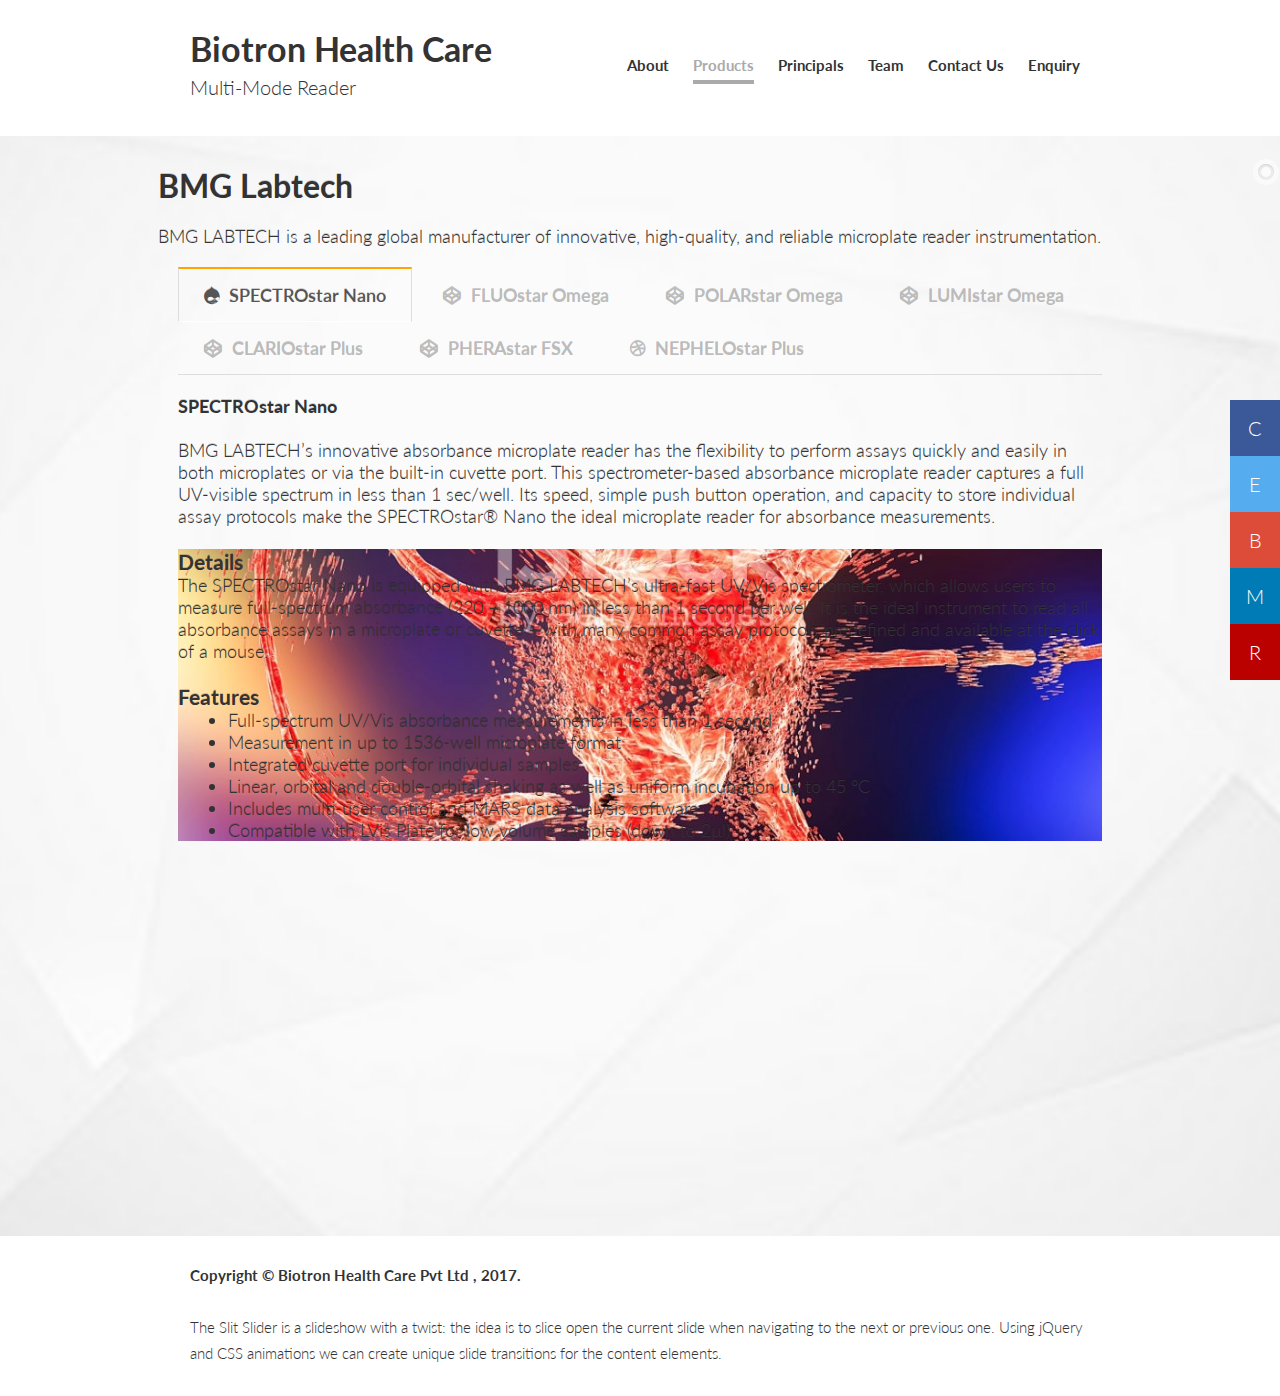
<file: Multi-ModeReader.html>
<!DOCTYPE html>
<html lang="en">
    <head>
		<meta charset="UTF-8" />
        <meta http-equiv="X-UA-Compatible" content="IE=edge,chrome=1"> 
        <title>Biotron</title>
        <meta name="viewport" content="width=device-width, initial-scale=1.0"> 
        <meta name="description" content="Fullscreen Slit Slider with CSS3 and jQuery" />
        <meta name="keywords" content="slit slider, plugin, css3, transitions, jquery, fullscreen, autoplay" />
        <meta name="author" content="Codrops" />
        <link rel="shortcut icon" href="img/favicon.ico">
		<link rel="stylesheet" type="text/css" href="css/splitdemo.css" />
        <link rel="stylesheet" type="text/css" href="css/splitstyle.css" />
        <link rel="stylesheet" type="text/css" href="css/splitcustom.css" />
		<link rel="stylesheet" type="text/css" href="css/tabstyle.css">
		<link rel="stylesheet" type="text/css" href="css/iconbar.css">
		<script type="text/javascript" src="js/slider/modernizr.custom.79639.js"></script>
		<noscript>
			<link rel="stylesheet" type="text/css" href="css/splitstyleNoJS.css" />
		</noscript>
    </head>
    <body>
        
        <div class="container demo-2">
			<header class="clearfix">
				<h1>Biotron Health Care<span>Multi-Mode Reader</span></h1>
				<nav class="codrops-demos">
					<a href="index.html#about">About</a>
					<a class="current-demo" href="index.html#portfolio">Products</a>
					<a href="index.html#services">Principals</a>
					<a href="index.html#team">Team</a>
					<a href="index.html#enquire">Contact Us</a>
					<a href="index.html#contact">Enquiry</a>
				</nav>
			</header>

            <div id="slider" class="sl-slider-wrapper">
				<nav id="nav-dots" class="nav-dots">
					<span class="nav-dot-current"></span>
					<!--span></span>
					<span></span>
					<span></span>
					<span></span>
					<span></span>
					<span></span-->
				</nav>
				<div class="icon-bar">
				  <a href="./CellBiologyImaging.html" class="facebook" title="Cell Biology & Imaging"><span id="a">C</span><span id="b">Cell Biology</span></a> 
				  <a href="./Electrophysiology.html" class="twitter" title="Electrophysiology"><span id="a">E</span><span id="b">Electrophysiology</span></a> 
				  <a href="./Biologics.html" class="google" title="Biologics / BioSimilars"><span id="a">B</span><span id="b">Biologics</span></a>
				  <a href="./MolecularBiology.html" class="linkedin" title="Molecular Biology / Diagnostics"><span id="a">M</span><span id="b">Molecular Biology</span></a> 
				  <a href="./RapidKitManufacturing.html" class="youtube" title="Rapid Kit Manufacturing / Biosensors"><span id="a">R</span><span id="b">Rapid Kit Manufacturing</span></a> 
				</div>

				<div class="sl-slider">
					<div class="sl-slide" data-orientation="horizontal" data-slice1-rotation="-25" data-slice2-rotation="-25" data-slice1-scale="2" data-slice2-scale="2">
						<div class="sl-slide-inner">
							<div class="bg-img bg-img-1"></div>
							<h2>BMG Labtech</h2>
							<blockquote>
								<p class="prodtext">BMG LABTECH is a leading global manufacturer of innovative, high-quality, and reliable microplate reader instrumentation.&nbsp;</b></p>
								<main>
									<input id="tab14" type="radio" name="tabs" checked>
									<label for="tab14">SPECTROstar Nano</label>
									<input id="tab15" type="radio" name="tabs">
									<label for="tab15">FLUOstar Omega</label>
									<input id="tab16" type="radio" name="tabs">
									<label for="tab16">POLARstar Omega</label>
									<input id="tab17" type="radio" name="tabs">
									<label for="tab17">LUMIstar Omega</label>
									<input id="tab18" type="radio" name="tabs">
									<label for="tab18">CLARIOstar Plus</label>
									<input id="tab19" type="radio" name="tabs">
									<label for="tab19">PHERAstar FSX</label>
									<input id="tab20" type="radio" name="tabs">
									<label for="tab20">NEPHELOstar Plus</label>
									<section id="content14">
										
											<h4 class="prodhead">SPECTROstar Nano<br/>&nbsp;</h4>
											<p class="prodtext">BMG LABTECH’s innovative absorbance microplate reader has the flexibility to perform assays quickly and easily in both microplates or via the built-in cuvette port. This spectrometer-based absorbance microplate reader captures a full UV-visible spectrum in less than 1 sec/well. Its speed, simple push button operation, and capacity to store individual assay protocols make the SPECTROstar® Nano the ideal microplate reader for absorbance measurements.<br/>&nbsp;</p><!--cite>Ralph Waldo Emerson</cite-->
											<div class="parallax">
												<h3 class="prodhead">Details</h3>
												<p class="prodtext">The SPECTROstar Nano is equipped with BMG LABTECH’s ultra-fast UV/Vis spectrometer, which allows users to measure full-spectrum absorbance (220 – 1000 nm) in less than 1 second per well. It is the ideal instrument to read all absorbance assays in a microplate or cuvette – with many common assay protocols predefined and available at the click of a mouse.<br/>&nbsp;</p>
												<h3 class="prodhead">Features</h3>
												<ul class="prodtext" style="padding-left:50px">
													<li align="left">Full-spectrum UV/Vis absorbance measurements in less than 1 second</li>
													<li>Measurement in up to 1536-well microplate format</li>
													<li>Integrated cuvette port for individual samples</li>
													<li>Linear, orbital and double-orbital shaking as well as uniform incubation up to 45 °C</li>
													<li>Includes multi-user control and MARS data analysis software</li>
													<li>Compatible with LVis Plate for low volume samples (down to 2µl)</li>
												</ul>
											</div>
									</section>
									<section id="content15">
										<h4 class="prodhead">FLUOstar Omega<br/>&nbsp;</h4>
										<h4 class="prodhead">Filter-based multi-mode microplate reader<br/>&nbsp;</h4>
										<p class="prodtext">SelectScience Best Drug Discovery Product 2010, the FLUOstar® Omega is a multimode microplate reader with five detection modes. It utilizes an ultra-fast UV/Vis spectrometer or filters for absorbance as well as highly sensitive filters for all other detection modes. The FLUOstar Omega is the ideal plate reader for life science applications.<br/>&nbsp;</p>
										<p class="prodtext"><b>The upgradeable high performance life science microplate reader.</b><br/>&nbsp;</p>
										<h3 class="prodhead">Details</h3>
										<p class="prodtext">The FLUOstar Omega is a versatile multi-mode microplate reader for five detection modes: fluorescence intensity (including FRET), luminescence (including BRET), UV/Vis absorbance, time-resolved fluorescence (including TR-FRET), and AlphaScreen®/AlphaLISA®.<br/>&nbsp;</p>
										<h3 class="prodhead">Features</h3>
										<ul class="prodtext" style="padding-left:50px">
											<li>Full-spectrum UV/Vis absorbance measurements in less than 1 second or filter-based absorbance</li>
											<li>Measurement in up to 384-well microplate format</li>
											<li>Top and bottom reading</li>
											<li>Plate shaking and uniform incubation up to 45 °C or 65 °C</li>
											<li>Well-scanning and real-time kinetic monitoring</li>
											<li>High-precision injectors with simultaneous reagent injection and detection</li>
											<li>Includes multi-user control and MARS data analysis software</li>
											<li>Compatible with LVis Plate and Stacker</li>
										</ul>
									</section>
									<section id="content16">
										<h4 class="prodhead">POLARstar Omega<br/>&nbsp;</h4>
										<h4 class="prodhead">Multi-mode microplate reader with Simultaneous Dual Emission - including fluorescence polarization<<br/>&nbsp;</h4>
										<p class="prodtext">The POLARstar® Omega is the fully-equipped Omega-series microplate reader, offering all the features of a FLUOstar Omega, and in addition fluorescence polarization. Equipped with BMG LABTECH’s ultra-fast UV/Vis spectrometer and Simultaneous Dual Emission detection, the POLARstar Omega represents a great combination of performance and flexibility for life science applications.<br/>&nbsp;</p>
										<p class="prodtext"><b>The high performance multi-mode reader for life science applications.<br/>&nbsp;</b></p>
										<h3 class="prodhead">Details</h3>
										<p class="prodtext">The POLARstar Omega is a versatile, filter-based multi-mode microplate reader with six detection modes: fluorescence intensity (including FRET), fluorescence polarization, luminescence (including BRET), UV/Vis absorbance, time-resolved fluorescence (including TR-FRET), and AlphaScreen®/AlphaLISA®. <br/>&nbsp;</p>
										<h3 class="prodhead">Features</h3>
										<ul class="prodtext" style="padding-left:50px">
											<li>Two matched PMTs for Simultaneous Dual Emission detection</li>
											<li>Full-spectrum UV/Vis absorbance measurements in less than 1 second</li>
											<li>Measurement in up to 384-well microplate format</li>
											<li>Top and bottom reading</li>
											<li>Plate shaking and uniform incubation up to 45 °C or 65 °C</li>
											<li>Well-scanning and real-time kinetic monitoring</li>
											<li>High-precision injectors with simultaneous reagent injection and detection</li>
											<li>Includes multi-user control and MARS data analysis software</li>
											<li>Compatible with LVis Plate and Stacker</li>
										</ul>
									</section>
									<section id="content17">
										<h4 class="prodhead">LUMIstar Omega<br/>&nbsp;</h4>
										<h4 class="prodhead">Dedicated microplate luminometer - upgradeable to a multi-mode plate reader<br/>&nbsp;</h4>
										<p class="prodtext">The LUMIstar® Omega is BMG LABTECH's powerful dedicated luminescence microplate reader, providing highly sensitive flash and glow assay readings. This DLReady-certified microplate reader can also come equipped with Simultaneous Dual Emission for BRET applications, and can be further upgraded to a multi-mode reader.<br/>&nbsp;</p>
										<p class="prodtext"><b>The high performance, dedicated luminescence microplate reader.</b><br/>&nbsp;</p>
										<h3 class="prodhead">Details</h3>
										<p class="prodtext">The LUMIstar Omega is a dedicated reader for luminescence measurements, including BRET. The LUMIstar Omega provides highly sensitive readings of all luminescence applications in end-point and kinetic assays. Moreover, a built-in filter wheel and the optional Simultaneous Dual Emission detection make multiple wavelength detection and BRET applications possible.<br/>&nbsp;</p>
										<h3 class="prodhead">Features</h3>
										<ul class="prodtext" style="padding-left:50px">
											<li>Dedicated luminescence detection for flash and glow assays</li>
											<li>Measurement in up to 384-well microplate format</li>
											<li>Top and bottom reading</li>
											<li>Plate shaking and uniform incubation up to 45 °C or 65 °C</li>
											<li>Well-scanning and real-time kinetic monitoring</li>
											<li>High-precision injectors with simultaneous reagent injection and detection</li>
											<li>Includes multi-user control and MARS data analysis software</li>
											<li>Stacker compatible</li>
										</ul>
									</section>
									<section id="content18">
										<p class="prodtext">The new CLARIOstar® Plus is the latest addition to our family. Our most flexible multi-mode plate reader comes equipped with our patented LVF Monochromators™, filters, and spectrometer. Flexibility combined with the best sensitivity of its class, and our newly developed Enhanced Dynamic Range technology, make it the ideal reader for assay development.<br/>&nbsp;</p>
										<p class="prodtext">Atmospheric Control Unit, temperature incubation, multiple shaking, well scan and reagent injectors make the CLARIOstar Plus the ideal platform for any live cell-based assay.<br/>&nbsp;</p>
										
										
										<h3 class="prodhead">Features</h3>
										<ul class="prodtext" style="padding-left:50px">
											<li>Innovative monochromators for increased sensitivity</li>
											<li>Rapid full-plate autofocus</li>
											<li>Fully-flexible wavelengths and bandwidths</li>
											<li>Dedicated features for live cell-based assays</li>
											<li>Spectral scanning in ABS, FI and LUM</li>
											<li>Ultra-fast data sampling (100 measurements/second)</li>
											<li>Largest dynamic range with no manual intervention</li>
											<li>Dedicated laser for Alpha Technology</li>
										</ul>
									</section>
									<section id="content19">
										<h4 class="prodhead">The most sensitive high-throughput screening plate reader on the market<br/>&nbsp;</h4>
										<p class="prodtext">The PHERAstar® FSX is our latest, most sensitive multi-mode reader for high-throughput screening, combining this sensitivity with fast read times. Thanks to the unique Optic Module system, Simultaneous Dual Emission, UV/Vis spectrometer, and dedicated AlphaScreen® and TRF Lasers, whatever your application, the PHERAstar FSX will perform it with ease and speed, even in 3456-well microplates.<br/>&nbsp;</p>
										<p class="prodtext"><b>The new gold standard for High-Throughput Screening.</b><br/>&nbsp;</p>
										<h3 class="prodhead">Details</h3>
										<p class="prodtext">Never worry about what dichroic or filter is installed in your PHERAstar FSX. Easy-to-handle, assay-optimized Optic Modules contain application-specific filters, mirrors, dichroics, and/or polarizers, and are automatically recognized by the reader. In addition, the PHERAstar FSX is equipped with four matched and assay-optimized photomultiplier tubes (PMTs) that are automatically selected for each detection mode, as well as for Simultaneous Dual Emission.<br/>&nbsp;</p>
										<p class="prodtext">For HTS automation purposes, the PHERAstar FSX offers improved robotic integration capabilities, multi-user control and MARS data analysis software with included digital signature and FDA 21 CFR part 11 compliance, and can be equipped with BMG LABTECH's Stacker.<br/>&nbsp;</p>
										<h3 class="prodhead">Features</h3>
										<ul class="prodtext" style="padding-left:50px">
											<li>The most sensitive reader in Fluorescence Intensity and Polarization</li>
											<li>Fastest read times with Simultaneous Dual Emission, including for Alpha Technology</li>
											<li>9 decades luminescence dynamic range</li>
											<li>Full absorbance spectra from 220-1000 nm in less than 1 second per well</li>
											<li>Top and bottom reading with focal height adjustment (0.1 mm z-height)</li>
											<li>All microplate formats up to 3456-well</li>
											<li>New generation TRF laser for highest performance</li>
											<li>Dedicated AlphaScreen®/AlphaLISA®/AlphaPlexTM laser</li>
											<li>Advanced well scanning with up to 900 data points per well</li>
											<li>Two onboard, high-precision injectors with simultaneous reagent injection and detection</li>
											<li>Includes multi-user control and MARS data analysis software</li>
											<li>Stacker and robot compatibility</li>
										</ul>
									</section>
									<section id="content20">
										<h4 class="prodhead">Laser-based microplate nephelometer for light-scattering and turbidity measurements<br/>&nbsp;</h4>
										<p class="prodtext">The world’s first and only laser-based microplate nephelometer was developed to meet high-throughput demands for fast compound solubility screens. The NEPHELOstar® Plusdetects insoluble particles in liquid samples by measuring forward scattered light and can be used for turbidity measurements, drug solubility screening, protein binding kinetics, microbial growth, and petroleum process control.<br/>&nbsp;</p>
										<p class="prodtext"><b>The first and only laser-based microplate nephelometer.</b><br/>&nbsp;</p>
										<h3 class="prodhead">Details</h3>
										<p class="prodtext">The NEPHELOstar Plus is a microplate nephelometer with a high-intensity laser diode. It can be up to thirty times more sensitive than traditional transmission optical density readers that measure the reduction in direct light passing through a sample well. Thanks to its speed, flexibility and performance, the NEPHELOstar Plus allows more applications to be adapted to microplate-based laser nephelometry than ever before.<br/>&nbsp;</p>
										<h3 class="prodhead">Features</h3>
										<ul class="prodtext" style="padding-left:50px">
											<li>Adjustable laser intensity and beam diameter for best performance</li>
											<li>Measurement in up to 384-well microplate format</li>
											<li>Linear, orbital and double-orbital shaking as well as uniform incubation up to 45 °C</li>
											<li>High-precision injectors with simultaneous reagent injection and detection</li>
											<li>Stacker and robot compatibility</li>
											<li>Includes multi-user control and MARS data analysis software</li>
										</ul>
									</section>
								</main>
							
							</blockquote>
						</div>
					</div>
				</div><!-- /sl-slider -->
			</div><!-- /slider-wrapper -->

			<div class="content-wrapper">
				<h4>Copyright &copy; Biotron Health Care Pvt Ltd , 2017.</h4>
				<p>The Slit Slider is a slideshow with a twist: the idea is to slice open the current slide when navigating to the next or previous one. Using jQuery and CSS animations we can create unique slide transitions for the content elements. </p>
			</div>

        </div>
		<!--script type="text/javascript" src="http://ajax.googleapis.com/ajax/libs/jquery/1.8.2/jquery.min.js"></script-->
		<script src="js/prodslider/jquery.js"></script>
		<script type="text/javascript" src="js/slider/jquery.ba-cond.min.js"></script>
		<script type="text/javascript" src="js/slider/jquery.slitslider.js"></script>
		<script type="text/javascript">	
			$(function() {
			
				var Page = (function() {

					var $nav = $( '#nav-dots > span' ),
						slitslider = $( '#slider' ).slitslider( {
							onBeforeChange : function( slide, pos ) {

								$nav.removeClass( 'nav-dot-current' );
								$nav.eq( pos ).addClass( 'nav-dot-current' );

							}
						} ),

						init = function() {

							initEvents();
							
						},
						initEvents = function() {

							$nav.each( function( i ) {
							
								$( this ).on( 'click', function( event ) {
									
									var $dot = $( this );
									
									if( !slitslider.isActive() ) {

										$nav.removeClass( 'nav-dot-current' );
										$dot.addClass( 'nav-dot-current' );
									
									}
									
									slitslider.jump( i + 1 );
									return false;
								
								} );
								
							} );

						};

						return { init : init };

				})();

				Page.init();

				/**
				 * Notes: 
				 * 
				 * example how to add items:
				 */

				/*
				
				var $items  = $('<div class="sl-slide sl-slide-color-2" data-orientation="horizontal" data-slice1-rotation="-5" data-slice2-rotation="10" data-slice1-scale="2" data-slice2-scale="1"><div class="sl-slide-inner bg-1"><div class="sl-deco" data-icon="t"></div><h2>some text</h2><blockquote><p>bla bla</p><cite>Margi Clarke</cite></blockquote></div></div>');
				
				// call the plugin's add method
				ss.add($items);

				*/
			
			});
		</script>
	</body>
</html>
</file>
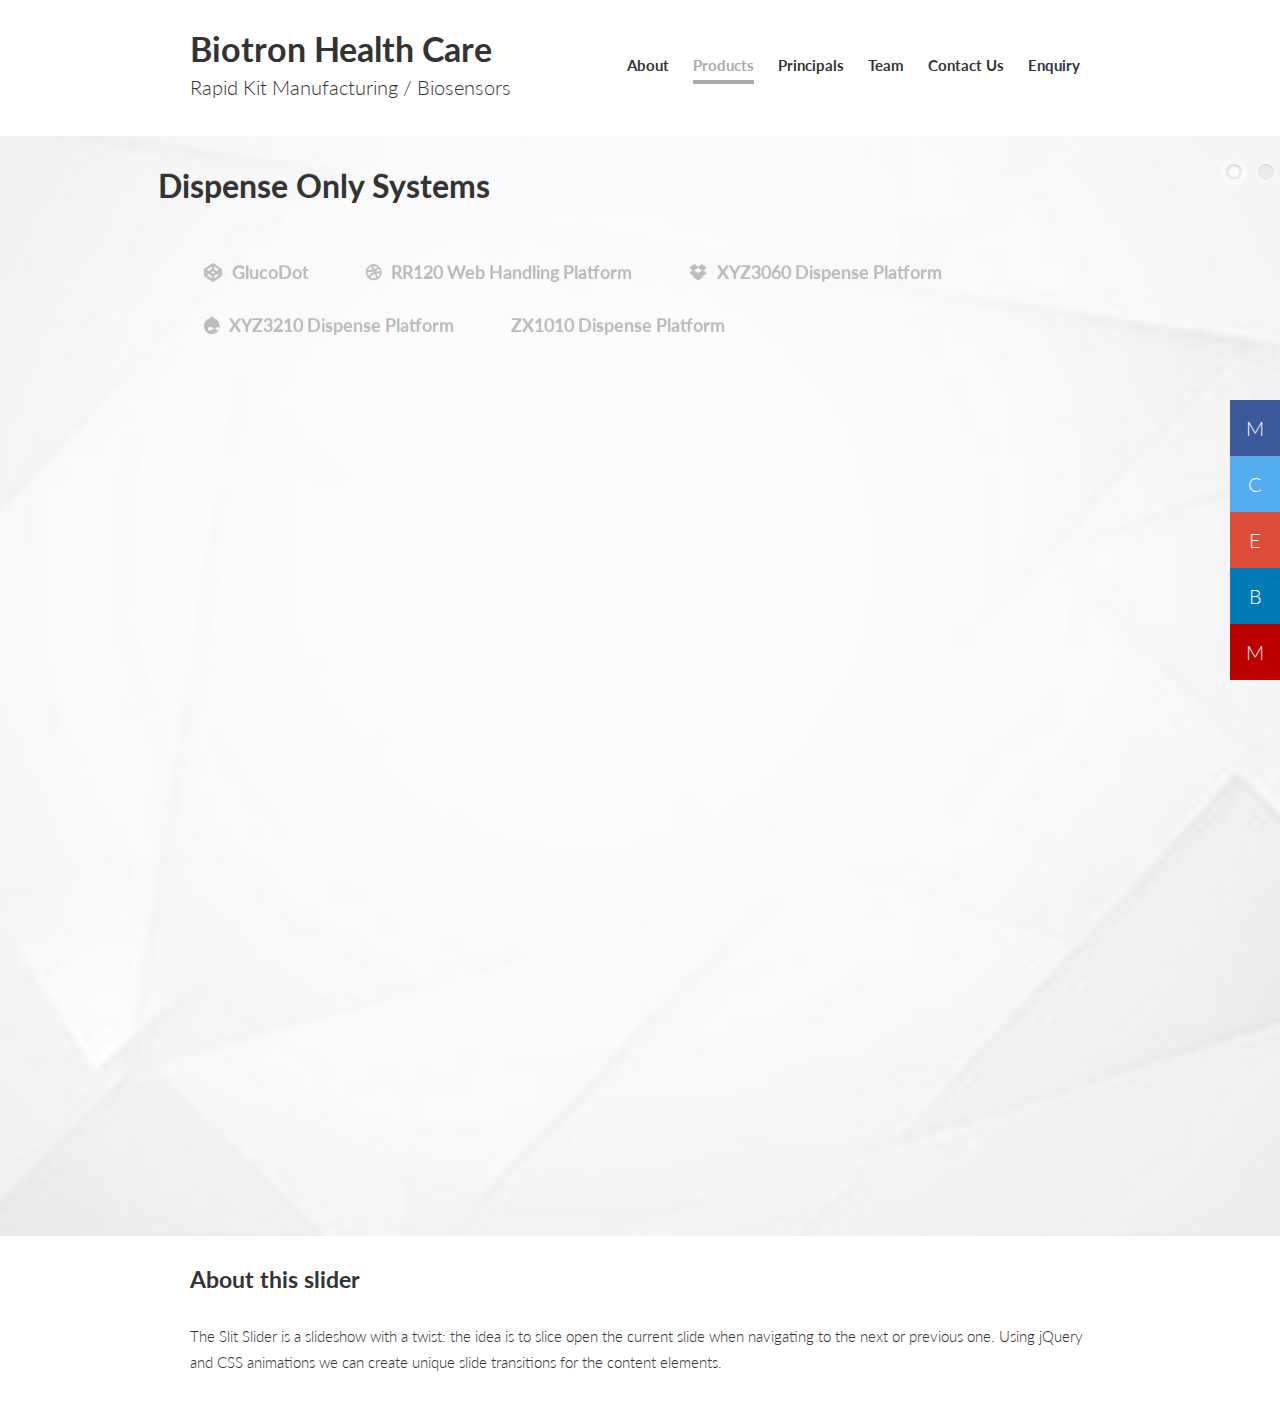
<file: RapidKitManufacturing.html>
<!DOCTYPE html>
<html lang="en">
    <head>
		<meta charset="UTF-8" />
        <meta http-equiv="X-UA-Compatible" content="IE=edge,chrome=1"> 
        <title>Biotron</title>
        <meta name="viewport" content="width=device-width, initial-scale=1.0"> 
        <meta name="description" content="Fullscreen Slit Slider with CSS3 and jQuery" />
        <meta name="keywords" content="slit slider, plugin, css3, transitions, jquery, fullscreen, autoplay" />
        <meta name="author" content="Codrops" />
        <link rel="shortcut icon" href="img/favicon.ico"> 
		<link rel="stylesheet" type="text/css" href="css/splitdemo.css" />
        <link rel="stylesheet" type="text/css" href="css/splitstyle.css" />
        <link rel="stylesheet" type="text/css" href="css/splitcustom.css" />
		<link rel="stylesheet" type="text/css" href="css/iconbar.css">
		<link rel="stylesheet" type="text/css" href="css/tabstyle.css">
		<script type="text/javascript" src="js/slider/modernizr.custom.79639.js"></script>
		<noscript>
			<link rel="stylesheet" type="text/css" href="css/splitstyleNoJS.css" />
		</noscript>
		
    </head>
    <body>
        
        <div class="container demo-2">
			<header class="clearfix">
				<h1>Biotron Health Care<span>Rapid Kit Manufacturing / Biosensors</span></h1>
				<nav class="codrops-demos">
					<a href="index.html#about">About</a>
					<a class="current-demo" href="index.html#portfolio">Products</a>
					<a href="index.html#services">Principals</a>
					<a href="index.html#team">Team</a>
					<a href="index.html#enquire">Contact Us</a>
					<a href="index.html#contact">Enquiry</a>
				</nav>
			</header>

            <div id="slider" class="sl-slider-wrapper">
				<nav id="nav-dots" class="nav-dots">
					<span class="nav-dot-current"></span>
					<span></span>
					<!--span></span>
					<span></span>
					<span></span>
					<span></span>
					<span></span>
					<span></span-->
				</nav>
				<div class="icon-bar">
				  <a href="./Multi-ModeReader.html" class="facebook" title="Multi-Mode Reader"><span id="a">M</span><span id="b">Multi-Mode Reader</span></a> 
				  <a href="./CellBiologyImaging.html" class="twitter" title="Cell Biology & Imaging"><span id="a">C</span><span id="b">Cell Biology</span></a> 
				  <a href="./Electrophysiology.html" class="google" title="Electrophysiology"><span id="a">E</span><span id="b">Electrophysiology</span></a> 
				  <a href="./Biologics.html" class="linkedin" title="Biologics / BioSimilars"><span id="a">B</span><span id="b">Biologics</span></a>
				  <a href="./MolecularBiology.html" class="youtube" title="Molecular Biology / Diagnostics"><span id="a">M</span><span id="b">Molecular Biology</span></a> 
				</div>

				<div class="sl-slider">
					<div class="sl-slide" data-orientation="horizontal" data-slice1-rotation="-25" data-slice2-rotation="-25" data-slice1-scale="2" data-slice2-scale="2">
						<div class="sl-slide-inner">
							<div class="bg-img bg-img-1"></div>
							<h2>Dispense Only Systems</h2>
							<blockquote>
								<main>
									<input id="tab1" type="radio" name="tabs" checked>
									<label for="tab1">GlucoDot</label>
									<input id="tab2" type="radio" name="tabs">
									<label for="tab2">RR120 Web Handling Platform</label>
									<input id="tab3" type="radio" name="tabs">
									<label for="tab3">XYZ3060 Dispense Platform</label>
									<input id="tab4" type="radio" name="tabs">
									<label for="tab4">XYZ3210 Dispense Platform</label>
									<input id="tab5" type="radio" name="tabs">
									<label for="tab5">ZX1010 Dispense Platform</label>
									<section id="content1">
										<p class="prodtext">The GlucoDot system is specifically designed for biosensor R&D and manufacturing. The system’s ‘On-the-Fly’ dispensing provides high throughput printing of sheets, while the innovative vacuum nest reduces loading time. Individually adjustable dispense heads and vacuum positions support multiple sheet configurations.<br/>&nbsp;</p>
										<h4 class="prodhead">Product Features</h4>
										<ul class="prodtext" style="padding-left:50px">
											<li>High speed precision dispensing</li>
											<li>R&D and production throughputs</li>
											<li>Adjustable head for multiple sheet formats</li>
											<li>Vacuum nest supports multiple sheet formats</li>
											</li>		
										</ul>
										<br/>&nbsp;
										<h4 class="prodhead">Dispensing</h4>
										<ul class="prodtext" style="padding-left:50px">
											<li>“On-the-Fly” non-contact dispensing</li>
											<li>Continuous bulk dispense</li>
											<li>Multi-reagent priming</li>
											<li>Volumes from 1.3 nL – 2 uL as a single drop*</li>
											<li>Single drop or multiple drop capability for variable drop impact morphology</li>
											<li>Up to 4 dispensers</li>
										</ul>
										<h4 class="prodhead">Flexible</h4>
										<ul class="prodtext" style="padding-left:50px">
											<li>Adjustable individual heads and vacuum positions for multiple sheet configurations</li>
										</ul>
										<br/>&nbsp;
										<h4 class="prodhead">Includes</h4>
										<ul class="prodtext" style="padding-left:50px">
											<li>Motorized X, Y, and Z axes</li>
											<li>AxSys Control Software</li>
											<li>PC Control Workstation</li>
											<li>Superior service and support</li>
											<li>In-line degasser</li>
											<li>Optional humidity enclosure</li>
										</ul>
										<br/>&nbsp;
										<h4 class="prodhead">General Specifications</h4>
										<ul class="prodtext" style="padding-left:50px">
											<li><b>Dimensions (L x W x H) :</b>91.5 cm x 76.5 cm x 38 cm</li>
											<li><b>Dispense Area (L x W) :</b>48.5 cm x 26.5 cm</li>
											<li><b>System Precision :</b>X, Y and Z-axis typically <10 um</li>
											<li><b>Weight :</b>59 kg (130 lbs)</li>
											<li><b>Power Requirement :</b>110/220 VAC; 50/60 Hz</li>
											<li><b>Vacuum Requirement :</b>Vacuum Station: 15-20 inHg</li>
											<li><b>Wash/Waste Specification :</b>Wash/Waste Flow Rate: 2/4 mL/sec</li>
										</ul>
									</section>
									<section id="content2">
											<p class="prodtext">The Reel to Reel system is a series of modular components configured to support your web dispensing/coating application. The system is typically used with rollstock material and runs continuously. For continuous dispensing BioDot’s proprietary tandem pump system deliver reagents so that the web does not have to stop moving when the pump refills.<br/>&nbsp;</p>
											<h4 class="prodhead">Product Features</h4>
											<ul class="prodtext" style="padding-left:50px">
												<li>Payout Module</li>
												<li>Capstan Module</li>
												<li>Dispensing Module with Auto-Tracking</li>
												<li>Take-up Module</li>
												<li>Handheld Terminal Control</li>
												<li>Chassis</li>
												</li>		
											</ul>
											<br/>&nbsp;
											<h4 class="prodhead">Precision</h4>
											<ul class="prodtext" style="padding-left:50px">
												<li>Accurate positioning of the dispensed lines and drops on the web material</li>
											</ul>
											<h4 class="prodhead">Flexible</h4>
											<ul class="prodtext" style="padding-left:50px">
												<li>Modular design provides a wide range of process capabilities for reagent application and drying</li>
											</ul>
											<br/>&nbsp;
											<h4 class="prodhead">Product Options</h4>
											<ul class="prodtext" style="padding-left:50px">
												<li>FrontLine HR (up to 15 Max)*</li>
												<li>AirJet HR (up to15 Max)*</li>
												<li>BioJet HR (up to 15 Max)*</li>
												<li>Tandem FrontLine HR (up to 7 Max)</li>
												<li>Tandem AirJet HR (up to 7 Max)</li>
												<li>Tandem BioJet HR (up to 7 Max)</li>
											</ul>
											<br/>&nbsp;
											<h4 class="prodhead">Typical Applications</h4>
											<ul class="prodtext" style="padding-left:50px">
												<li>Lateral Flow</li>
												<li>Immunoblots</li>
												<li>Dry Chemistry</li>
												<li>Custom applications</li>
											</ul>
									</section>
									<section id="content3">
										<p class="prodtext">The XYZ3060 system is a powerful production tool for rapid test development and manufacturing.<br/>&nbsp;</p>
										<p class="prodtext">The XYZ3060 is a flexible XYZ motion/dispense system, with a motorized Z-axis and fully programmable motion and dispense parameters. The XYZ3060 is designed for simultaneous dispensing or individually dispensing lines and dots.<br/>&nbsp;</p>
										<p class="prodtext">Using the 3060 platform, a maximum of 4 µAirJet/AirJet HR, 8 BioJet HR, 8 FrontLine HR, or 8 PolyDrop dispensers can be configured. You choose the the type and number of dispensers on your system to meet your application needs.<br/>&nbsp;</p>
											<h4 class="prodhead">Product Features</h4>
											<ul class="prodtext" style="padding-left:50px">
												<li><b>Precision Dispensing</b>
													<ul class="prodtext" style="padding-left:50px">
														<li>Quantitative dispense volumes</li>
													</ul>	
												</li>
												<li><b>Flexible</b>
													<ul class="prodtext" style="padding-left:50px">
														<li>Optional configurations to have uAirJet, AirJet HR, BioJet HR, FrontLine</li>
														<li>HR, or PolyDrop dispensers</li>
														<li>Menu driven operating software</li>
														<li>Vacuum/Magnetic Nest</li>
													</ul>
												</li>
												<li><b>Footprint</b>
													<ul class="prodtext" style="padding-left:50px">
														<li>Small design that can accommodate R&D and manufacturing needs</li>
													</ul>
												</li>
												<li><b>Multi-Mode Dispensing</b>
													<ul class="prodtext" style="padding-left:50px">
														<li>Line dispensing</li>
														<li>Dot dispensing</li>
													</ul>
												</li>
											</ul>
											<br/>&nbsp;
											<h4 class="prodhead">Typical Applications</h4>
											<ul class="prodtext" style="padding-left:50px">
												<li>Lateral Flow</li>
												<li>Biosensors</li>
												<li>Immunoblots</li>
												<li>Dry Chemistry</li>
												<li>Flow Through</li>
												<li>Custom applications</li>
											</ul>
											<h4 class="prodhead">General Specifications</h4>
											<ul class="prodtext" style="padding-left:50px">
												<li><b>Dimensions (L x W x H) :</b>43 x 36 x 40 cm</li>
												<li><b>Dispense Area (L x W) :</b>49.5 x 7.5 cm</li>
												<li><b>Weight :</b>25 kg</li>
												<li><b>Power Requirement :</b>110/220 VAC; 50/60 Hz</li>
												<li><b>Vacuum Requirement :</b>60 L/min (2.1 CFM)</li>
											</ul>
									</section>
									<section id="content5">
										<p class="prodtext">The ZX1010 is a flexible dispensing system with a programmable X-axis, manually adjusted Y-axis positioning and a pneumatic Z-axis.  Dispensed volumes are independently programmed via the terminal.<br/>&nbsp;</p>
										<p class="prodtext">The ZX1010 is designed for simultaneous or sequential dispensing of lines and dots.<br/>&nbsp;</p>
										<p class="prodtext">The ZX1010 platform can be configured with a maximum of 8 dispensers (max 4 AirJets).  Choose from uAirJet,  AirJet HR,  BioJet HR,  FrontLine HR, or  PolyDrop dispensers. You choose the the type and number of dispensers to meet your application needs.<br/>&nbsp;</p>
											<h4 class="prodhead">Product Features</h4>
											<ul class="prodtext" style="padding-left:50px">
												<li><b>Precision Dispensing</b>
													<ul class="prodtext" style="padding-left:50px">
														<li>Quantitative dispense volumes</li>
													</ul>	
												</li>
												<li><b>Flexible</b>
													<ul class="prodtext" style="padding-left:50px">
														<li>Optional µAirJet, AirJet HR, BioJet HR, FrontLine HR, or PolyDrop dispensers (up to 8 total, only 4 AirJets)</li>
														<li>Menu driven operating software</li>
														<li>Optional Magnetic/Vacuum Nest</li>
													</ul>
												</li>
												<li><b>Footprint</b>
													<ul class="prodtext" style="padding-left:50px">
														<li>Small design that can accommodate R&D and manufacturing needs</li>
													</ul>
												</li>
												<li><b>Multi-Mode Dispensing</b>
													<ul class="prodtext" style="padding-left:50px">
														<li>Line dispensing</li>
														<li>Dot dispensing</li>
													</ul>
												</li>
											</ul>
											<br/>&nbsp;
											<h4 class="prodhead">Typical Applications</h4>
											<ul class="prodtext" style="padding-left:50px">
												<li>Lateral Flow</li>
												<li>Dry Chemistry</li>
												<li>Custom applications</li>
											</ul>
											<h4 class="prodhead">General Specifications</h4>
											<ul class="prodtext" style="padding-left:50px">
												<li><b>Dimensions (L x W x H) :</b>43 x 36 x 40 cm</li>
												<li><b>Dispense Area (L x W) :</b>49.5 x 8.5 cm</li>
												<li><b>Weight :</b>25 kg (55 lbs)</li>
												<li><b>Power Requirement :</b>110/220 VAC; 50/60 Hz</li>
												<li><b>Air Requirements :</b>60-125 psi for pneumatic z-axis (and AirJet dispensers)</li>
												<li><b>Vacuum Requirement for Nest :</b>60 L/min (2.1 CFM)</li>
											</ul>
									</section>
									<section id="content4">
										<p class="prodtext">The XYZ series systems are powerful production tools for rapid test development and manufacturing with a larger working deck than the smaller XYZ3060 platform.<br/>&nbsp;</p>
										<p class="prodtext">The XYZ3210 is a flexible XYZ motion/dispense system, with a motorized Z-axis and fully programmable motion and dispense parameters. The XYZ3210 is designed for simultaneous dispensing or individually dispensing lines and dots.<br/>&nbsp;</p>
										<p class="prodtext">Using this platform, a maximum of 4 AirJet HR, 8 BioJet HR, 8 FrontLine HR, or 8 PolyDrop dispensers can be configured. You choose the type and number of dispensers on your system to meet your application needs.<br/>&nbsp;</p>
											<h4 class="prodhead">Product Features</h4>
											<ul class="prodtext" style="padding-left:50px">
												<li><b>Precision Dispensing</b>
													<ul class="prodtext" style="padding-left:50px">
														<li>Quantitative dispense volumes</li>
													</ul>	
												</li>
												<li><b>Flexible</b>
													<ul class="prodtext" style="padding-left:50px">
														<li>Optional configurations to have µAirjet, AirJet HR, BioJet HR, FrontLine HR, or PolyDrop dispensers</li>
														<li>Menu driven operating software</li>
														<li>Magnetic Nest</li>
														<li>Optional Magnetic/Vacuum Nest</li>
													</ul>
												</li>
												<li><b>Footprint</b>
													<ul class="prodtext" style="padding-left:50px">
														<li>Small design that can accommodate R&D and manufacturing needs</li>
													</ul>
												</li>
												<li><b>Multi-Mode Dispensing</b>
													<ul class="prodtext" style="padding-left:50px">
														<li>Line dispensing</li>
														<li>Dot dispensing</li>
													</ul>
												</li>
											</ul>
											<br/>&nbsp;
											<h4 class="prodhead">Typical Applications</h4>
											<ul class="prodtext" style="padding-left:50px">
												<li>Lateral Flow</li>
												<li>Biosensors</li>
												<li>Immunoblots</li>
												<li>Dry Chemistry</li>
												<li>Custom applications</li>
											</ul>
											<h4 class="prodhead">General Specifications</h4>
											<ul class="prodtext" style="padding-left:50px">
												<li><b>Dimensions (L x W x H) :</b>74 x 74 x 46 cm</li>
												<li><b>Dispense Area (L x W) :</b>49.5 x 26.5 cm</li>
												<li><b>Weight :</b>72.7 kg</li>
												<li><b>Power Requirement :</b>110/220 VAC; 50/60 Hz</li>
											</ul>
									</section>
								</main>
							</blockquote>
						</div>
					</div>
					<div class="sl-slide" data-orientation="vertical" data-slice1-rotation="10" data-slice2-rotation="-15" data-slice1-scale="1.5" data-slice2-scale="1.5">
						<div class="sl-slide-inner">
							<div class="bg-img bg-img-3"></div>
							<h2>Aspirate & Dispense Systems</h2>
							<blockquote>
								<main>
									<input id="tab11" type="radio" name="tabs" checked>
									<label for="tab11">AD1520 ASPIRATE/DISPENSE PLATFORM</label>
									<input id="tab12" type="radio" name="tabs">
									<label for="tab12">AD2030 ASPIRATE/DISPENSE PLATFORM</label>
									<input id="tab13" type="radio" name="tabs">
									<label for="tab13">AD3220 ASPIRATE/DISPENSE PLATFORM</label>
									<input id="tab14" type="radio" name="tabs">
									<label for="tab14">AD3420 ASPIRATE/DISPENSE PLATFORM</label>
									<input id="tab15" type="radio" name="tabs">
									<label for="tab15">AD6020 ASPIRATE/DISPENSE PLATFORM</label>
									<section id="content11">
										<p class="prodtext">The AD1520 is a tabletop workstation designed for high speed aspirating and dispensing applications to glass slides, microtiter plates or membranes. It has a compact footprint and can be configured with up to four dispensers, making it ideal for a research laboratory to investigate new applications.<br/>&nbsp;</p>
										<p class="prodtext">Chemical and biological reagents can be dispensed using the proprietary BioJet Elite technology. This technology couples the XYZ motion control system with the high precision displacement capabilities of a syringe pump and the high-speed actuation of a micro-solenoid valve. The three components synchronized together result in precise, non-contact liquid handling system.<br/>&nbsp;</p>
										<h4 class="prodhead">Product Features</h4>
											<ul class="prodtext" style="padding-left:50px">
												<li>Overhead Gantry XYZ System</li>
												<li>1×4 position precision head (4 Max)</li>
												<li>Integrated Wash/Waste/Vacuum Station</li>
												<li>PC Control Workstation with AxSys Software</li>
												<li>Humidity Control</li>
												<li>ILD5000 In-Line Degasser</li>
											</ul>
											<br/>&nbsp;
											<h4 class="prodhead">Nest Options</h4>
											<ul class="prodtext" style="padding-left:50px">
												<li>3 Position MTP Nest, portrait</li>
												<li>14 Glass Slide Nest, portrait</li>
												<li>Vacuum/Magnetic Nest, portrait</li>
											</ul>
											<br/>&nbsp;
											<h4 class="prodhead">System Options</h4>
											<ul class="prodtext" style="padding-left:50px">
												<li>Anti-Static with Feedback Sensor (Ionizer)</li>
											</ul>
											<br/>&nbsp;
											<h4 class="prodhead">Typical Applications</h4>
											<ul class="prodtext" style="padding-left:50px">
												<li>DNA, Cell, Protein Dispensing</li>
												<li>Multiplex ELISAs</li>
												<li>Biosensors</li>
												<li>Biochips, Lab-on-a-Chip</li>
												<li>Low Volume PCR</li>
												<li>Custom applications</li>
											</ul>
											<br/>&nbsp;
											<h4 class="prodhead">General Specifications</h4>
											<ul class="prodtext" style="padding-left:50px">
												<li><b>Dimensions (L x W x H) :</b>50cm x  63cm x 50cm (20in x 25in x 20in)</li>
												<li><b>Dispense Area (L x W) :</b>185mm x  195mm</li>
												<li><b>Weight :</b>38.6kg (85lbs)</li>
												<li><b>Power Requirement :</b>110/220 VAC; 50/60 Hz</li>
												<li><b>Vacuum Requirement :</b>Vacuum Station: 15-20 inHg</li>
												<li><b>Wash/Waste/Requirement :</b>Wash/Waste Flow Rate: 2/4 mL/sec</li>
											</ul>
									</section>
									<section id="content12">
										<p class="prodtext">BioDot’s AD2030 platform is specifically designed to support the high motion accuracy and precision of the BioJet Ultra dispenser. BioDot’s BioJet Ultra™ technology offers a true non-contact picoliter liquid handling and spotting solution with drop-on-demand capability.<br/>&nbsp;</p>
										<p class="prodtext">Using a single capillary, the dispensing platform can produce a single dynamic drop volume range of 100 pL to 1.0 nl with CV’s typically less than 5%. It is compatible with a wide range of reagent types (e.g. aqueous, organic, cells) and can be optimized to work with high viscosity substances (e.g. 50-70% glycerol/water mixture).<br/>&nbsp;</p>
										<p class="prodtext">Unlike other traditional piezoelectric dispensers, the BioJet Ultra’s piezoelectric actuator can be decoupled from the capillary, enabling the use of low-cost drop-in replacement capillaries.<br/>&nbsp;</p>
										<h4 class="prodhead">Product Features</h4>
											<ul class="prodtext" style="padding-left:50px">
												<li>Features BioJet Ultra Dispenser</li>
												<li>Aspirate and Dispense Capability</li>
												<li>Overhead Gantry AD System</li>
												<li>Five-phase motors for extreme Motion Accuracy and Precision</li>
												<li>Enclosure with Humidity Control</li>
												<li>Integrated Wash/Vacuum Station</li>
												<li>Chassis</li>
												<li>PC Control Workstation with Link2020 Vision Control Software</li>
												<li>Vertical Camera for Fiducial Finding and Spot Inspection</li>
												<li>Horizontal Camera for “in-flight” drop size Verification and Optimization</li>
												<li>ILD5000 In-Line Degasser</li>
											</ul>
											<br/>&nbsp;
											<h4 class="prodhead">Nest Options</h4>
											<ul class="prodtext" style="padding-left:50px">
												<li>Vacuum/Magnetic</li>
												<li>MTP</li>
												<li>Slide</li>
												<li>Custom Option – User defined Nest</li>
											</ul>
											<br/>&nbsp;
											<h4 class="prodhead">Typical Applications</h4>
											<ul class="prodtext" style="padding-left:50px">
												<li>Lateral Flow</li>
												<li>Flow Through</li>
												<li>DNA, Cell, Protein Dispensing</li>
												<li>Multiplex ELISAs</li>
												<li>Biosensors</li>
												<li>Biochips, Lab-on-a-Chip</li>
												<li>Low Volume PCR</li>
												<li>Custom applications</li>
											</ul>
											<br/>&nbsp;
											<h4 class="prodhead">General Specifications</h4>
											<ul class="prodtext" style="padding-left:50px">
												<li><b>Dimensions (L x W x H) :</b>121.9 x 96.5 x 174.3 cm</li>
												<li><b>Dispense Area (L x W) :</b>165  x 265 mm</li>
												<li><b>Weight :</b>318 kg (700 lbs)</li>
												<li><b>Power Requirement :</b>120/220 VAC; 50/60 Hz, 7/3A, grounded</li>
												<li><b>Vacuum Requirement :</b>Vacuum Wash Station: -20 in Hg</li>
												<li><b>Air Source (for optional dispensers or pneumatic accessories)</b></li>
											</ul>
									</section>
									<section id="content13">
										<p class="prodtext">The AD3220 is a tabletop workstation designed for high speed aspirating and dispensing applications to glass slides, microtiter plates, membranes or any custom surface.<br/>&nbsp;</p>
										<p class="prodtext">This uniquely sized platform fits on a laboratory bench for development applications and provides enough dispense area for pilot scale production. Up to 8 dispensers can be integrated on the system and 4 nest options are available.<br/>&nbsp;</p>
										<h4 class="prodhead">Product Features</h4>
											<ul class="prodtext" style="padding-left:50px">
												<li>Motorized X, Y, Z Axes</li>
												<li>Integrated Wash/Vacuum Station</li>
												<li>AxSys Control Software</li>
												<li>PC Control Workstation</li>
												<li>ILD5000 In-Line Degasser</li>
												<li>Optional Humidity Chamber</li>
											</ul>
											<br/>&nbsp;
											<h4 class="prodhead">Nest Options</h4>
											<ul class="prodtext" style="padding-left:50px">
												<li>Vacuum/Magnetic Hold Down</li>
												<li>8 Position MTP</li>
												<li>50 Position Glass Slide</li>
												<li>Custom Option – User Defined Nest</li>
											</ul>
											<br/>&nbsp;
											<h4 class="prodhead">Typical Applications</h4>
											<ul class="prodtext" style="padding-left:50px">
												<li>DNA, Cell, Protein Dispensing</li>
												<li>Multiplex ELISAs</li>
												<li>Biosensors</li>
												<li>Biochips, Lab-on-a-Chip</li>
												<li>Low Volume PCR</li>
												<li>Custom applications</li>
											</ul>
											<br/>&nbsp;
											<h4 class="prodhead">General Specifications</h4>
											<ul class="prodtext" style="padding-left:50px">
												<li><b>Dimensions (L x W x H) :</b>800mm x 425mm x 350mm (32in x 17in x 14in)</li>
												<li><b>Dispense Area (L x W) :</b>495mm x 260mm (19.5in x 10in)</li>
												<li><b>Weight :</b>72.7kg (160 lb.)</li>
												<li><b>Power Requirement :</b>110/220 VAC; 50/60 Hz</li>
												<li><b>Vacuum Requirement :</b>Vacuum Wash Station: 60 l/min (2.1 CFM)</li>
											</ul>
									</section>
									<section id="content14">
										<p class="prodtext">The AD3420 overhead gantry dispensing system offers superior positional accuracy and speed and a large dispensing area. This workstation is designed for high speed aspirating and dispensing applications to glass slides, microtiter plates, membranes or any custom surface.<br/>&nbsp;</p>
										<p class="prodtext">Up to 16 dispensers can be integrated on the system and 4 nest options are available.<br/>&nbsp;</p>
										<h4 class="prodhead">Product Features</h4>
											<ul class="prodtext" style="padding-left:50px">
												<li>Overhead Gantry XYZ System (600 x 300 mm motion envelope)</li>
												<li>Enclosure with Humidity Control</li>
												<li>Chassis</li>
												<li>PC Control Workstation with AxSys Software</li>
												<li>Aspirate and Dispense Capability</li>
												<li>Integrated Wash/Vacuum Station</li>
												<li>ILD5000 In-Line Degasser</li>
												<li>Optional Manual Pull Out Nest Base</li>
												<li>Optional Automated Shuttle Nest</li>
												<li>Optional Anti-Static Ionizer with Feedback Sensor</li>
												<li>Optional Vision System</li>
											</ul>
											<br/>&nbsp;
											<h4 class="prodhead">Nest Options</h4>
											<ul class="prodtext" style="padding-left:50px">
												<li>Vacuum/Magnetic Hold Down</li>
												<li>10 Position MTP</li>
												<li>50 Position Glass Slide</li>
												<li>Custom Option – User Defined Nest</li>
											</ul>
											<br/>&nbsp;
											<h4 class="prodhead">Typical Applications</h4>
											<ul class="prodtext" style="padding-left:50px">
												<li>DNA, Cell, Protein Dispensing</li>
												<li>Multiplex ELISAs</li>
												<li>Biosensors</li>
												<li>Biochips, Lab-on-a-Chip</li>
												<li>Low Volume PCR</li>
												<li>Custom applications</li>
											</ul>
											<br/>&nbsp;
											<h4 class="prodhead">General Specifications</h4>
											<ul class="prodtext" style="padding-left:50px">
												<li><b>Dimensions (L x W x H) :</b>1473 x 965 x 1473 mm (58 x 38 x 60 in)</li>
												<li><b>Dispense Area (L x W) :</b>470 x 275mm</li>
												<li><b>Weight :</b>400 kg</li>
												<li><b>Power Requirement :</b>110/220 VAC; 50/60 Hz</li>
												<li><b>Vacuum Requirement :</b>Vacuum Wash Station: 59.4 L/min (2.1 f3/min)</li>
											</ul>
									</section>
									<section id="content15">
										<p class="prodtext"><br/>&nbsp;</p>
										<p class="prodtext">The AD6020 overhead gantry dispensing system offers the same superior positional accuracy and speed with a larger dispensing area than the AD3420.<br/>&nbsp;</p>
										<p class="prodtext">This workstation is designed for high speed aspirating and dispensing applications to glass slides, microtiter plates, membranes or any custom surface.<br/>&nbsp;</p>
										<p class="prodtext">Up to 16 dispensers can be integrated on the system with a dispense area of 60 cm x 60 cm.<br/>&nbsp;</p>
										<h4 class="prodhead">Product Features</h4>
											<ul class="prodtext" style="padding-left:50px">
												<li>Overhead Gantry XYZ System (600 x 600 mm motion envelope)</li>
												<li>Enclosure with Humidity Control</li>
												<li>Chassis</li>
												<li>PC Control Workstation with AxSys Software</li>
												<li>Aspirate and Dispense Capability</li>
												<li>Integrated Wash/Vacuum Station</li>
												<li>ILD5000 In-Line Degasser</li>
												<li>Optional Manual Pull Out Nest Base</li>
												<li>Optional Automated Shuttle Nest</li>
												<li>Optional Anti-Static Ionizer with Feedback Sensor</li>
												<li>Optional Vision System</li>
											</ul>
											<br/>&nbsp;
											<h4 class="prodhead">Nest Options</h4>
											<ul class="prodtext" style="padding-left:50px">
												<li>Vacuum/Magnetic Hold Down</li>
												<li>20 Position MTP</li>
												<li>100 Position Glass Slide</li>
												<li>Custom Option – User Defined Nest</li>
											</ul>
											<br/>&nbsp;
											<h4 class="prodhead">Typical Applications</h4>
											<ul class="prodtext" style="padding-left:50px">
												<li>DNA, Cell, Protein Dispensing</li>
												<li>Multiplex ELISAs</li>
												<li>Biosensors</li>
												<li>Biochips, Lab-on-a-Chip</li>
												<li>Low Volume PCR</li>
												<li>Custom applications</li>
											</ul>
											<br/>&nbsp;
											<h4 class="prodhead">General Specifications</h4>
											<ul class="prodtext" style="padding-left:50px">
												<li><b>Dimensions (L x W x H) :</b>1220 x 1113 x 1524 mm (48 x 45 x 60 in)</li>
												<li><b>Dispense Area (L x W) :</b>470 x 555 mm</li>
												<li><b>Weight :</b>400 kg</li>
												<li><b>Power Requirement :</b>110/220 VAC; 50/60 Hz</li>
												<li><b>Vacuum Requirement :</b>Vacuum Wash Station: 59.4 L/min (2.1 f3/min)</li>
											</ul>
									</section>
								</main>
								
							</blockquote>
						</div>
					</div>
				</div><!-- /sl-slider -->
			</div><!-- /slider-wrapper -->

			<div class="content-wrapper">
				<h2>About this slider</h2>
				<p>The Slit Slider is a slideshow with a twist: the idea is to slice open the current slide when navigating to the next or previous one. Using jQuery and CSS animations we can create unique slide transitions for the content elements. </p>
			</div>

        </div>
		<!--script type="text/javascript" src="http://ajax.googleapis.com/ajax/libs/jquery/1.8.2/jquery.min.js"></script-->
		<script src="js/prodslider/jquery.js"></script>
		<script type="text/javascript" src="js/slider/jquery.ba-cond.min.js"></script>
		<script type="text/javascript" src="js/slider/jquery.slitslider.js"></script>
		<script type="text/javascript">	
			$(function() {
			
				var Page = (function() {

					var $nav = $( '#nav-dots > span' ),
						slitslider = $( '#slider' ).slitslider( {
							onBeforeChange : function( slide, pos ) {

								$nav.removeClass( 'nav-dot-current' );
								$nav.eq( pos ).addClass( 'nav-dot-current' );

							}
						} ),

						init = function() {

							initEvents();
							
						},
						initEvents = function() {

							$nav.each( function( i ) {
							
								$( this ).on( 'click', function( event ) {
									
									var $dot = $( this );
									
									if( !slitslider.isActive() ) {

										$nav.removeClass( 'nav-dot-current' );
										$dot.addClass( 'nav-dot-current' );
									
									}
									
									slitslider.jump( i + 1 );
									return false;
								
								} );
								
							} );

						};

						return { init : init };

				})();

				Page.init();

				/**
				 * Notes: 
				 * 
				 * example how to add items:
				 */

				/*
				
				var $items  = $('<div class="sl-slide sl-slide-color-2" data-orientation="horizontal" data-slice1-rotation="-5" data-slice2-rotation="10" data-slice1-scale="2" data-slice2-scale="1"><div class="sl-slide-inner bg-1"><div class="sl-deco" data-icon="t"></div><h2>some text</h2><blockquote><p>bla bla</p><cite>Margi Clarke</cite></blockquote></div></div>');
				
				// call the plugin's add method
				ss.add($items);

				*/
			
			});
		</script>
	</body>
</html>
</file>
<file: css/splitdemo.css>
/* General Demo Style */
@import url(http://fonts.googleapis.com/css?family=Lato:300,400,700);

@font-face {
    font-family: 'AnimalsNormal';
    src: url('fonts/animals-webfont.eot');
    src: url('fonts/animals-webfont.eot?#iefix') format('embedded-opentype'),
         url('fonts/animals-webfont.woff') format('woff'),
         url('fonts/animals-webfont.ttf') format('truetype'),
         url('fonts/animals-webfont.svg#AnimalsNormal') format('svg');
    font-weight: normal;
    font-style: normal;
}

html { height: 100%; }

*,
*:after,
*:before {
	-webkit-box-sizing: border-box;
	-moz-box-sizing: border-box;
	box-sizing: border-box;
	padding: 0;
	margin: 0;
}

/* Clearfix hack by Nicolas Gallagher: http://nicolasgallagher.com/micro-clearfix-hack/ */
.clearfix:after {
	content: "";
	display: table;
	clear: both;
}

body {
    font-family: 'Lato', Calibri, Arial, sans-serif;
    background: #fff;
    font-weight: 300;
    font-size: 15px;
    color: #333;
    -webkit-font-smoothing: antialiased;
}

a {
	color: #555;
	text-decoration: none;
}

.container {
	width: 100%;
	position: relative;
}

.container.demo-1 {
	height: 100%;
	position: absolute;
}

.clr {
	clear: both;
	padding: 0;
	height: 0;
	margin: 0;
}

.main {
	width: 90%;
	margin: 0 auto;
	position: relative;
}

.container > header,
.content-wrapper {
	padding: 30px;
	width: 80%;
	max-width: 960px;
	margin: 0 auto;
}

.content-wrapper p{
	padding-top: 30px;
	line-height: 26px;
}

.container > header h1 {
	font-size: 34px;
	line-height: 38px;
	margin: 0;
	font-weight: 700;
	color: #333;
	float: left;
}

.container > header h1 span {
	display: block;
	font-size: 20px;
	font-weight: 300;
}


/* Header Style */
.codrops-top {
	line-height: 24px;
	font-size: 11px;
	background: #fff;
	background: rgba(255, 255, 255, 0.8);
	text-transform: uppercase;
	z-index: 9999;
	position: relative;
	font-family: Cambria, Georgia, serif;
	box-shadow: 1px 0px 2px rgba(0,0,0,0.2);
}

.codrops-top a {
	padding: 0px 10px;
	letter-spacing: 1px;
	color: #333;
	display: inline-block;
}

.codrops-top a:hover {
	background: rgba(255,255,255,0.6);
}

.codrops-top span.right {
	float: right;
}

.codrops-top span.right a {
	float: left;
	display: block;
}

/* Demo Buttons Style */
.codrops-demos {
	float: right;
	padding-top: 10px;
}

.demo-1 .codrops-demos {
	position: absolute;
	z-index: 2000;
	top: 30px;
	left: 30px;
}

.codrops-demos a {
    display: inline-block;
    margin: 10px;
    color: #333;
    font-weight: 700;
    line-height: 30px;
    border-bottom: 4px solid transparent;
}

.codrops-demos a:hover {
	color: #883d59;
	border-color: #883d59;
}

.codrops-demos a.current-demo,
.codrops-demos a.current-demo:hover {
	color: #aaa;
	border-color: #aaa;
}
</file>
<file: css/splitstyle.css>
.sl-slider-wrapper {
	width: 800px;
	height: 400px;
	margin: 0 auto;
	position: relative;
	overflow: hidden;
}

.sl-slider {
	position: absolute;
	top: 0;
	left: 0;
}

/* Slide wrapper and slides */

.sl-slide,
.sl-slides-wrapper,
.sl-slide-inner {
	position: absolute;
	width: 100%;
	height: 100%;
	top: 0;
	left: 0;
} 

.sl-slide {
	z-index: 1;
}

/* The duplicate parts/slices */

.sl-content-slice {
	overflow: hidden;
	position: absolute;
	-webkit-box-sizing: content-box;
	-moz-box-sizing: content-box;
	box-sizing: content-box;
	background: #fff;
	-webkit-backface-visibility: hidden;
	-moz-backface-visibility: hidden;
	-o-backface-visibility: hidden;
	-ms-backface-visibility: hidden;
	backface-visibility: hidden;
	opacity : 1;
}

/* Horizontal slice */

.sl-slide-horizontal .sl-content-slice {
	width: 100%;
	height: 50%;
	left: -200px;
	-webkit-transform: translateY(0%) scale(1);
	-moz-transform: translateY(0%) scale(1);
	-o-transform: translateY(0%) scale(1);
	-ms-transform: translateY(0%) scale(1);
	transform: translateY(0%) scale(1);
}

.sl-slide-horizontal .sl-content-slice:first-child {
	top: -200px;
	padding: 200px 200px 0px 200px;
}

.sl-slide-horizontal .sl-content-slice:nth-child(2) {
	top: 50%;
	padding: 0px 200px 200px 200px;
}

/* Vertical slice */

.sl-slide-vertical .sl-content-slice {
	width: 50%;
	height: 100%;
	top: -200px;
	-webkit-transform: translateX(0%) scale(1);
	-moz-transform: translateX(0%) scale(1);
	-o-transform: translateX(0%) scale(1);
	-ms-transform: translateX(0%) scale(1);
	transform: translateX(0%) scale(1);
}

.sl-slide-vertical .sl-content-slice:first-child {
	left: -200px;
	padding: 200px 0px 200px 200px;
}

.sl-slide-vertical .sl-content-slice:nth-child(2) {
	left: 50%;
	padding: 200px 200px 200px 0px;
}

/* Content wrapper */
/* Width and height is set dynamically */
.sl-content-wrapper {
	position: absolute;
}

.sl-content {
	width: 100%;
	height: 100%;
	/*background: #fff;*/
}

/* Default styles for background colors */
.sl-slide-horizontal .sl-slide-inner {
	background: #ddd;
}

.sl-slide-vertical .sl-slide-inner {
	background: #ccc;
}
</file>
<file: css/splitcustom.css>
.demo-1 .sl-slider-wrapper {
	position: absolute;
	width: 100%;
	height: 100%;
	top: 0;
	left: 0;
}

.demo-2 .sl-slider-wrapper {
	width: 100%;
	/**height: 600px;*/
	height: 1100px;
	overflow: hidden;
	position: relative;
}

.demo-2 .sl-slider h2{
	padding: 30px 30px 10px 30px;
	width: 80%;
	/*max-width: 960px;*/
	max-width: 1060px;
	/*color: #fff;*/
	margin: 0 auto;
	position: relative;
	z-index: 100;
}

.demo-2 .sl-slider blockquote {
	padding: 50px 30px 10px 30px;
	width: 80%;
	/*max-width: 960px;*/
	max-width: 1060px;
	/*color: #fff;*/
	margin: 0 auto;
	position: relative;
	z-index: 100;
}

.demo-2 .sl-slider h2 {
	/*font-size: 50px;*/
	font-size: 32px;
	text-shadow: 0 -1px 0 rgba(0,0,0,0.2);
}

.demo-2 .sl-slider blockquote {
	font-size: 18px;
	padding-top: 10px;
	font-weight: 300;
	text-shadow: 0 -1px 0 rgba(0,0,0,0.2);
}

.demo-2 .sl-slider blockquote cite {
	font-size: 16px;
	font-weight: 700;
	font-style: normal;
	text-transform: uppercase;
	letter-spacing: 5px;
	padding-top: 30px;
	display: inline-block;
}

.demo-2 .bg-img {
	padding: 200px;
	-webkit-box-sizing: content-box;
	-moz-box-sizing: content-box;
	box-sizing: content-box;
	position: absolute;
	top: -200px;
	left: -200px;
	width: 100%;
	height: 100%;
	-webkit-background-size: cover;
	-moz-background-size: cover;
	background-size: cover;
	background-position: center center;
}

/* Custom navigation arrows */

.nav-arrows span {
	position: absolute;
	z-index: 2000;
	top: 50%;
	width: 40px;
	height: 40px;
	border: 8px solid #ddd;
	border: 8px solid rgba(150,150,150,0.4);
	text-indent: -90000px;
	margin-top: -40px;
	cursor: pointer;
	
	/*-webkit-transform: rotate(45deg);
	-moz-transform: rotate(45deg);
	-o-transform: rotate(45deg);
	-ms-transform: rotate(45deg);
	transform: rotate(45deg);*/
}

.nav-arrows span:hover {
	border-color: rgba(150,150,150,0.9);
}

.nav-arrows span.nav-arrow-prev {
	left: 5%;
	border-right: none;
	border-top: none;
}

.nav-arrows span.nav-arrow-next {
	right: 5%;
	border-left: none;
	border-bottom: none;
}

/* Custom navigation dots */

.nav-dots {
	text-align: right;
	position: absolute;
	top: 2%;
	height: 30px;
	width: 100%;
	left: 0;
	z-index: 1000;
}

.nav-dots span {
	display: inline-block;
	position: relative;
	width: 16px;
	height: 16px;
	border-radius: 50%;
	margin: 3px;
	background: #ddd;
	background: rgba(150,150,150,0.4);
	cursor: pointer;
	box-shadow: 
		0 1px 1px rgba(255,255,255,0.4), 
		inset 0 1px 1px rgba(0,0,0,0.1);
}

.demo-2 .nav-dots span {
	background: rgba(150,150,150,0.1);
	margin: 6px;
	-webkit-transition: all 0.2s;
	-moz-transition: all 0.2s;
	-ms-transition: all 0.2s;
	-o-transition: all 0.2s;
	transition: all 0.2s;
	box-shadow: 
		0 1px 1px rgba(255,255,255,0.4), 
		inset 0 1px 1px rgba(0,0,0,0.1),
		0 0 0 2px rgba(255,255,255,0.5);
}

.demo-2 .nav-dots span.nav-dot-current,
.demo-2 .nav-dots span:hover {
	box-shadow: 
		0 1px 1px rgba(255,255,255,0.4), 
		inset 0 1px 1px rgba(0,0,0,0.1),
		0 0 0 5px rgba(255,255,255,0.5);
}

.nav-dots span.nav-dot-current:after {
	content: "";
	position: absolute;
	width: 10px;
	height: 10px;
	top: 3px;
	left: 3px;
	border-radius: 50%;
	background: rgba(255,255,255,0.8);
}

/* Content elements */

.demo-1 .deco {
	width: 260px;
	height: 260px;
	border: 2px dashed #ddd;
	border: 2px dashed rgba(150,150,150,0.4);
	border-radius: 50%;
	position: absolute;
	bottom: 50%;
	left: 50%;
	margin: 0 0 0 -130px;
}

.demo-1 [data-icon]:after {
    content: attr(data-icon);
    font-family: 'AnimalsNormal';
	color: #999;
	text-shadow: 0 0 1px #999;
	position: absolute;
	width: 220px;
	height: 220px;
	line-height: 220px;
	text-align: center;
	font-size: 100px;
	top: 50%;
	left: 50%;
	margin: -110px 0 0 -110px;
	box-shadow: inset 0 0 0 10px #f7f7f7;
	border-radius: 50%;
}

.demo-1 .sl-slide h2 {
	color: #000;
	text-shadow: 0 0 1px #000;
	padding: 20px;
	position: absolute;
	font-size: 34px;
	font-weight: 700;
	letter-spacing: 13px;
	text-transform: uppercase;
	width: 80%;
	left: 10%;
	text-align: center;
	line-height: 50px;
	bottom: 50%;
	margin: 0 0 -120px 0;
}

.demo-1 .sl-slide blockquote {
	position: absolute;
	width: 100%;
	text-align: center;
	left: 0;
	font-weight: 400;
	font-size: 14px;
	line-height: 20px;
	height: 70px;
	color: #8b8b8b;
	z-index: 2;
	bottom: 50%;
	margin: 0 0 -200px 0;
	padding: 0;
}

.demo-1 .sl-slide blockquote p{
	margin: 0 auto;
	width: 60%;
	max-width: 400px;
	position: relative;
}

.demo-1 .sl-slide blockquote p:before {
	color: #f0f0f0;
	color: rgba(244,244,244,0.65);
	font-family: "Bookman Old Style", Bookman, Garamond, serif;
	position: absolute;
	line-height: 60px;
	width: 75px;
	height: 75px;
	font-size: 200px;
	z-index: -1;
	left: -80px;
	top: 35px;
	content: '\201C';
}

.demo-1 .sl-slide blockquote cite {
	font-size: 10px;
	padding-top: 10px;
	display: inline-block;
	font-style: normal;
	text-transform: uppercase;
	letter-spacing: 4px;
}

/* Custom background colors for slides in first demo */

/* First Slide */
.demo-1 .bg-1 .sl-slide-inner,
.demo-1 .bg-1 .sl-content-slice {
	background: #fff;
}

/* Second Slide */
.demo-1 .bg-2 .sl-slide-inner,
.demo-1 .bg-2 .sl-content-slice {
	background: #000;
}

.demo-1 .bg-2 [data-icon]:after,
.demo-1 .bg-2 h2 {
	color: #fff;
}

.demo-1 .bg-2 blockquote:before {
	color: #222;
}

/* Third Slide */
.demo-1 .bg-3 .sl-slide-inner,
.demo-1 .bg-3 .sl-content-slice {
	background: #db84ad;
}

.demo-1 .bg-3 .deco {
	border-color: #fff;
	border-color: rgba(255,255,255,0.5);
}

.demo-1 .bg-3 [data-icon]:after {
	color: #fff;
	text-shadow: 0 0 1px #fff;
	box-shadow: inset 0 0 0 10px #b55381;
}

.demo-1 .bg-3 h2,
.demo-1 .bg-3 blockquote{
	color: #fff;
	text-shadow: 0px 1px 1px rgba(0,0,0,0.3);
}

.demo-1 .bg-3 blockquote:before {
	color: #c46c96;
}

/* Forth Slide */
.demo-1 .bg-4 .sl-slide-inner,
.demo-1 .bg-4 .sl-content-slice {
	background: #5bc2ce;
}

.demo-1 .bg-4 .deco {
	border-color: #379eaa;
}

.demo-1 .bg-4 [data-icon]:after {
	text-shadow: 0 0 1px #277d87;
	color: #277d87;
}

.demo-1 .bg-4 h2,
.demo-1 .bg-4 blockquote{
	color: #fff;
	text-shadow: 1px 1px 1px rgba(0,0,0,0.2);
}

.demo-1 .bg-4 blockquote:before {
	color: #379eaa;
}

/* Fifth Slide */
.demo-1 .bg-5 .sl-slide-inner,
.demo-1 .bg-5 .sl-content-slice {
	background: #ffeb41;
}

.demo-1 .bg-5 .deco {
	border-color: #ECD82C;
}

.demo-1 .bg-5 .deco:after {
	color: #000;
	text-shadow: 0 0 1px #000;
}

.demo-1 .bg-5 h2,
.demo-1 .bg-5 blockquote{
	color: #000;
	text-shadow: 1px 1px 1px rgba(0,0,0,0.1);
}

.demo-1 .bg-5 blockquote:before {
	color: #ecd82c;
}

.demo-2 .bg-img-1 {
	background-image: url(../img/1.jpg);
}
.demo-2 .bg-img-2 {
	background-image: url(../img/2.jpg);
}
.demo-2 .bg-img-3 {
	background-image: url(../img/3.jpg);
}
.demo-2 .bg-img-4 {
	background-image: url(../img/4.jpg);
}
.demo-2 .bg-img-5 {
	background-image: url(../img/5.jpg);
}

/* Animations for content elements */

.sl-trans-elems .deco{
	-webkit-animation: roll 1s ease-out both, fadeIn 1s ease-out both;
	-moz-animation: roll 1s ease-out both, fadeIn 1s ease-out both;
	-o-animation: roll 1s ease-out both, fadeIn 1s ease-out both;
	-ms-animation: roll 1s ease-out both, fadeIn 1s ease-out both;
	animation: roll 1s ease-out both, fadeIn 1s ease-out both;
}
.sl-trans-elems h2{
	-webkit-animation: moveUp 1s ease-in-out both;
	-moz-animation: moveUp 1s ease-in-out both;
	-o-animation: moveUp 1s ease-in-out both;
	-ms-animation: moveUp 1s ease-in-out both;
	animation: moveUp 1s ease-in-out both;
}
.sl-trans-elems blockquote{
	-webkit-animation: fadeIn 0.5s linear 0.5s both;
	-moz-animation: fadeIn 0.5s linear 0.5s both;
	-o-animation: fadeIn 0.5s linear 0.5s both;
	-ms-animation: fadeIn 0.5s linear 0.5s both;
	animation: fadeIn 0.5s linear 0.5s both;
}
.sl-trans-back-elems .deco{
	-webkit-animation: scaleDown 1s ease-in-out both;
	-moz-animation: scaleDown 1s ease-in-out both;
	-o-animation: scaleDown 1s ease-in-out both;
	-ms-animation: scaleDown 1s ease-in-out both;
	animation: scaleDown 1s ease-in-out both;
}
.sl-trans-back-elems h2{
	-webkit-animation: fadeOut 1s ease-in-out both;
	-moz-animation: fadeOut 1s ease-in-out both;
	-o-animation: fadeOut 1s ease-in-out both;
	-ms-animation: fadeOut 1s ease-in-out both;
	animation: fadeOut 1s ease-in-out both;
}
.sl-trans-back-elems blockquote{
	-webkit-animation: fadeOut 1s linear both;
	-moz-animation: fadeOut 1s linear both;
	-o-animation: fadeOut 1s linear both;
	-ms-animation: fadeOut 1s linear both;
	animation: fadeOut 1s linear both;
}
@-webkit-keyframes roll{
	0% {-webkit-transform: translateX(500px) rotate(360deg);}
	100% {-webkit-transform: translateX(0px) rotate(0deg);}
}
@-moz-keyframes roll{
	0% {-moz-transform: translateX(500px) rotate(360deg); opacity: 0;}
	100% {-moz-transform: translateX(0px) rotate(0deg); opacity: 1;}
}
@-o-keyframes roll{
	0% {-o-transform: translateX(500px) rotate(360deg); opacity: 0;}
	100% {-o-transform: translateX(0px) rotate(0deg); opacity: 1;}
}
@-ms-keyframes roll{
	0% {-ms-transform: translateX(500px) rotate(360deg); opacity: 0;}
	100% {-ms-transform: translateX(0px) rotate(0deg); opacity: 1;}
}
@keyframes roll{
	0% {transform: translateX(500px) rotate(360deg); opacity: 0;}
	100% {transform: translateX(0px) rotate(0deg); opacity: 1;}
}
@-webkit-keyframes moveUp{
	0% {-webkit-transform: translateY(40px);}
	100% {-webkit-transform: translateY(0px);}
}
@-moz-keyframes moveUp{
	0% {-moz-transform: translateY(40px);}
	100% {-moz-transform: translateY(0px);}
}
@-o-keyframes moveUp{
	0% {-o-transform: translateY(40px);}
	100% {-o-transform: translateY(0px);}
}
@-ms-keyframes moveUp{
	0% {-ms-transform: translateY(40px);}
	100% {-ms-transform: translateY(0px);}
}
@keyframes moveUp{
	0% {transform: translateY(40px);}
	100% {transform: translateY(0px);}
}
@-webkit-keyframes fadeIn{
	0% {opacity: 0;}
	100% {opacity: 1;}
}
@-moz-keyframes fadeIn{
	0% {opacity: 0;}
	100% {opacity: 1;}
}
@-o-keyframes fadeIn{
	0% {opacity: 0;}
	100% {opacity: 1;}
}
@-ms-keyframes fadeIn{
	0% {opacity: 0;}
	100% {opacity: 1;}
}
@keyframes fadeIn{
	0% {opacity: 0;}
	100% {opacity: 1;}
}
@-webkit-keyframes scaleDown{
	0% {-webkit-transform: scale(1);}
	100% {-webkit-transform: scale(0.5);}
}
@-moz-keyframes scaleDown{
	0% {-moz-transform: scale(1);}
	100% {-moz-transform: scale(0.5);}
}
@-o-keyframes scaleDown{
	0% {-o-transform: scale(1);}
	100% {-o-transform: scale(0.5);}
}
@-ms-keyframes scaleDown{
	0% {-ms-transform: scale(1);}
	100% {-ms-transform: scale(0.5);}
}
@keyframes scaleDown{
	0% {transform: scale(1);}
	100% {transform: scale(0.5);}
}
@-webkit-keyframes fadeOut{
	0% {opacity: 1;}
	100% {opacity: 0;}
}
@-moz-keyframes fadeOut{
	0% {opacity: 1;}
	100% {opacity: 0;}
}
@-o-keyframes fadeOut{
	0% {opacity: 1;}
	100% {opacity: 0;}
}
@-ms-keyframes fadeOut{
	0% {opacity: 1;}
	100% {opacity: 0;}
}
@keyframes fadeOut{
	0% {opacity: 1;}
	100% {opacity: 0;}
}


/* Media Queries for custom slider */

@media screen and (max-width: 660px) {
	.demo-1 .deco {
		width: 130px;
		height: 130px;
		margin-left: -65px;
		margin-bottom: 50px;
	}

	.demo-1 [data-icon]:after {
		width: 110px;
		height: 110px;
		line-height: 110px;
		font-size: 40px;
		margin: -55px 0 0 -55px;
	}

	.demo-1 .sl-slide blockquote {
		margin-bottom: -120px;
	}

	.demo-1 .sl-slide h2 {
		line-height: 22px;
		font-size: 18px;
		margin-bottom: -40px;
		letter-spacing: 8px;
	}

	.demo-1 .sl-slide blockquote p:before {
		line-height: 10px;
		width: 40px;
		height: 40px;
		font-size: 120px;
		left: -45px;
	}

	.demo-2 .sl-slider-wrapper {
		/*height: 500px;*/
		height: 650px;
	}

	.demo-2 .sl-slider h2 {
		font-size: 36px;
	}

	.demo-2 .sl-slider blockquote {
		font-size: 16px;
	}

}
</file>
<file: css/iconbar.css>
.icon-bar {
  position: fixed;
  top: 60%;
  right: 0px;
  -webkit-transform: translateY(-50%);
  -ms-transform: translateY(-50%);
  transform: translateY(-50%);
  z-index:1000;
  text-align:right; 
  font-size:6px;
}

.icon-bar a {
  display: block;
  text-align: center;
  padding: 16px;
  transition: all 0.3s ease;
  color: white;
  font-size: 20px;
}

.icon-bar a:hover {
	background-color: #000;
	transition:all 180ms ease-in;
}

.icon-bar  span#a {
	display: block;
}

.icon-bar  span#b {
	display: none;
}

.icon-bar a:hover span#a{
	display: none;
}

.icon-bar a:hover span#b{
	display: block;
	font-size: 14px;
	width: 60px;
}

.facebook {
  background: #3B5998;
  color: white;
}



.twitter {
  background: #55ACEE;
  color: white;
}

.google {
  background: #dd4b39;
  color: white;
}

.linkedin {
  background: #007bb5;
  color: white;
}

.youtube {
  background: #bb0000;
  color: white;
}
</file>
<file: css/splitstyleNoJS.css>
.sl-slider-wrapper {
	overflow: visible !important;
	margin: 0 auto;
}

/* Slide wrapper and slides */

.sl-slider,
.sl-slide,
.sl-slides-wrapper,
.sl-slide-inner {
	position: relative;
	width: 100%;
	height: 100%;
	background: #fff;
} 

.demo-1 .sl-slide blockquote {
	width: 50%;
	left: 25%;
}

.demo-2 .bg-img {
	padding: 0;
	top: 0;
	left: 0;
}

.nav-arrows,
.nav-dots {
	display: none;
}
</file>
<file: css/tabstyle.css>
@import url("https://fonts.googleapis.com/css?family=Open+Sans:400,600,700");
@import url("https://maxcdn.bootstrapcdn.com/font-awesome/4.7.0/css/font-awesome.min.css");
*, *:before, *:after {
  margin: 0;
  padding: 0;
  box-sizing: border-box;
}


main {
  min-width: 320px;
  max-width: 1200px;
  padding: 20px;
  margin: 0 auto;
  
}

section {
  display: none;
  padding: 20px 0 0;
  border-top: 1px solid #ddd;  
}

input {
  display: none;
}

label {
  display: inline-block;
  margin: 0 0 -1px;
  padding: 15px 25px;
  font-weight: 600;
  text-align: center;
  color: #bbb;
  border: 1px solid transparent;
}

label:before {
  font-family: fontawesome;
  font-weight: normal;
  margin-right: 10px;
}

label[for*='1']:before {
  content: '\f1cb';
}

label[for*='2']:before {
  content: '\f17d';
}

label[for*='3']:before {
  content: '\f16b';
}

label[for*='4']:before {
  content: '\f1a9';
}

label:hover {
  color: #888;
  cursor: pointer;
}

input:checked + label {
  color: #555;
  border: 1px solid #ddd;
  border-top: 2px solid orange;
  border-bottom: 1px solid #fff;
}

#tab1:checked ~ #content1,
#tab2:checked ~ #content2,
#tab3:checked ~ #content3,
#tab4:checked ~ #content4,
#tab5:checked ~ #content5,
#tab6:checked ~ #content6,
#tab7:checked ~ #content7,
#tab8:checked ~ #content8,
#tab9:checked ~ #content9,
#tab10:checked ~ #content10,
#tab11:checked ~ #content11,
#tab12:checked ~ #content12,
#tab13:checked ~ #content13,
#tab14:checked ~ #content14,
#tab15:checked ~ #content15,
#tab16:checked ~ #content16,
#tab17:checked ~ #content17,
#tab18:checked ~ #content18,
#tab19:checked ~ #content19,
#tab20:checked ~ #content20 {
  display: block;
}

@media screen and (max-width: 650px) {
  label {
    font-size: 0;
  }

  label:before {
    margin: 0;
    font-size: 18px;
  }
}
@media screen and (max-width: 400px) {
  label {
    padding: 15px;
  }
}

.parallax {
    /* The image used */
    background-image: url("../img/slider/bg6.jpg");

    /* Full height */
    height: 100%; 

    /* Create the parallax scrolling effect */
    background-attachment: fixed;
    background-position: center;
    background-repeat: no-repeat;
    background-size: cover;
}
</file>
